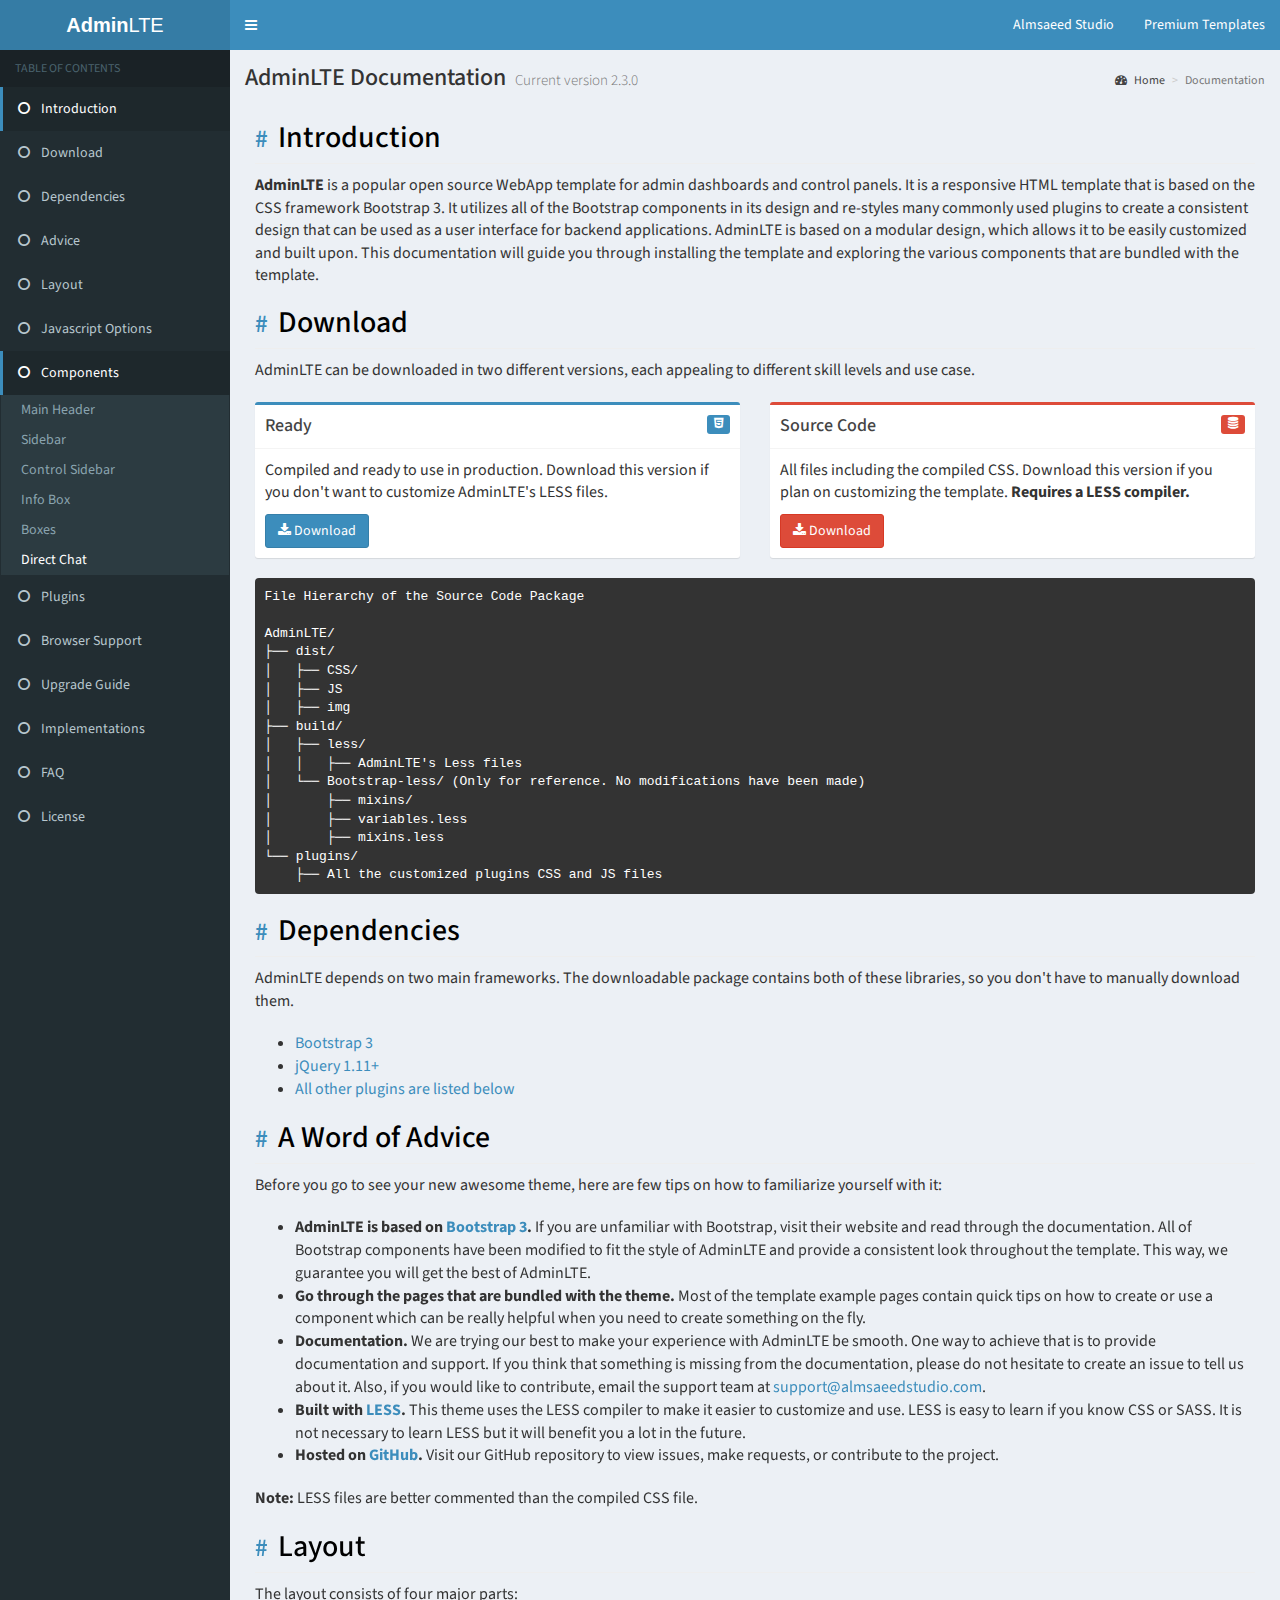
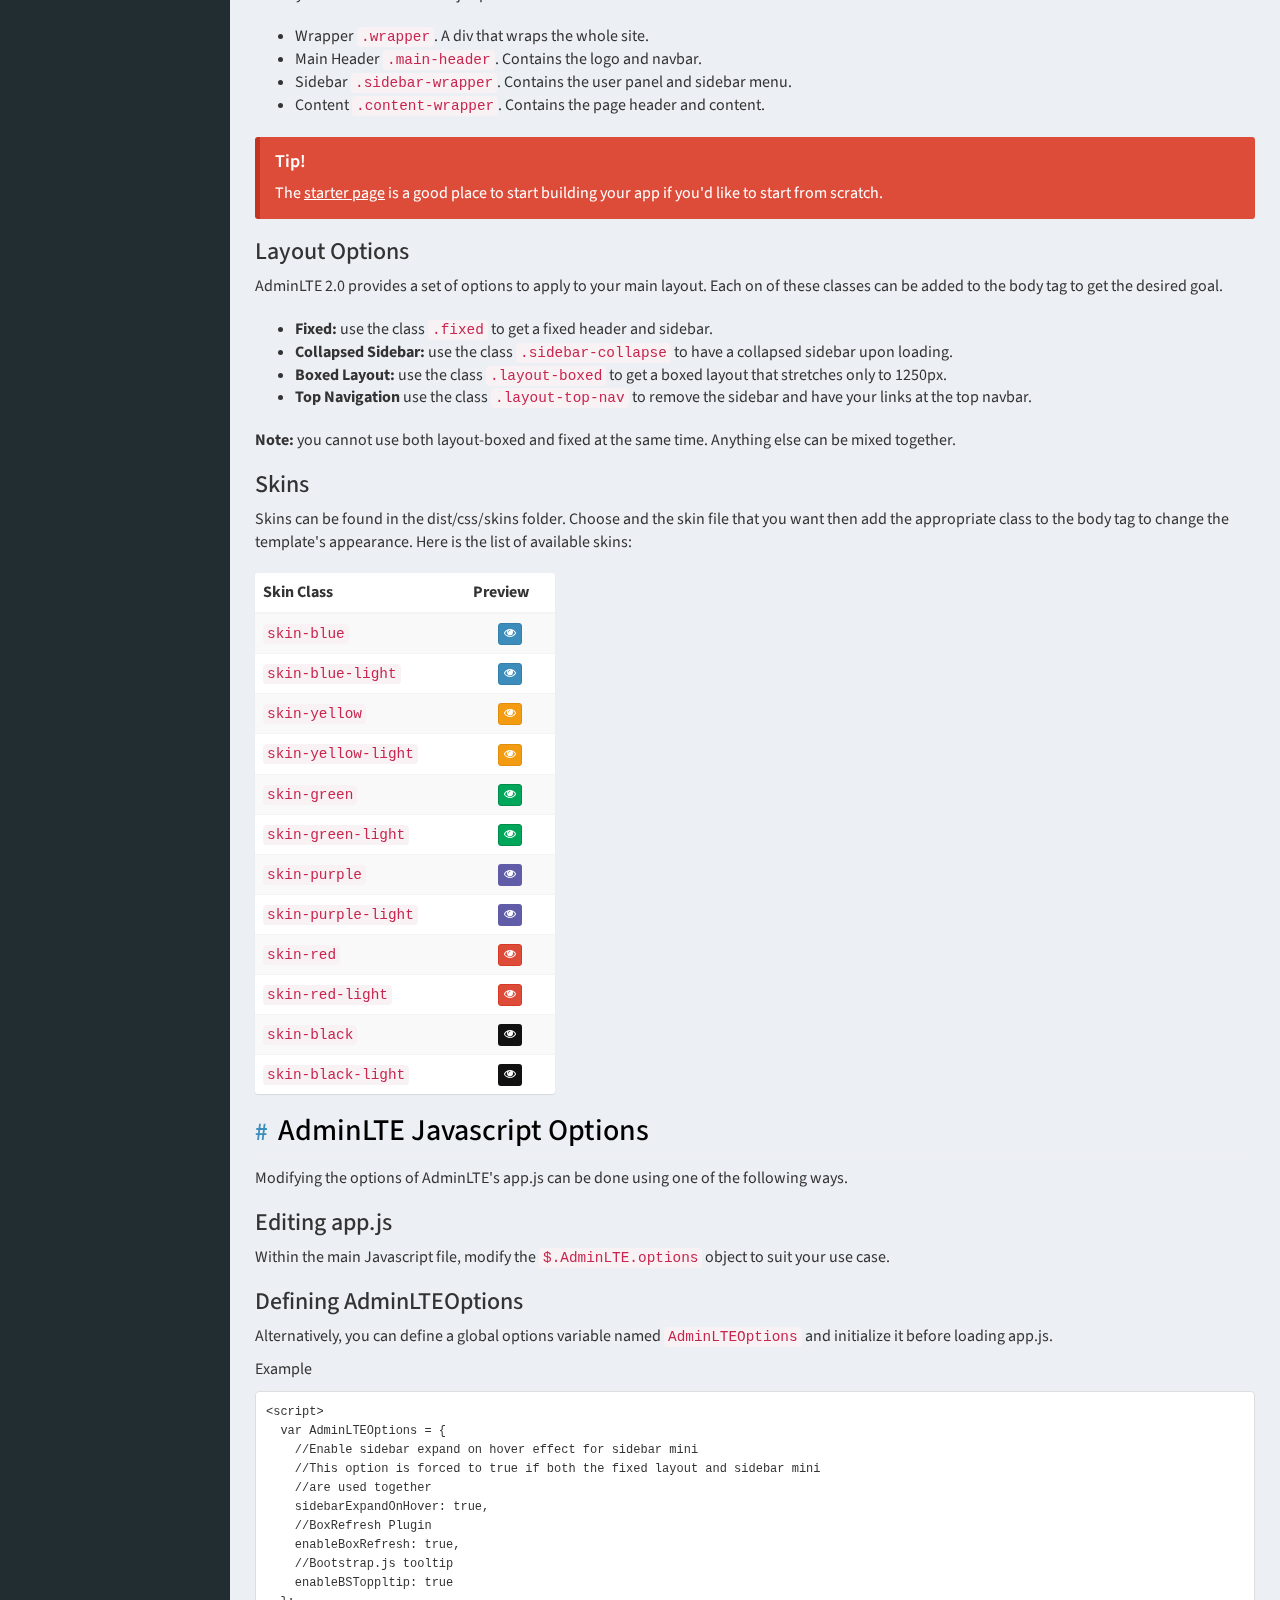
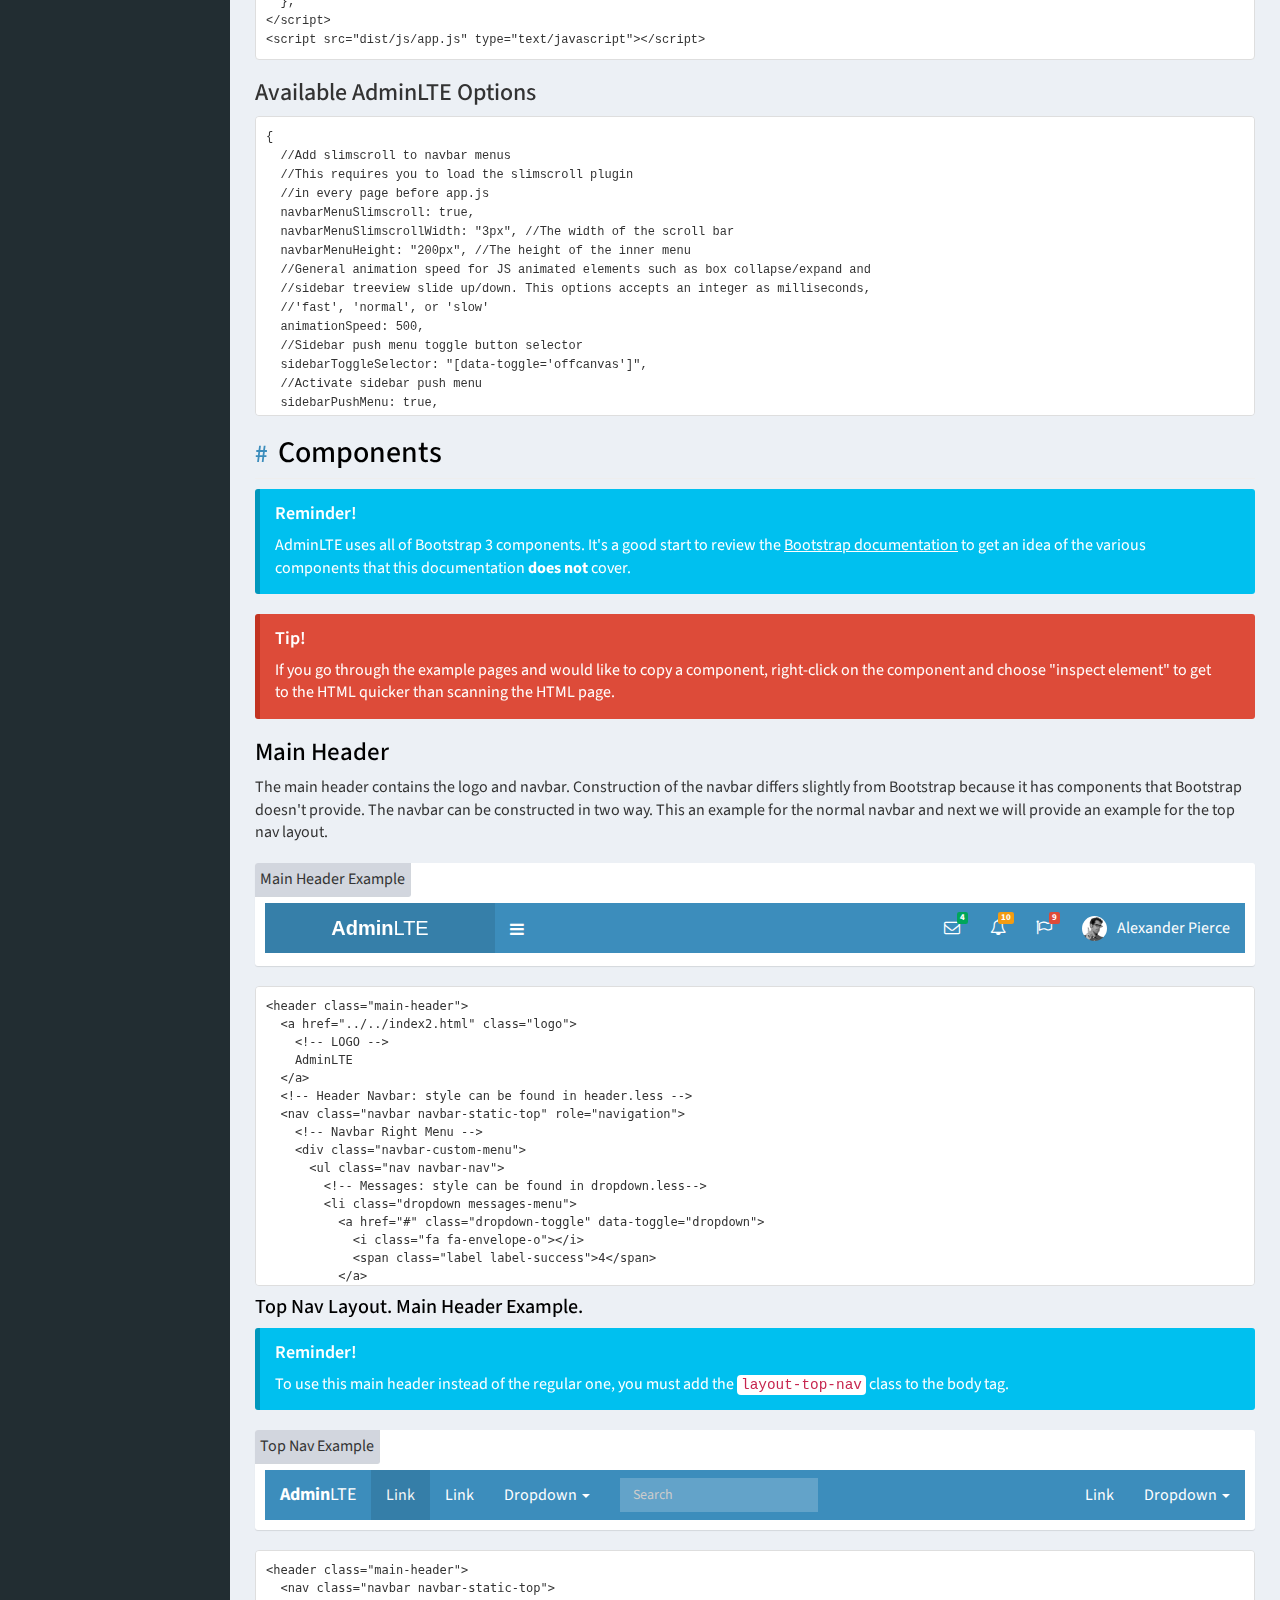
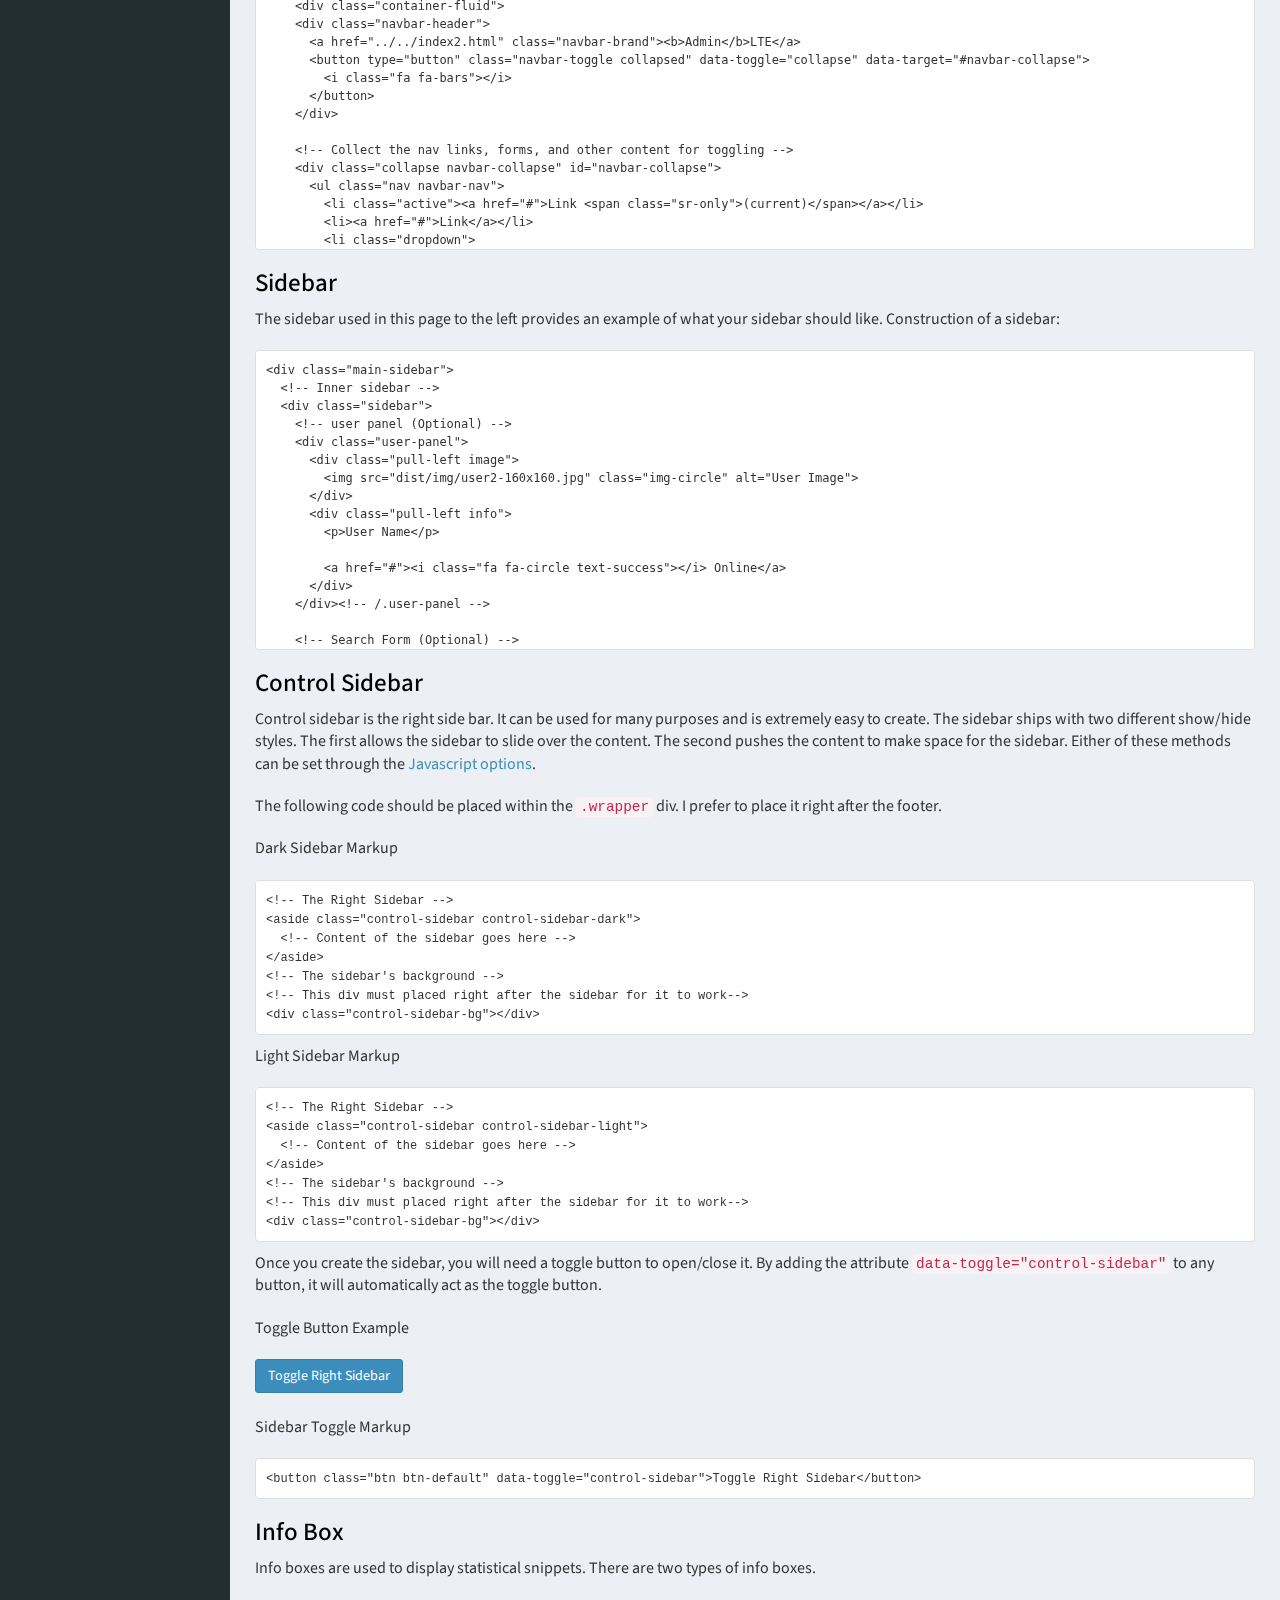
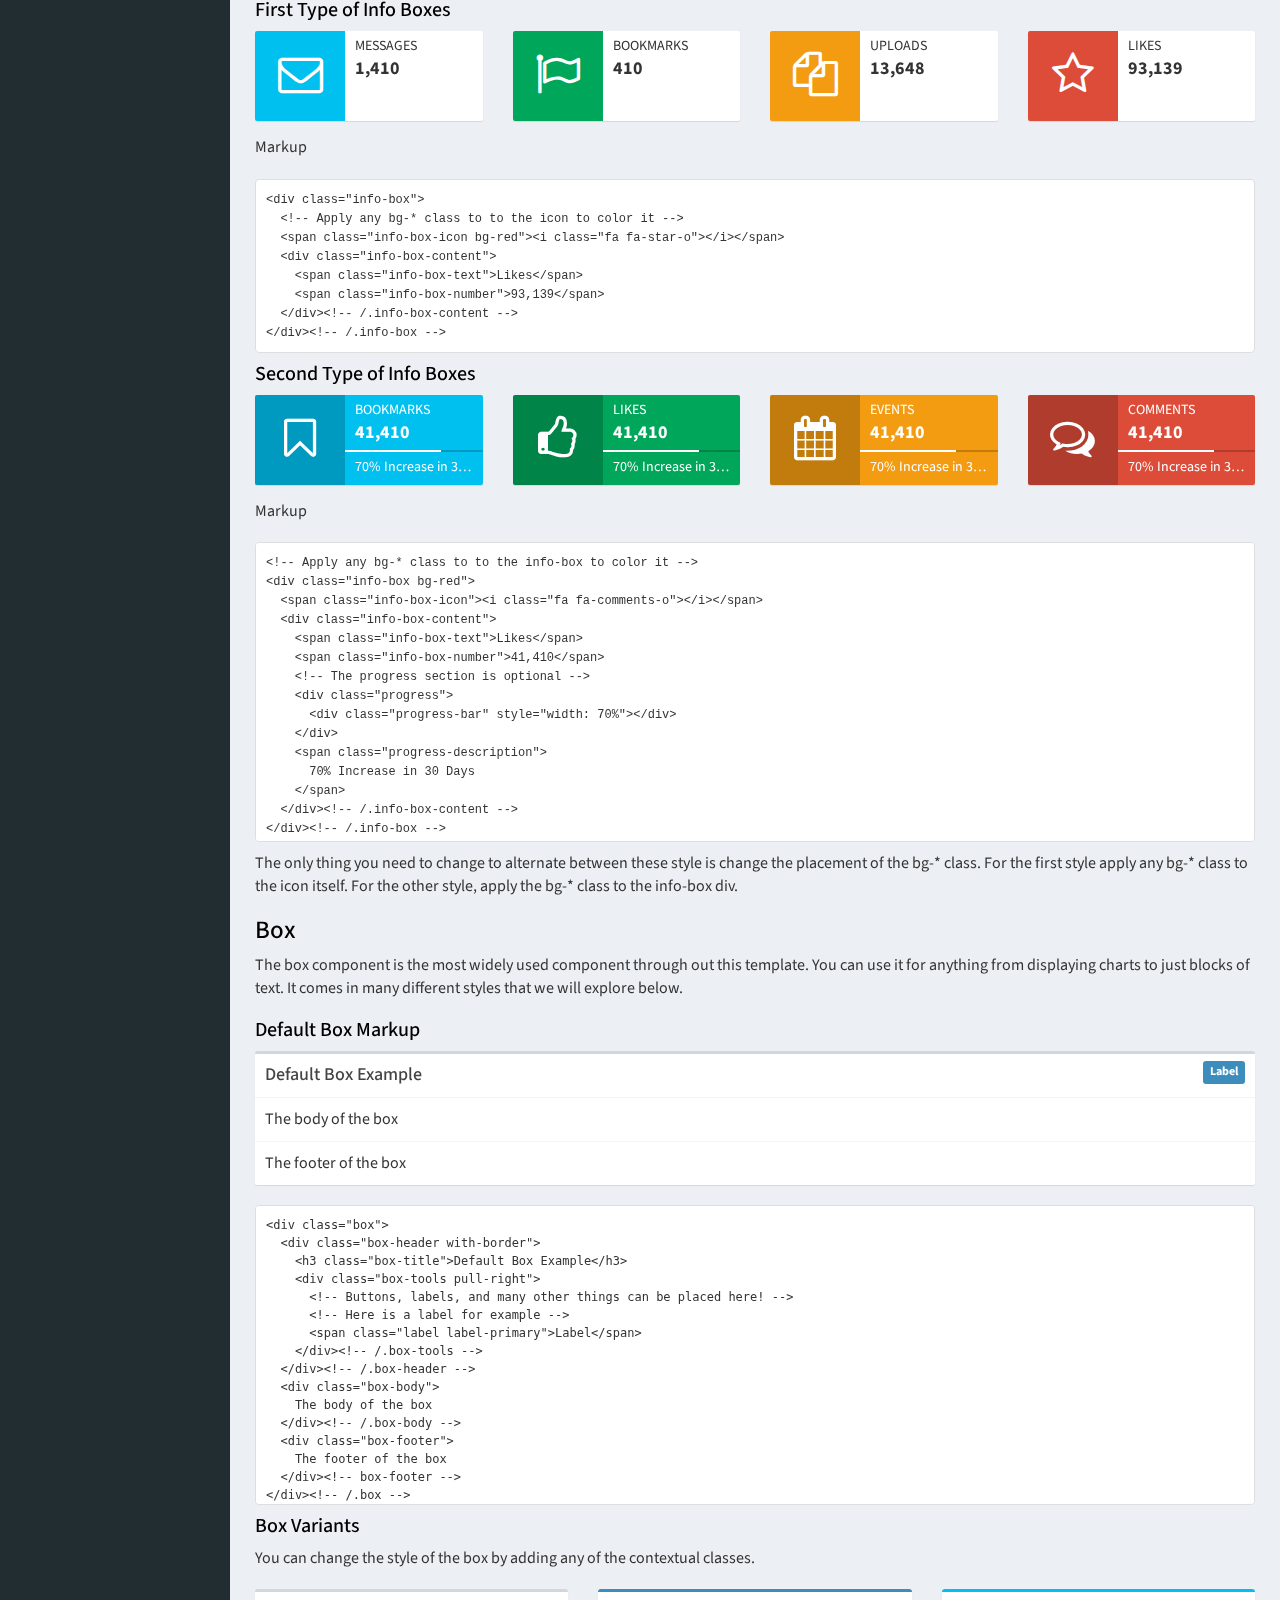
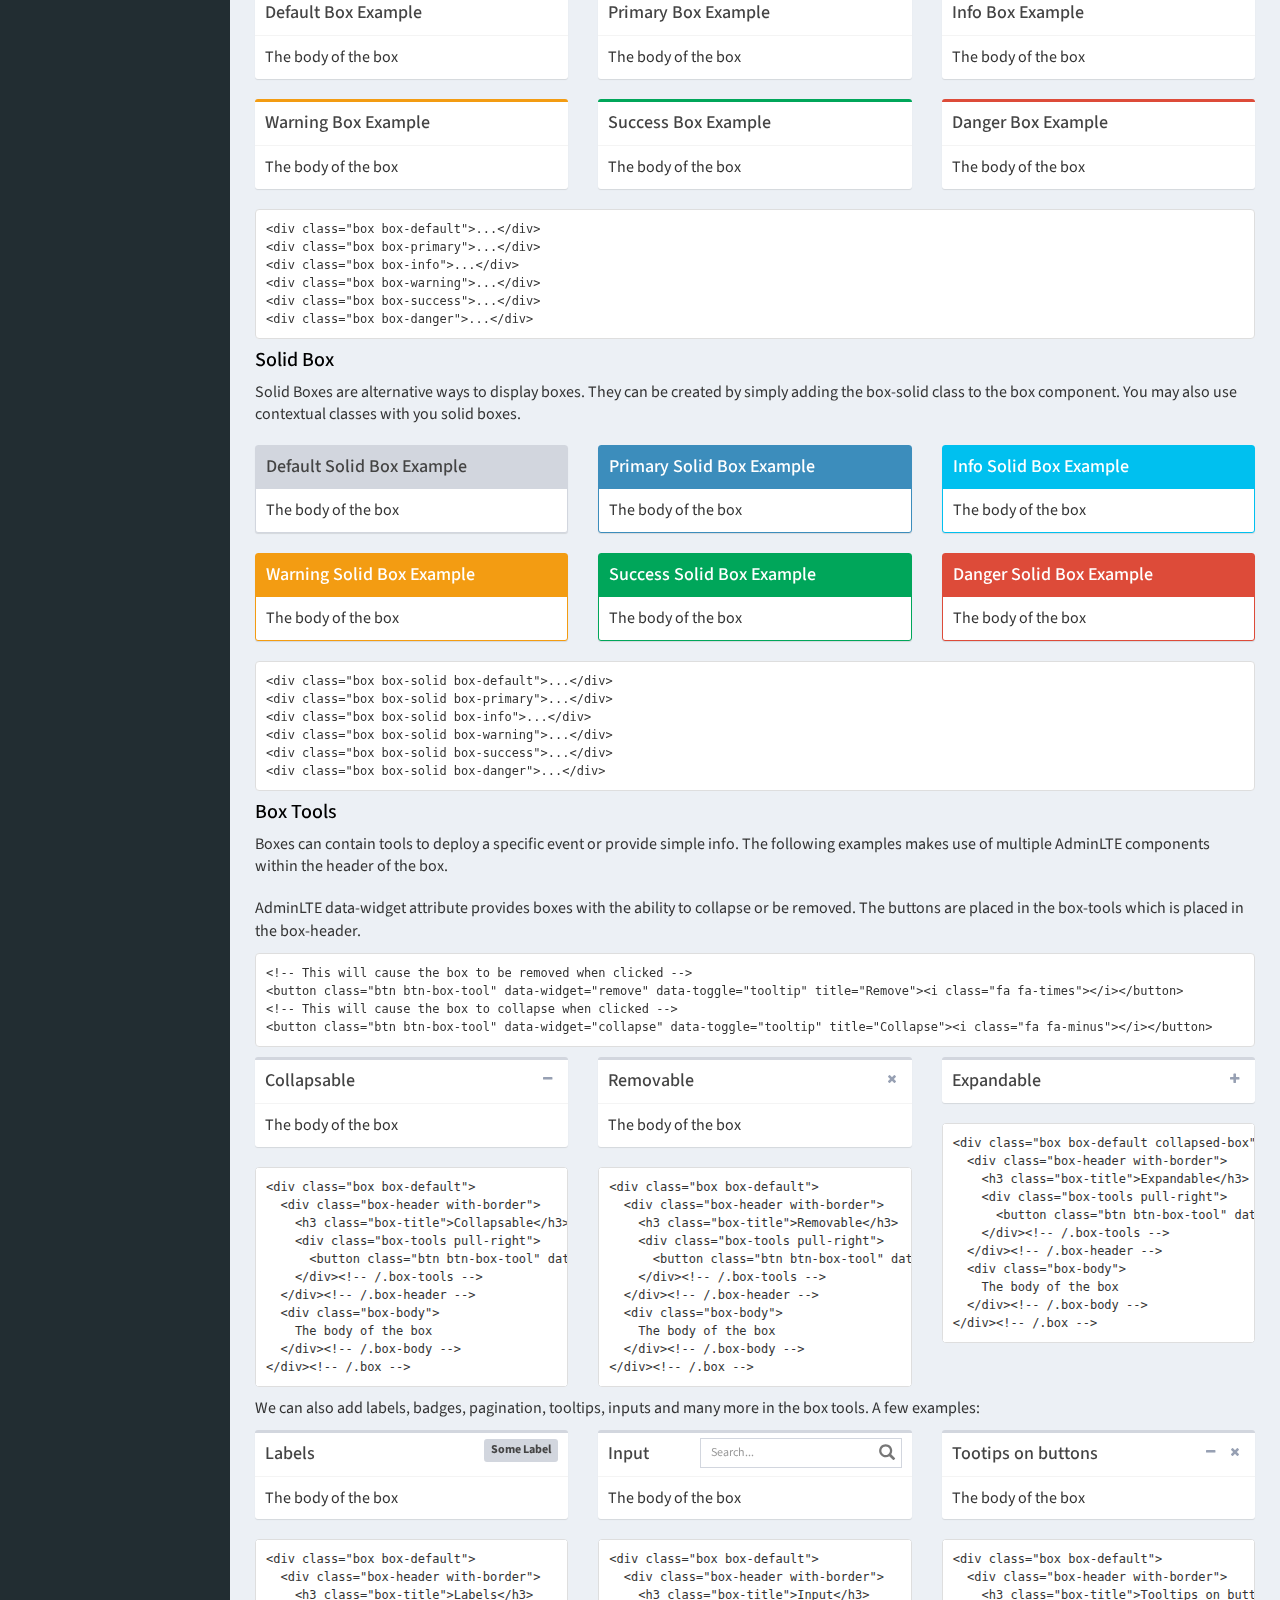
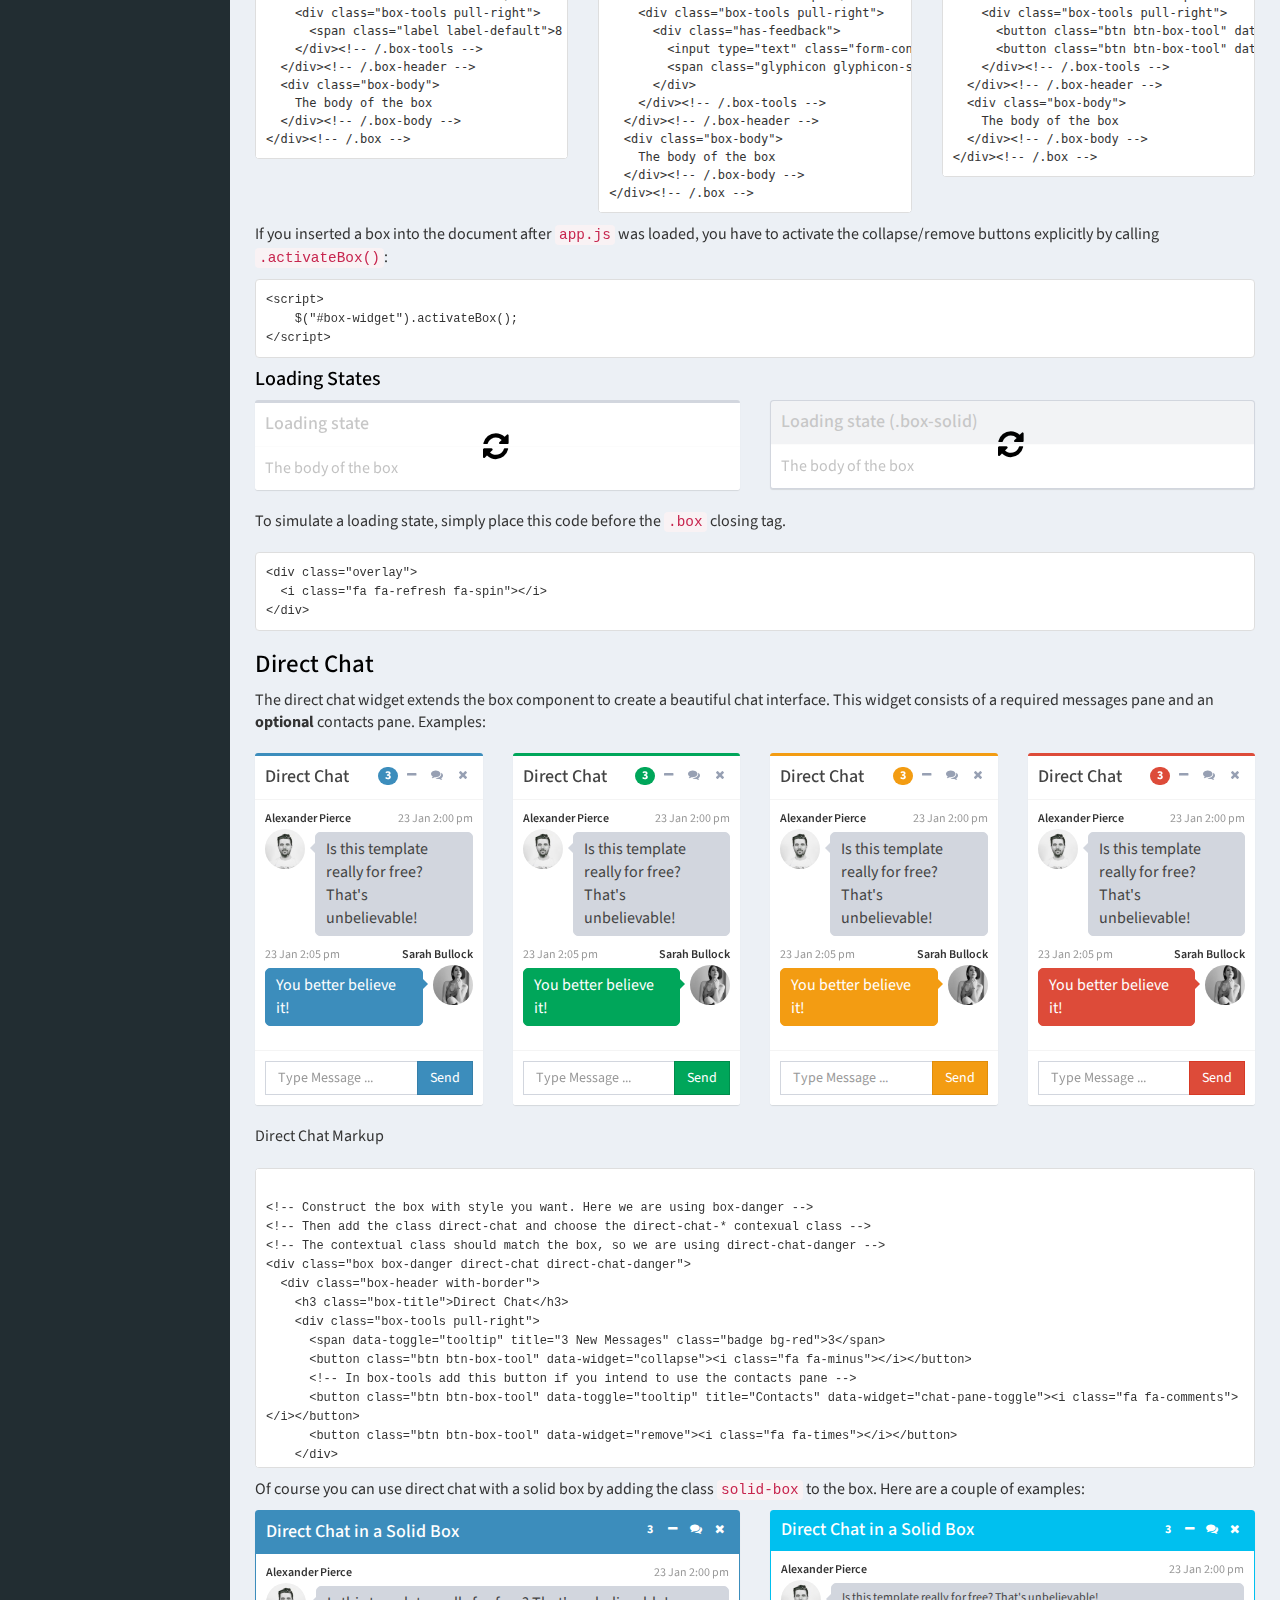
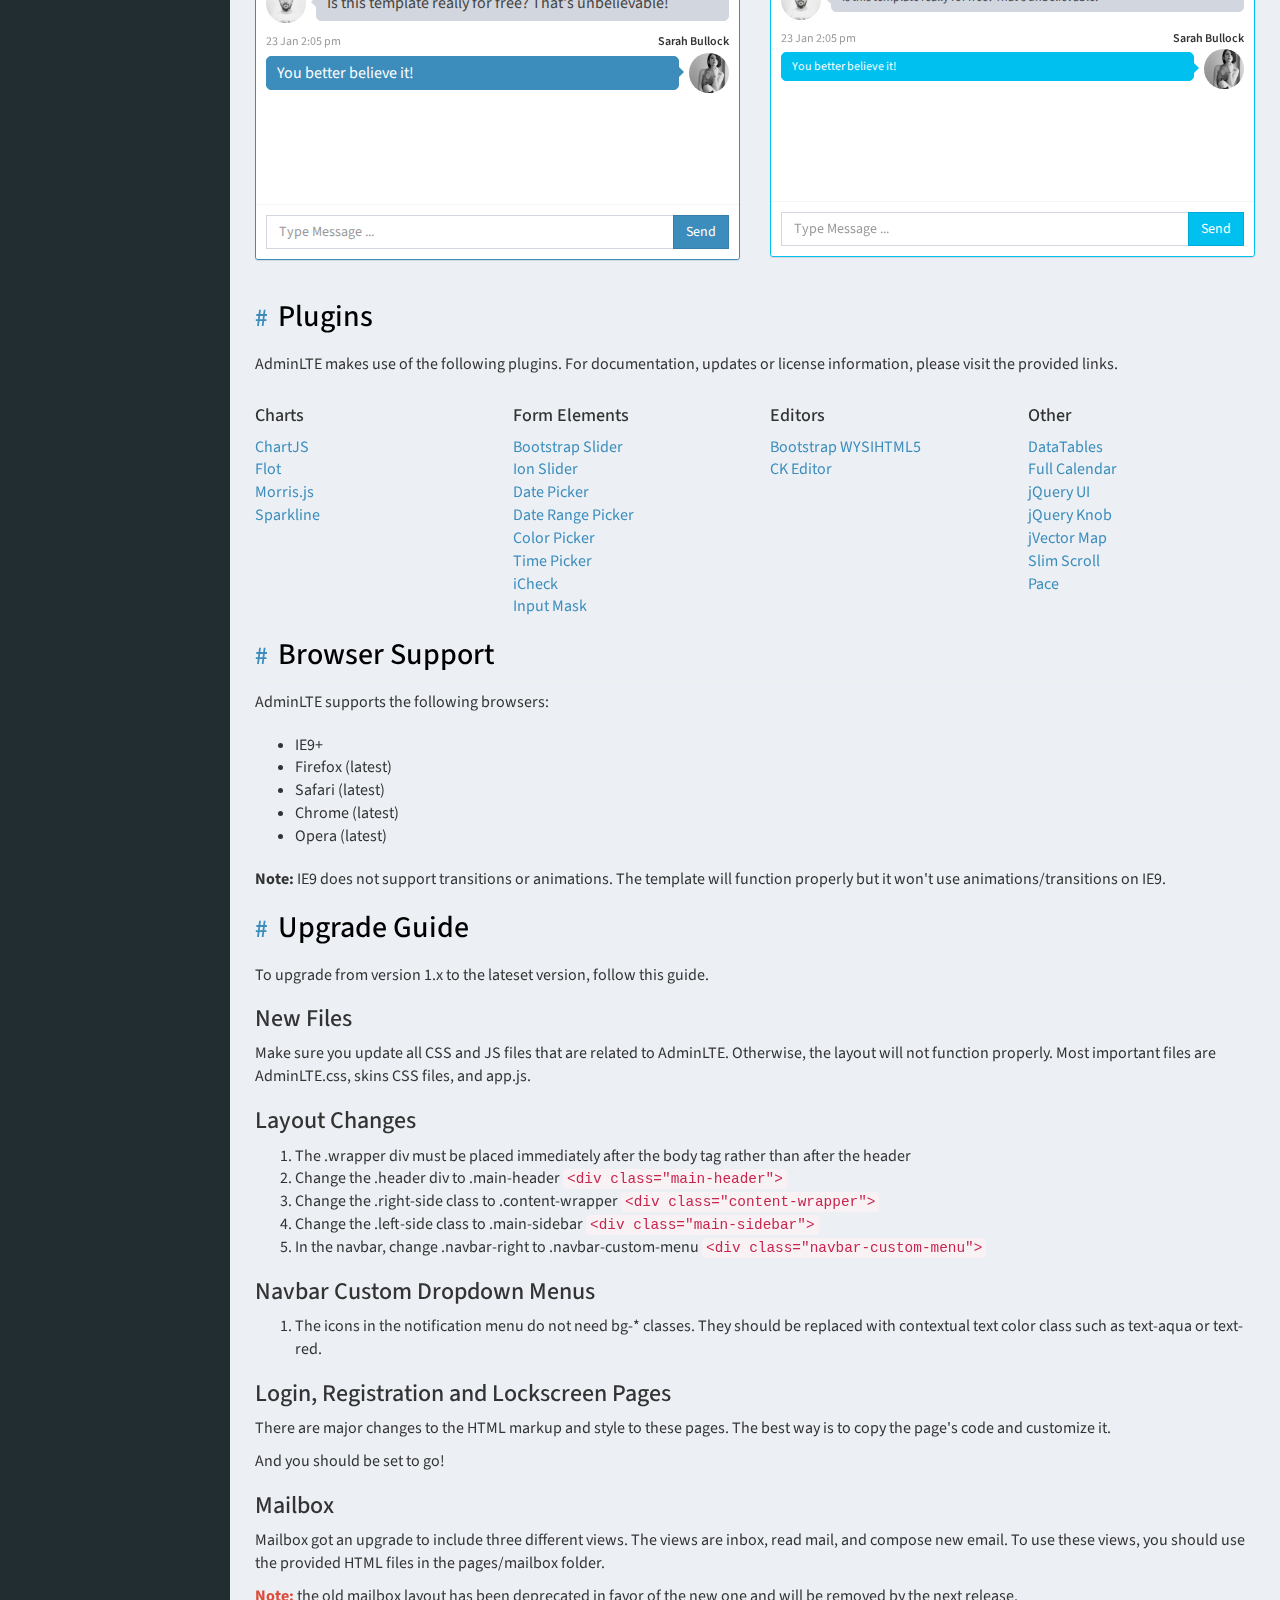
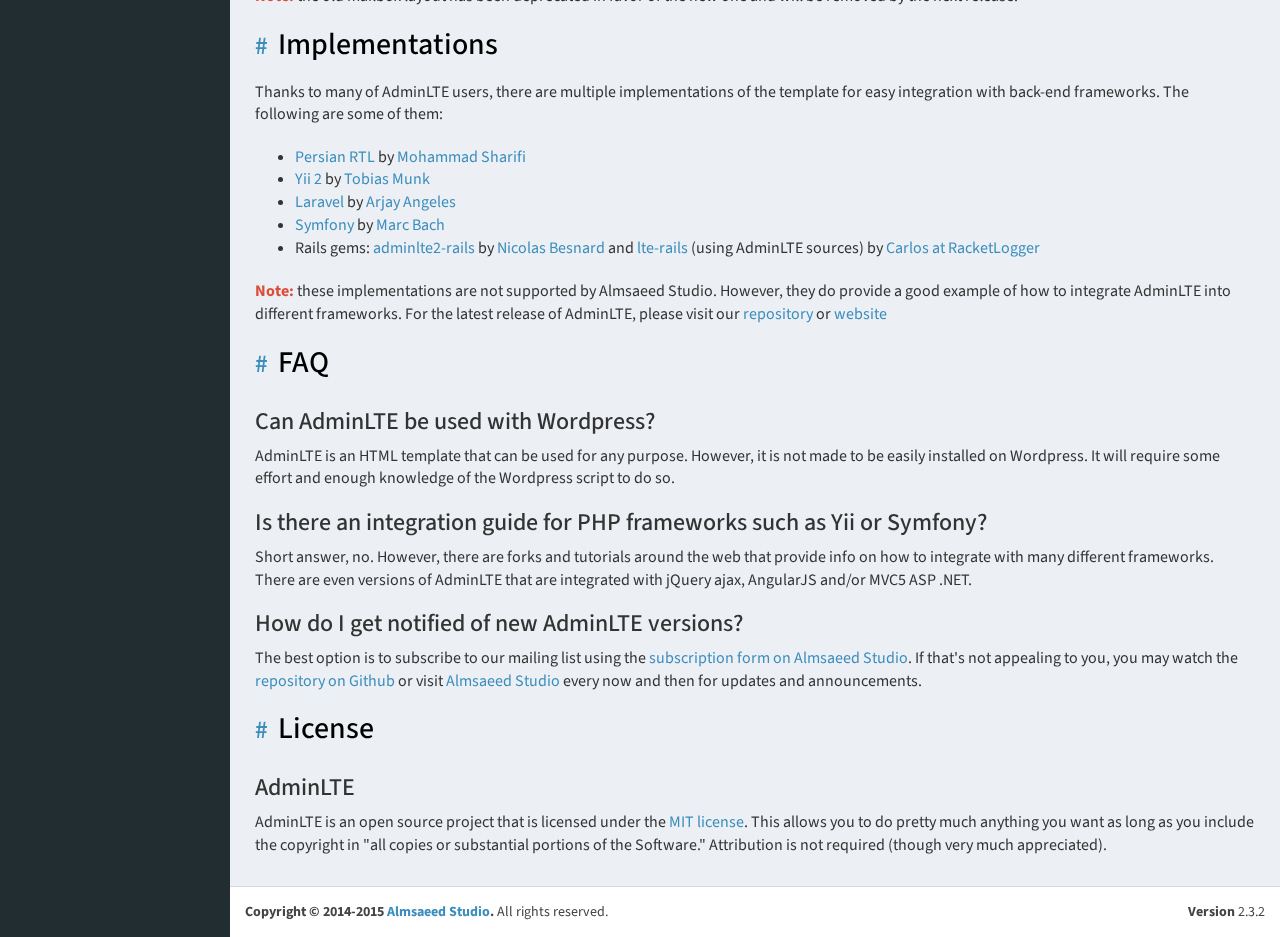
<file: documentation/index.html>
<!DOCTYPE html>
<html>
  <head>
    <meta charset="utf-8">
    <meta http-equiv="X-UA-Compatible" content="IE=edge">
    <title>AdminLTE 2 | Documentation</title>
    <meta content="width=device-width, initial-scale=1, maximum-scale=1, user-scalable=no" name="viewport">
    <!-- Bootstrap 3.3.5 -->
    <link rel="stylesheet" href="../bootstrap/css/bootstrap.min.css">
    <!-- Font Awesome -->
    <link rel="stylesheet" href="https://maxcdn.bootstrapcdn.com/font-awesome/4.4.0/css/font-awesome.min.css">
    <!-- Ionicons -->
    <link rel="stylesheet" href="https://code.ionicframework.com/ionicons/2.0.1/css/ionicons.min.css">
    <!-- Theme style -->
    <link rel="stylesheet" href="../dist/css/AdminLTE.min.css">
    <link rel="stylesheet" href="../dist/css/skins/_all-skins.min.css">
    <link rel="stylesheet" href="style.css">

    <!-- HTML5 Shim and Respond.js IE8 support of HTML5 elements and media queries -->
    <!-- WARNING: Respond.js doesn't work if you view the page via file:// -->
    <!--[if lt IE 9]>
        <script src="https://oss.maxcdn.com/html5shiv/3.7.3/html5shiv.min.js"></script>
        <script src="https://oss.maxcdn.com/respond/1.4.2/respond.min.js"></script>
    <![endif]-->
  </head>
  <body class="skin-blue fixed" data-spy="scroll" data-target="#scrollspy">
    <div class="wrapper">

      <header class="main-header">
        <!-- Logo -->
        <!-- Logo -->
        <a href="../index2.html" class="logo">
          <!-- mini logo for sidebar mini 50x50 pixels -->
          <span class="logo-mini"><b>A</b>LT</span>
          <!-- logo for regular state and mobile devices -->
          <span class="logo-lg"><b>Admin</b>LTE</span>
        </a>
        <!-- Header Navbar: style can be found in header.less -->
        <nav class="navbar navbar-static-top" role="navigation">
          <!-- Sidebar toggle button-->
          <a href="#" class="sidebar-toggle" data-toggle="offcanvas" role="button">
            <span class="sr-only">Toggle navigation</span>
          </a>
          <!-- Navbar Right Menu -->
          <div class="navbar-custom-menu">
            <ul class="nav navbar-nav">
              <li><a href="http://almsaeedstudio.com">Almsaeed Studio</a></li>
              <li><a href="http://almsaeedstudio.com/premium">Premium Templates</a></li>
            </ul>
          </div>
        </nav>
      </header>
      <!-- Left side column. contains the logo and sidebar -->
      <aside class="main-sidebar">
        <!-- sidebar: style can be found in sidebar.less -->
        <div class="sidebar" id="scrollspy">

          <!-- sidebar menu: : style can be found in sidebar.less -->
          <ul class="nav sidebar-menu">
            <li class="header">TABLE OF CONTENTS</li>
            <li class="active"><a href="#introduction"><i class="fa fa-circle-o"></i> Introduction</a></li>
            <li><a href="#download"><i class="fa fa-circle-o"></i> Download</a></li>
            <li><a href="#dependencies"><i class="fa fa-circle-o"></i> Dependencies</a></li>
            <li><a href="#advice"><i class="fa fa-circle-o"></i> Advice</a></li>
            <li><a href="#layout"><i class="fa fa-circle-o"></i> Layout</a></li>
            <li><a href="#adminlte-options"><i class="fa fa-circle-o"></i> Javascript Options</a></li>
            <li class="treeview" id="scrollspy-components">
              <a href="javascript::;"><i class="fa fa-circle-o"></i> Components</a>
              <ul class="nav treeview-menu">
                <li><a href="#component-main-header">Main Header</a></li>
                <li><a href="#component-sidebar">Sidebar</a></li>
                <li><a href="#component-control-sidebar">Control Sidebar</a></li>
                <li><a href="#component-info-box">Info Box</a></li>
                <li><a href="#component-box">Boxes</a></li>
                <li><a href="#component-direct-chat">Direct Chat</a></li>
              </ul>
            </li>
            <li><a href="#plugins"><i class="fa fa-circle-o"></i> Plugins</a></li>
            <li><a href="#browsers"><i class="fa fa-circle-o"></i> Browser Support</a></li>
            <li><a href="#upgrade"><i class="fa fa-circle-o"></i> Upgrade Guide</a></li>
            <li><a href="#implementations"><i class="fa fa-circle-o"></i> Implementations</a></li>
            <li><a href="#faq"><i class="fa fa-circle-o"></i> FAQ</a></li>
            <li><a href="#license"><i class="fa fa-circle-o"></i> License</a></li>
          </ul>
        </div>
        <!-- /.sidebar -->
      </aside>

      <!-- Content Wrapper. Contains page content -->
      <div class="content-wrapper">
        <!-- Content Header (Page header) -->
        <div class="content-header">
          <h1>
            AdminLTE Documentation
            <small>Current version 2.3.0</small>
          </h1>
          <ol class="breadcrumb">
            <li><a href="#"><i class="fa fa-dashboard"></i> Home</a></li>
            <li class="active">Documentation</li>
          </ol>
        </div>

        <!-- Main content -->
        <div class="content body">

<section id="introduction">
  <h2 class="page-header"><a href="#introduction">Introduction</a></h2>
  <p class="lead">
    <b>AdminLTE</b> is a popular open source WebApp template for admin dashboards and control panels.
    It is a responsive HTML template that is based on the CSS framework Bootstrap 3.
    It utilizes all of the Bootstrap components in its design and re-styles many
    commonly used plugins to create a consistent design that can be used as a user
    interface for backend applications. AdminLTE is based on a modular design, which
    allows it to be easily customized and built upon. This documentation will guide you through
    installing the template and exploring the various components that are bundled with the template.
  </p>
</section><!-- /#introduction -->


<!-- ============================================================= -->

<section id="download">
  <h2 class="page-header"><a href="#download">Download</a></h2>
  <p class="lead">
    AdminLTE can be downloaded in two different versions, each appealing to different skill levels and use case.
  </p>
  <div class="row">
    <div class="col-sm-6">
      <div class="box box-primary">
        <div class="box-header with-border">
          <h3 class="box-title">Ready</h3>
          <span class="label label-primary pull-right"><i class="fa fa-html5"></i></span>
        </div><!-- /.box-header -->
        <div class="box-body">
          <p>Compiled and ready to use in production. Download this version if you don't want to customize AdminLTE's LESS files.</p>
          <a href="http://almsaeedstudio.com/download/AdminLTE-dist" class="btn btn-primary"><i class="fa fa-download"></i> Download</a>
        </div><!-- /.box-body -->
      </div><!-- /.box -->
    </div><!-- /.col -->
    <div class="col-sm-6">
      <div class="box box-danger">
        <div class="box-header with-border">
          <h3 class="box-title">Source Code</h3>
          <span class="label label-danger pull-right"><i class="fa fa-database"></i></span>
        </div><!-- /.box-header -->
        <div class="box-body">
          <p>All files including the compiled CSS. Download this version if you plan on customizing the template. <b>Requires a LESS compiler.</b></p>
          <a href="http://almsaeedstudio.com/download/AdminLTE" class="btn btn-danger"><i class="fa fa-download"></i> Download</a>
        </div><!-- /.box-body -->
      </div><!-- /.box -->
    </div><!-- /.col -->
  </div><!-- /.row -->
  <pre class="hierarchy bring-up"><code class="language-bash" data-lang="bash">File Hierarchy of the Source Code Package

AdminLTE/
├── dist/
│   ├── CSS/
│   ├── JS
│   ├── img
├── build/
│   ├── less/
│   │   ├── AdminLTE's Less files
│   └── Bootstrap-less/ (Only for reference. No modifications have been made)
│       ├── mixins/
│       ├── variables.less
│       ├── mixins.less
└── plugins/
    ├── All the customized plugins CSS and JS files</code></pre>
</section>


<!-- ============================================================= -->

<section id="dependencies">
  <h2 class="page-header"><a href="#dependencies">Dependencies</a></h2>
  <p class="lead">AdminLTE depends on two main frameworks.
    The downloadable package contains both of these libraries, so you don't have to manually download them.</p>
  <ul class="bring-up">
    <li><a href="http://getbootstrap.com" target="_blank">Bootstrap 3</a></li>
    <li><a href="http://jquery.com/" target="_blank">jQuery 1.11+</a></li>
    <li><a href="#plugins">All other plugins are listed below</a></li>
  </ul>
</section>


<!-- ============================================================= -->

<section id="advice">
  <h2 class="page-header"><a href="#advice">A Word of Advice</a></h2>
  <p class="lead">
    Before you go to see your new awesome theme, here are few tips on how to familiarize yourself with it:
  </p>

  <ul>
    <li><b>AdminLTE is based on <a href="http://getbootstrap.com/" target="_blank">Bootstrap 3</a>.</b> If you are unfamiliar with Bootstrap, visit their website and read through the documentation. All of Bootstrap components have been modified to fit the style of AdminLTE and provide a consistent look throughout the template. This way, we guarantee you will get the best of AdminLTE.</li>
    <li><b>Go through the pages that are bundled with the theme.</b> Most of the template example pages contain quick tips on how to create or use a component which can be really helpful when you need to create something on the fly.</li>
    <li><b>Documentation.</b> We are trying our best to make your experience with AdminLTE be smooth. One way to achieve that is to provide documentation and support. If you think that something is missing from the documentation, please do not hesitate to create an issue to tell us about it. Also, if you would like to contribute, email the support team at <a href="mailto:support@almsaeedstudio.com">support@almsaeedstudio.com</a>.</li>
    <li><b>Built with <a href="http://lesscss.org/" target="_blank">LESS</a>.</b> This theme uses the LESS compiler to make it easier to customize and use. LESS is easy to learn if you know CSS or SASS. It is not necessary to learn LESS but it will benefit you a lot in the future.</li>
    <li><b>Hosted on <a href="https://github.com/almasaeed2010/AdminLTE/" target="_blank">GitHub</a>.</b> Visit our GitHub repository to view issues, make requests, or contribute to the project.</li>
  </ul>
  <p>
    <b>Note:</b> LESS files are better commented than the compiled CSS file.
  </p>
</section>


<!-- ============================================================= -->

<section id="layout">
  <h2 class="page-header"><a href="#layout">Layout</a></h2>
  <p class="lead">The layout consists of four major parts:</p>
  <ul>
    <li>Wrapper <code>.wrapper</code>. A div that wraps the whole site.</li>
    <li>Main Header <code>.main-header</code>. Contains the logo and navbar.</li>
    <li>Sidebar <code>.sidebar-wrapper</code>. Contains the user panel and sidebar menu.</li>
    <li>Content <code>.content-wrapper</code>. Contains the page header and content.</li>
  </ul>
  <div class="callout callout-danger lead">
    <h4>Tip!</h4>
    <p>The <a href="../starter.html">starter page</a> is a good place to start building your app if you'd like to start from scratch.</p>
  </div>

  <h3>Layout Options</h3>
  <p class="lead">AdminLTE 2.0 provides a set of options to apply to your main layout. Each on of these classes can be added
    to the body tag to get the desired goal.</p>
  <ul>
    <li><b>Fixed:</b> use the class <code>.fixed</code> to get a fixed header and sidebar.</li>
    <li><b>Collapsed Sidebar:</b> use the class <code>.sidebar-collapse</code> to have a collapsed sidebar upon loading.</li>
    <li><b>Boxed Layout:</b> use the class <code>.layout-boxed</code> to get a boxed layout that stretches only to 1250px.</li>
    <li><b>Top Navigation</b> use the class <code>.layout-top-nav</code> to remove the sidebar and have your links at the top navbar.</li>
  </ul>
  <p><b>Note:</b> you cannot use both layout-boxed and fixed at the same time. Anything else can be mixed together.</p>

  <h3>Skins</h3>
  <p class="lead">Skins can be found in the dist/css/skins folder.
    Choose and the skin file that you want then add the appropriate
    class to the body tag to change the template's appearance. Here is the list of available skins:</p>
  <div class="box box-solid" style="max-width: 300px;">
    <div class="box-body no-padding">
      <table id="layout-skins-list" class="table table-striped bring-up nth-2-center">
        <thead>
          <tr>
            <th style="width: 210px;">Skin Class</th>
            <th>Preview</th>
          </tr>
        </thead>
        <tbody>
          <tr>
            <td><code>skin-blue</code></td>
            <td><a href="#" data-skin="skin-blue" class="btn btn-primary btn-xs"><i class="fa fa-eye"></i></a></td>
          </tr>
          <tr>
            <td><code>skin-blue-light</code></td>
            <td><a href="#" data-skin="skin-blue-light" class="btn btn-primary btn-xs"><i class="fa fa-eye"></i></a></td>
          </tr>
          <tr>
            <td><code>skin-yellow</code></td>
            <td><a href="#" data-skin="skin-yellow" class="btn btn-warning btn-xs"><i class="fa fa-eye"></i></a></td>
          </tr>
          <tr>
            <td><code>skin-yellow-light</code></td>
            <td><a href="#" data-skin="skin-yellow-light" class="btn btn-warning btn-xs"><i class="fa fa-eye"></i></a></td>
          </tr>
          <tr>
            <td><code>skin-green</code></td>
            <td><a href="#" data-skin="skin-green" class="btn btn-success btn-xs"><i class="fa fa-eye"></i></a></td>
          </tr>
          <tr>
            <td><code>skin-green-light</code></td>
            <td><a href="#" data-skin="skin-green-light" class="btn btn-success btn-xs"><i class="fa fa-eye"></i></a></td>
          </tr>
          <tr>
            <td><code>skin-purple</code></td>
            <td><a href="#" data-skin="skin-purple" class="btn bg-purple btn-xs"><i class="fa fa-eye"></i></a></td>
          </tr>
          <tr>
            <td><code>skin-purple-light</code></td>
            <td><a href="#" data-skin="skin-purple-light" class="btn bg-purple btn-xs"><i class="fa fa-eye"></i></a></td>
          </tr>
          <tr>
            <td><code>skin-red</code></td>
            <td><a href="#" data-skin="skin-red" class="btn btn-danger btn-xs"><i class="fa fa-eye"></i></a></td>
          </tr>
          <tr>
            <td><code>skin-red-light</code></td>
            <td><a href="#" data-skin="skin-red-light" class="btn btn-danger btn-xs"><i class="fa fa-eye"></i></a></td>
          </tr>
          <tr>
            <td><code>skin-black</code></td>
            <td><a href="#" data-skin="skin-black" class="btn bg-black btn-xs"><i class="fa fa-eye"></i></a></td>
          </tr>
          <tr>
            <td><code>skin-black-light</code></td>
            <td><a href="#" data-skin="skin-black-light" class="btn bg-black btn-xs"><i class="fa fa-eye"></i></a></td>
          </tr>
        </tbody>
      </table>
    </div><!-- /.box-body -->
  </div><!-- /.box -->
</section>


<!-- ============================================================= -->

<section id="adminlte-options">
  <h2 class="page-header"><a href="#adminlte-options">AdminLTE Javascript Options</a></h2>
  <p class="lead">Modifying the options of AdminLTE's app.js can be done using one of the following ways.</p>

  <h3>Editing app.js</h3>
  <p>Within the main Javascript file, modify the <code>$.AdminLTE.options</code> object to suit your use case.</p>

  <h3>Defining AdminLTEOptions</h3>
  <p>Alternatively, you can define a global options variable named <code>AdminLTEOptions</code> and initialize it before loading app.js.</p>
  <p>Example</p>
  <pre class="prettyprint"><code class="html">&LT;script>
  var AdminLTEOptions = {
    //Enable sidebar expand on hover effect for sidebar mini
    //This option is forced to true if both the fixed layout and sidebar mini
    //are used together
    sidebarExpandOnHover: true,
    //BoxRefresh Plugin
    enableBoxRefresh: true,
    //Bootstrap.js tooltip
    enableBSToppltip: true
  };
&LT;/script>
&LT;script src="dist/js/app.js" type="text/javascript">&LT;/script></code></pre>

  <h3>Available AdminLTE Options</h3>
  <pre class="prettyprint"><code class="javascript">{
  //Add slimscroll to navbar menus
  //This requires you to load the slimscroll plugin
  //in every page before app.js
  navbarMenuSlimscroll: true,
  navbarMenuSlimscrollWidth: "3px", //The width of the scroll bar
  navbarMenuHeight: "200px", //The height of the inner menu
  //General animation speed for JS animated elements such as box collapse/expand and
  //sidebar treeview slide up/down. This options accepts an integer as milliseconds,
  //'fast', 'normal', or 'slow'
  animationSpeed: 500,
  //Sidebar push menu toggle button selector
  sidebarToggleSelector: "[data-toggle='offcanvas']",
  //Activate sidebar push menu
  sidebarPushMenu: true,
  //Activate sidebar slimscroll if the fixed layout is set (requires SlimScroll Plugin)
  sidebarSlimScroll: true,
  //Enable sidebar expand on hover effect for sidebar mini
  //This option is forced to true if both the fixed layout and sidebar mini
  //are used together
  sidebarExpandOnHover: false,
  //BoxRefresh Plugin
  enableBoxRefresh: true,
  //Bootstrap.js tooltip
  enableBSToppltip: true,
  BSTooltipSelector: "[data-toggle='tooltip']",
  //Enable Fast Click. Fastclick.js creates a more
  //native touch experience with touch devices. If you
  //choose to enable the plugin, make sure you load the script
  //before AdminLTE's app.js
  enableFastclick: true,
  //Control Sidebar Options
  enableControlSidebar: true,
  controlSidebarOptions: {
    //Which button should trigger the open/close event
    toggleBtnSelector: "[data-toggle='control-sidebar']",
    //The sidebar selector
    selector: ".control-sidebar",
    //Enable slide over content
    slide: true
  },
  //Box Widget Plugin. Enable this plugin
  //to allow boxes to be collapsed and/or removed
  enableBoxWidget: true,
  //Box Widget plugin options
  boxWidgetOptions: {
    boxWidgetIcons: {
      //Collapse icon
      collapse: 'fa-minus',
      //Open icon
      open: 'fa-plus',
      //Remove icon
      remove: 'fa-times'
    },
    boxWidgetSelectors: {
      //Remove button selector
      remove: '[data-widget="remove"]',
      //Collapse button selector
      collapse: '[data-widget="collapse"]'
    }
  },
  //Direct Chat plugin options
  directChat: {
    //Enable direct chat by default
    enable: true,
    //The button to open and close the chat contacts pane
    contactToggleSelector: '[data-widget="chat-pane-toggle"]'
  },
  //Define the set of colors to use globally around the website
  colors: {
    lightBlue: "#3c8dbc",
    red: "#f56954",
    green: "#00a65a",
    aqua: "#00c0ef",
    yellow: "#f39c12",
    blue: "#0073b7",
    navy: "#001F3F",
    teal: "#39CCCC",
    olive: "#3D9970",
    lime: "#01FF70",
    orange: "#FF851B",
    fuchsia: "#F012BE",
    purple: "#8E24AA",
    maroon: "#D81B60",
    black: "#222222",
    gray: "#d2d6de"
  },
  //The standard screen sizes that bootstrap uses.
  //If you change these in the variables.less file, change
  //them here too.
  screenSizes: {
    xs: 480,
    sm: 768,
    md: 992,
    lg: 1200
  }
}</code></pre>
</section>


<!-- ============================================================= -->

<section id="components" data-spy="scroll" data-target="#scrollspy-components">
  <h2 class="page-header"><a href="#components">Components</a></h2>
  <div class="callout callout-info lead">
    <h4>Reminder!</h4>
    <p>
      AdminLTE uses all of Bootstrap 3 components. It's a good start to review
      the <a href="http://getbootstrap.com">Bootstrap documentation</a> to get an idea of the various components
      that this documentation <b>does not</b> cover.
    </p>
  </div>
  <div class="callout callout-danger lead">
    <h4>Tip!</h4>
    <p>
      If you go through the example pages and would like to copy a component, right-click on
      the component and choose "inspect element" to get to the HTML quicker than scanning
      the HTML page.
    </p>
  </div>
  <h3 id="component-main-header">Main Header</h3>
  <p class="lead">The main header contains the logo and navbar. Construction of the
    navbar differs slightly from Bootstrap because it has components that Bootstrap doesn't provide.
    The navbar can be constructed in two way. This an example for the normal navbar and next we will provide an example for
    the top nav layout.</p>
  <div class="box box-solid">
    <div class="box-body" style="position: relative;">
      <span class="eg">Main Header Example</span>
      <header class="main-header" style="position: relative;">
        <!-- Logo -->
        <a href="index2.html" class="logo" style="position: relative;"><b>Admin</b>LTE</a>
        <!-- Header Navbar: style can be found in header.less -->
        <nav class="navbar" role="navigation" style="border: 0;max-height: 50px;">
          <!-- Sidebar toggle button-->
          <a href="#" class="sidebar-toggle" role="button">
            <span class="sr-only">Toggle navigation</span>
          </a>
          <!-- Navbar Right Menu -->
          <div class="navbar-custom-menu">
            <ul class="nav navbar-nav">
              <!-- Messages: style can be found in dropdown.less-->
              <li class="dropdown messages-menu">
                <a href="#" class="dropdown-toggle" data-toggle="dropdown">
                  <i class="fa fa-envelope-o"></i>
                  <span class="label label-success">4</span>
                </a>
                <ul class="dropdown-menu">
                  <li class="header">You have 4 messages</li>
                  <li>
                    <!-- inner menu: contains the actual data -->
                    <ul class="menu">
                      <li><!-- start message -->
                        <a href="#">
                          <div class="pull-left">
                            <img src="../dist/img/user2-160x160.jpg" class="img-circle" alt="User Image">
                          </div>
                          <h4>
                            Support Team
                            <small><i class="fa fa-clock-o"></i> 5 mins</small>
                          </h4>
                          <p>Why not buy a new awesome theme?</p>
                        </a>
                      </li><!-- end message -->
                    </ul>
                  </li>
                  <li class="footer"><a href="#">See All Messages</a></li>
                </ul>
              </li>
              <!-- Notifications: style can be found in dropdown.less -->
              <li class="dropdown notifications-menu">
                <a href="#" class="dropdown-toggle" data-toggle="dropdown">
                  <i class="fa fa-bell-o"></i>
                  <span class="label label-warning">10</span>
                </a>
                <ul class="dropdown-menu">
                  <li class="header">You have 10 notifications</li>
                  <li>
                    <!-- inner menu: contains the actual data -->
                    <ul class="menu">
                      <li>
                        <a href="#">
                          <i class="fa fa-users text-aqua"></i> 5 new members joined today
                        </a>
                      </li>
                    </ul>
                  </li>
                  <li class="footer"><a href="#">View all</a></li>
                </ul>
              </li>
              <!-- Tasks: style can be found in dropdown.less -->
              <li class="dropdown tasks-menu">
                <a href="#" class="dropdown-toggle" data-toggle="dropdown">
                  <i class="fa fa-flag-o"></i>
                  <span class="label label-danger">9</span>
                </a>
                <ul class="dropdown-menu">
                  <li class="header">You have 9 tasks</li>
                  <li>
                    <!-- inner menu: contains the actual data -->
                    <ul class="menu">
                      <li><!-- Task item -->
                        <a href="#">
                          <h3>
                            Design some buttons
                            <small class="pull-right">20%</small>
                          </h3>
                          <div class="progress xs">
                            <div class="progress-bar progress-bar-aqua" style="width: 20%" role="progressbar" aria-valuenow="20" aria-valuemin="0" aria-valuemax="100">
                              <span class="sr-only">20% Complete</span>
                            </div>
                          </div>
                        </a>
                      </li><!-- end task item -->
                    </ul>
                  </li>
                  <li class="footer">
                    <a href="#">View all tasks</a>
                  </li>
                </ul>
              </li>
              <!-- User Account: style can be found in dropdown.less -->
              <li class="dropdown user user-menu">
                <a href="#" class="dropdown-toggle" data-toggle="dropdown">
                  <img src="../dist/img/user2-160x160.jpg" class="user-image" alt="User Image">
                  <span class="hidden-xs">Alexander Pierce</span>
                </a>
                <ul class="dropdown-menu">
                  <!-- User image -->
                  <li class="user-header">
                    <img src="../dist/img/user2-160x160.jpg" class="img-circle" alt="User Image">
                    <p>
                      Alexander Pierce - Web Developer
                      <small>Member since Nov. 2012</small>
                    </p>
                  </li>
                  <!-- Menu Body -->
                  <li class="user-body">
                    <div class="col-xs-4 text-center">
                      <a href="#">Followers</a>
                    </div>
                    <div class="col-xs-4 text-center">
                      <a href="#">Sales</a>
                    </div>
                    <div class="col-xs-4 text-center">
                      <a href="#">Friends</a>
                    </div>
                  </li>
                  <!-- Menu Footer-->
                  <li class="user-footer">
                    <div class="pull-left">
                      <a href="#" class="btn btn-default btn-flat">Profile</a>
                    </div>
                    <div class="pull-right">
                      <a href="#" class="btn btn-default btn-flat">Sign out</a>
                    </div>
                  </li>
                </ul>
              </li>
            </ul>
          </div>
        </nav>
      </header>
    </div>
  </div>
  <pre class="prettyprint">&LT;header class="main-header">
  &LT;a href="../../index2.html" class="logo">
    &LT;!-- LOGO -->
    AdminLTE
  &LT;/a>
  &LT;!-- Header Navbar: style can be found in header.less -->
  &LT;nav class="navbar navbar-static-top" role="navigation">
    &LT;!-- Navbar Right Menu -->
    &LT;div class="navbar-custom-menu">
      &LT;ul class="nav navbar-nav">
        &LT;!-- Messages: style can be found in dropdown.less-->
        &LT;li class="dropdown messages-menu">
          &LT;a href="#" class="dropdown-toggle" data-toggle="dropdown">
            &LT;i class="fa fa-envelope-o">&LT;/i>
            &LT;span class="label label-success">4&LT;/span>
          &LT;/a>
          &LT;ul class="dropdown-menu">
            &LT;li class="header">You have 4 messages&LT;/li>
            &LT;li>
              &LT;!-- inner menu: contains the actual data -->
              &LT;ul class="menu">
                &LT;li>&LT;!-- start message -->
                  &LT;a href="#">
                    &LT;div class="pull-left">
                      &LT;img src="dist/img/user2-160x160.jpg" class="img-circle" alt="User Image">
                    &LT;/div>
                    &LT;h4>
                      Sender Name
                      &LT;small>&LT;i class="fa fa-clock-o">&LT;/i> 5 mins&LT;/small>
                    &LT;/h4>
                    &LT;p>Message Excerpt&LT;/p>
                  &LT;/a>
                &LT;/li>&LT;!-- end message -->
                ...
              &LT;/ul>
            &LT;/li>
            &LT;li class="footer">&LT;a href="#">See All Messages&LT;/a>&LT;/li>
          &LT;/ul>
        &LT;/li>
        &LT;!-- Notifications: style can be found in dropdown.less -->
        &LT;li class="dropdown notifications-menu">
          &LT;a href="#" class="dropdown-toggle" data-toggle="dropdown">
            &LT;i class="fa fa-bell-o">&LT;/i>
            &LT;span class="label label-warning">10&LT;/span>
          &LT;/a>
          &LT;ul class="dropdown-menu">
            &LT;li class="header">You have 10 notifications&LT;/li>
            &LT;li>
              &LT;!-- inner menu: contains the actual data -->
              &LT;ul class="menu">
                &LT;li>
                  &LT;a href="#">
                    &LT;i class="ion ion-ios-people info">&LT;/i> Notification title
                  &LT;/a>
                &LT;/li>
                ...
              &LT;/ul>
            &LT;/li>
            &LT;li class="footer">&LT;a href="#">View all&LT;/a>&LT;/li>
          &LT;/ul>
        &LT;/li>
        &LT;!-- Tasks: style can be found in dropdown.less -->
        &LT;li class="dropdown tasks-menu">
          &LT;a href="#" class="dropdown-toggle" data-toggle="dropdown">
            &LT;i class="fa fa-flag-o">&LT;/i>
            &LT;span class="label label-danger">9&LT;/span>
          &LT;/a>
          &LT;ul class="dropdown-menu">
            &LT;li class="header">You have 9 tasks&LT;/li>
            &LT;li>
              &LT;!-- inner menu: contains the actual data -->
              &LT;ul class="menu">
                &LT;li>&LT;!-- Task item -->
                  &LT;a href="#">
                    &LT;h3>
                      Design some buttons
                      &LT;small class="pull-right">20%&LT;/small>
                    &LT;/h3>
                    &LT;div class="progress xs">
                      &LT;div class="progress-bar progress-bar-aqua" style="width: 20%" role="progressbar" aria-valuenow="20" aria-valuemin="0" aria-valuemax="100">
                        &LT;span class="sr-only">20% Complete&LT;/span>
                      &LT;/div>
                    &LT;/div>
                  &LT;/a>
                &LT;/li>&LT;!-- end task item -->
                ...
              &LT;/ul>
            &LT;/li>
            &LT;li class="footer">
              &LT;a href="#">View all tasks&LT;/a>
            &LT;/li>
          &LT;/ul>
        &LT;/li>
        &LT;!-- User Account: style can be found in dropdown.less -->
        &LT;li class="dropdown user user-menu">
          &LT;a href="#" class="dropdown-toggle" data-toggle="dropdown">
            &LT;img src="dist/img/user2-160x160.jpg" class="user-image" alt="User Image">
            &LT;span class="hidden-xs">Alexander Pierce&LT;/span>
          &LT;/a>
          &LT;ul class="dropdown-menu">
            &LT;!-- User image -->
            &LT;li class="user-header">
              &LT;img src="dist/img/user2-160x160.jpg" class="img-circle" alt="User Image">
              &LT;p>
                Alexander Pierce - Web Developer
                &LT;small>Member since Nov. 2012&LT;/small>
              &LT;/p>
            &LT;/li>
            &LT;!-- Menu Body -->
            &LT;li class="user-body">
              &LT;div class="col-xs-4 text-center">
                &LT;a href="#">Followers&LT;/a>
              &LT;/div>
              &LT;div class="col-xs-4 text-center">
                &LT;a href="#">Sales&LT;/a>
              &LT;/div>
              &LT;div class="col-xs-4 text-center">
                &LT;a href="#">Friends&LT;/a>
              &LT;/div>
            &LT;/li>
            &LT;!-- Menu Footer-->
            &LT;li class="user-footer">
              &LT;div class="pull-left">
                &LT;a href="#" class="btn btn-default btn-flat">Profile&LT;/a>
              &LT;/div>
              &LT;div class="pull-right">
                &LT;a href="#" class="btn btn-default btn-flat">Sign out&LT;/a>
              &LT;/div>
            &LT;/li>
          &LT;/ul>
        &LT;/li>
      &LT;/ul>
    &LT;/div>
  &LT;/nav>
&LT;/header></pre>
  <h4>Top Nav Layout. Main Header Example.</h4>
  <div class="callout callout-info lead">
    <h4>Reminder!</h4>
    <p>To use this main header instead of the regular one, you must add the <code>layout-top-nav</code> class to the body tag.</p>
  </div>
  <div class="box box-solid">
    <div class="box-body layout-top-nav">
      <span class="eg">Top Nav Example</span>
      <header class="main-header">
        <nav class="navbar navbar-static-top">
          <div class="container-fluid">
            <div class="navbar-header">
              <a href="../../index2.html" class="navbar-brand"><b>Admin</b>LTE</a>
              <button type="button" class="navbar-toggle collapsed" data-toggle="collapse" data-target="#navbar-collapse">
                <i class="fa fa-bars"></i>
              </button>
            </div>

            <!-- Collect the nav links, forms, and other content for toggling -->
            <div class="collapse navbar-collapse" id="navbar-collapse">
              <ul class="nav navbar-nav">
                <li class="active"><a href="#">Link <span class="sr-only">(current)</span></a></li>
                <li><a href="#">Link</a></li>
                <li class="dropdown">
                  <a href="#" class="dropdown-toggle" data-toggle="dropdown">Dropdown <span class="caret"></span></a>
                  <ul class="dropdown-menu" role="menu">
                    <li><a href="#">Action</a></li>
                    <li><a href="#">Another action</a></li>
                    <li><a href="#">Something else here</a></li>
                    <li class="divider"></li>
                    <li><a href="#">Separated link</a></li>
                    <li class="divider"></li>
                    <li><a href="#">One more separated link</a></li>
                  </ul>
                </li>
              </ul>
              <form class="navbar-form navbar-left" role="search">
                <div class="form-group">
                  <input type="text" class="form-control" id="navbar-search-input" placeholder="Search">
                </div>
              </form>
              <ul class="nav navbar-nav navbar-right">
                <li><a href="#">Link</a></li>
                <li class="dropdown">
                  <a href="#" class="dropdown-toggle" data-toggle="dropdown">Dropdown <span class="caret"></span></a>
                  <ul class="dropdown-menu" role="menu">
                    <li><a href="#">Action</a></li>
                    <li><a href="#">Another action</a></li>
                    <li><a href="#">Something else here</a></li>
                    <li class="divider"></li>
                    <li><a href="#">Separated link</a></li>
                  </ul>
                </li>
              </ul>
            </div><!-- /.navbar-collapse -->
          </div><!-- /.container-fluid -->
        </nav>
      </header>
    </div>
  </div>
  <pre class="prettyprint">
&LT;header class="main-header">
  &LT;nav class="navbar navbar-static-top">
    &LT;div class="container-fluid">
    &LT;div class="navbar-header">
      &LT;a href="../../index2.html" class="navbar-brand">&LT;b>Admin&LT;/b>LTE&LT;/a>
      &LT;button type="button" class="navbar-toggle collapsed" data-toggle="collapse" data-target="#navbar-collapse">
        &LT;i class="fa fa-bars">&LT;/i>
      &LT;/button>
    &LT;/div>

    &LT;!-- Collect the nav links, forms, and other content for toggling -->
    &LT;div class="collapse navbar-collapse" id="navbar-collapse">
      &LT;ul class="nav navbar-nav">
        &LT;li class="active">&LT;a href="#">Link &LT;span class="sr-only">(current)&LT;/span>&LT;/a>&LT;/li>
        &LT;li>&LT;a href="#">Link&LT;/a>&LT;/li>
        &LT;li class="dropdown">
          &LT;a href="#" class="dropdown-toggle" data-toggle="dropdown">Dropdown &LT;span class="caret">&LT;/span>&LT;/a>
          &LT;ul class="dropdown-menu" role="menu">
            &LT;li>&LT;a href="#">Action&LT;/a>&LT;/li>
            &LT;li>&LT;a href="#">Another action&LT;/a>&LT;/li>
            &LT;li>&LT;a href="#">Something else here&LT;/a>&LT;/li>
            &LT;li class="divider">&LT;/li>
            &LT;li>&LT;a href="#">Separated link&LT;/a>&LT;/li>
            &LT;li class="divider">&LT;/li>
            &LT;li>&LT;a href="#">One more separated link&LT;/a>&LT;/li>
          &LT;/ul>
        &LT;/li>
      &LT;/ul>
      &LT;form class="navbar-form navbar-left" role="search">
        &LT;div class="form-group">
          &LT;input type="text" class="form-control" id="navbar-search-input" placeholder="Search">
        &LT;/div>
      &LT;/form>
      &LT;ul class="nav navbar-nav navbar-right">
        &LT;li>&LT;a href="#">Link&LT;/a>&LT;/li>
        &LT;li class="dropdown">
          &LT;a href="#" class="dropdown-toggle" data-toggle="dropdown">Dropdown &LT;span class="caret">&LT;/span>&LT;/a>
          &LT;ul class="dropdown-menu" role="menu">
            &LT;li>&LT;a href="#">Action&LT;/a>&LT;/li>
            &LT;li>&LT;a href="#">Another action&LT;/a>&LT;/li>
            &LT;li>&LT;a href="#">Something else here&LT;/a>&LT;/li>
            &LT;li class="divider">&LT;/li>
            &LT;li>&LT;a href="#">Separated link&LT;/a>&LT;/li>
          &LT;/ul>
        &LT;/li>
      &LT;/ul>
    &LT;/div>&LT;!-- /.navbar-collapse -->
    &LT;/div>&LT;!-- /.container-fluid -->
  &LT;/nav>
&LT;/header></pre>

  <!-- ===================================================================== -->

  <h3 id="component-sidebar">Sidebar</h3>
  <p class="lead">
    The sidebar used in this page to the left provides an example of what your sidebar should like.
    Construction of a sidebar:
  </p>
  <pre class="prettyprint">
&LT;div class="main-sidebar">
  &LT;!-- Inner sidebar -->
  &LT;div class="sidebar">
    &LT;!-- user panel (Optional) -->
    &LT;div class="user-panel">
      &LT;div class="pull-left image">
        &LT;img src="dist/img/user2-160x160.jpg" class="img-circle" alt="User Image">
      &LT;/div>
      &LT;div class="pull-left info">
        &LT;p>User Name&LT;/p>

        &LT;a href="#">&LT;i class="fa fa-circle text-success">&LT;/i> Online&LT;/a>
      &LT;/div>
    &LT;/div>&LT;!-- /.user-panel -->

    &LT;!-- Search Form (Optional) -->
    &LT;form action="#" method="get" class="sidebar-form">
      &LT;div class="input-group">
        &LT;input type="text" name="q" class="form-control" placeholder="Search...">
        &LT;span class="input-group-btn">
          &LT;button type="submit" name="search" id="search-btn" class="btn btn-flat">&LT;i class="fa fa-search">&LT;/i>&LT;/button>
        &LT;/span>
      &LT;/div>
    &LT;/form>&LT;!-- /.sidebar-form -->

    &LT;!-- Sidebar Menu -->
    &LT;ul class="sidebar-menu">
      &LT;li class="header">HEADER&LT;/li>
      &LT;!-- Optionally, you can add icons to the links -->
      &LT;li class="active">&LT;a href="#">&LT;span>Link&LT;/span>&LT;/a>&LT;&LT;/li>
      &LT;li>&LT;a href="#">&LT;span>Another Link&LT;/span>&LT;/a>&LT;/li>
      &LT;li class="treeview">
        &LT;a href="#">&LT;span>Multilevel&LT;/span> &LT;i class="fa fa-angle-left pull-right">&LT;/i>&LT;/a>
        &LT;ul class="treeview-menu">
          &LT;li>&LT;a href="#">Link in level 2&LT;/a>&LT;/li>
          &LT;li>&LT;a href="#">Link in level 2&LT;/a>&LT;/li>
        &LT;/ul>
      &LT;/li>
    &LT;/ul>&LT;!-- /.sidebar-menu -->

  &LT;/div>&LT;!-- /.sidebar -->
&LT;/div>&LT;!-- /.main-sidebar --></pre>

  <h3 id="component-control-sidebar">Control Sidebar</h3>
  <p class="lead">Control sidebar is the right side bar. It can be used for many purposes and is extremely easy
    to create. The sidebar ships with two different show/hide styles. The first allows the sidebar to
  slide over the content. The second pushes the content to make space for the sidebar. Either of
  these methods can be set through the <a href="#adminlte-options">Javascript options</a>.</p>
  <p class="lead">The following code should be placed within the <code>.wrapper</code> div. I prefer
  to place it right after the footer.</p>
  <p class="lead">Dark Sidebar Markup</p>
<pre class="prettyprint"><code class="lang-html">&LT;!-- The Right Sidebar -->
&LT;aside class="control-sidebar control-sidebar-dark">
  &LT;!-- Content of the sidebar goes here -->
&LT;/aside>
&LT;!-- The sidebar's background -->
&LT;!-- This div must placed right after the sidebar for it to work-->
&LT;div class="control-sidebar-bg">&LT;/div></code></pre>

  <p class="lead">Light Sidebar Markup</p>
<pre class="prettyprint"><code class="lang-html">&LT;!-- The Right Sidebar -->
&LT;aside class="control-sidebar control-sidebar-light">
  &LT;!-- Content of the sidebar goes here -->
&LT;/aside>
&LT;!-- The sidebar's background -->
&LT;!-- This div must placed right after the sidebar for it to work-->
&LT;div class="control-sidebar-bg">&LT;/div></code></pre>

  <p class="lead">Once you create the sidebar, you will need a toggle button to open/close it.
  By adding the attribute <code>data-toggle="control-sidebar"</code> to any button, it will
  automatically act as the toggle button.</p>

  <p class="lead">Toggle Button Example</p>
  <button class="btn btn-primary" data-toggle="control-sidebar">Toggle Right Sidebar</button><br><br>

  <p class="lead">Sidebar Toggle Markup</p>
  <pre class="prettyprint"><code class="lang-html">&LT;button class="btn btn-default" data-toggle="control-sidebar">Toggle Right Sidebar&LT;/button></code></pre>
  <!-- ===================================================================== -->

  <h3 id="component-info-box">Info Box</h3>
  <p class="lead">Info boxes are used to display statistical snippets. There are two types of info boxes.</p>
  <h4>First Type of Info Boxes</h4>
  <!-- Info Boxes -->
  <div class="row">
    <div class="col-md-3 col-sm-6 col-xs-12">
      <div class="info-box">
        <span class="info-box-icon bg-aqua"><i class="fa fa-envelope-o"></i></span>
        <div class="info-box-content">
          <span class="info-box-text">Messages</span>
          <span class="info-box-number">1,410</span>
        </div><!-- /.info-box-content -->
      </div><!-- /.info-box -->
    </div><!-- /.col -->
    <div class="col-md-3 col-sm-6 col-xs-12">
      <div class="info-box">
        <span class="info-box-icon bg-green"><i class="fa fa-flag-o"></i></span>
        <div class="info-box-content">
          <span class="info-box-text">Bookmarks</span>
          <span class="info-box-number">410</span>
        </div><!-- /.info-box-content -->
      </div><!-- /.info-box -->
    </div><!-- /.col -->
    <div class="col-md-3 col-sm-6 col-xs-12">
      <div class="info-box">
        <span class="info-box-icon bg-yellow"><i class="fa fa-files-o"></i></span>
        <div class="info-box-content">
          <span class="info-box-text">Uploads</span>
          <span class="info-box-number">13,648</span>
        </div><!-- /.info-box-content -->
      </div><!-- /.info-box -->
    </div><!-- /.col -->
    <div class="col-md-3 col-sm-6 col-xs-12">
      <div class="info-box">
        <span class="info-box-icon bg-red"><i class="fa fa-star-o"></i></span>
        <div class="info-box-content">
          <span class="info-box-text">Likes</span>
          <span class="info-box-number">93,139</span>
        </div><!-- /.info-box-content -->
      </div><!-- /.info-box -->
    </div><!-- /.col -->
  </div><!-- /.row -->
  <p class="lead">Markup</p>
  <pre class="prettyprint"><code class="lang-html">&LT;div class="info-box">
  &LT;!-- Apply any bg-* class to to the icon to color it -->
  &LT;span class="info-box-icon bg-red">&LT;i class="fa fa-star-o">&LT;/i>&LT;/span>
  &LT;div class="info-box-content">
    &LT;span class="info-box-text">Likes&LT;/span>
    &LT;span class="info-box-number">93,139&LT;/span>
  &LT;/div>&LT;!-- /.info-box-content -->
&LT;/div>&LT;!-- /.info-box --></code></pre>

  <h4>Second Type of Info Boxes</h4>
  <div class="row">
    <div class="col-md-3 col-sm-6 col-xs-12">
      <div class="info-box bg-aqua">
        <span class="info-box-icon"><i class="fa fa-bookmark-o"></i></span>
        <div class="info-box-content">
          <span class="info-box-text">Bookmarks</span>
          <span class="info-box-number">41,410</span>
          <div class="progress">
            <div class="progress-bar" style="width: 70%"></div>
          </div>
          <span class="progress-description">
            70% Increase in 30 Days
          </span>
        </div><!-- /.info-box-content -->
      </div><!-- /.info-box -->
    </div><!-- /.col -->
    <div class="col-md-3 col-sm-6 col-xs-12">
      <div class="info-box bg-green">
        <span class="info-box-icon"><i class="fa fa-thumbs-o-up"></i></span>
        <div class="info-box-content">
          <span class="info-box-text">Likes</span>
          <span class="info-box-number">41,410</span>
          <div class="progress">
            <div class="progress-bar" style="width: 70%"></div>
          </div>
          <span class="progress-description">
            70% Increase in 30 Days
          </span>
        </div><!-- /.info-box-content -->
      </div><!-- /.info-box -->
    </div><!-- /.col -->
    <div class="col-md-3 col-sm-6 col-xs-12">
      <div class="info-box bg-yellow">
        <span class="info-box-icon"><i class="fa fa-calendar"></i></span>
        <div class="info-box-content">
          <span class="info-box-text">Events</span>
          <span class="info-box-number">41,410</span>
          <div class="progress">
            <div class="progress-bar" style="width: 70%"></div>
          </div>
          <span class="progress-description">
            70% Increase in 30 Days
          </span>
        </div><!-- /.info-box-content -->
      </div><!-- /.info-box -->
    </div><!-- /.col -->
    <div class="col-md-3 col-sm-6 col-xs-12">
      <div class="info-box bg-red">
        <span class="info-box-icon"><i class="fa fa-comments-o"></i></span>
        <div class="info-box-content">
          <span class="info-box-text">Comments</span>
          <span class="info-box-number">41,410</span>
          <div class="progress">
            <div class="progress-bar" style="width: 70%"></div>
          </div>
          <span class="progress-description">
            70% Increase in 30 Days
          </span>
        </div><!-- /.info-box-content -->
      </div><!-- /.info-box -->
    </div><!-- /.col -->
  </div><!-- /.row -->
  <p class="lead">Markup</p>
  <pre class="prettyprint"><code class="lang-html">&LT;!-- Apply any bg-* class to to the info-box to color it -->
&LT;div class="info-box bg-red">
  &LT;span class="info-box-icon">&LT;i class="fa fa-comments-o">&LT;/i>&LT;/span>
  &LT;div class="info-box-content">
    &LT;span class="info-box-text">Likes&LT;/span>
    &LT;span class="info-box-number">41,410&LT;/span>
    &LT;!-- The progress section is optional -->
    &LT;div class="progress">
      &LT;div class="progress-bar" style="width: 70%">&LT;/div>
    &LT;/div>
    &LT;span class="progress-description">
      70% Increase in 30 Days
    &LT;/span>
  &LT;/div>&LT;!-- /.info-box-content -->
&LT;/div>&LT;!-- /.info-box --></code></pre>
  <p class="lead">The only thing you need to change to alternate between these style is change the placement of the bg-* class. For the
    first style apply any bg-* class to the icon itself. For the other style, apply the bg-* class to the info-box div.</p>
  <!-- ===================================================================== -->

  <h3 id="component-box">Box</h3>
  <p class="lead">The box component is the most widely used component through out this template. You can
    use it for anything from displaying charts to just blocks of text. It comes in many different
    styles that we will explore below.</p>
  <h4>Default Box Markup</h4>
  <div class="box">
    <div class="box-header with-border">
      <h3 class="box-title">Default Box Example</h3>
      <div class="box-tools pull-right">
        <!-- Buttons, labels, and many other things can be placed here! -->
        <!-- Here is a label for example -->
        <span class="label label-primary">Label</span>
      </div><!-- /.box-tools -->
    </div><!-- /.box-header -->
    <div class="box-body">
      The body of the box
    </div><!-- /.box-body -->
    <div class="box-footer">
      The footer of the box
    </div><!-- box-footer -->
  </div><!-- /.box -->
  <pre class="prettyprint">&LT;div class="box">
  &LT;div class="box-header with-border">
    &LT;h3 class="box-title">Default Box Example&LT;/h3>
    &LT;div class="box-tools pull-right">
      &LT;!-- Buttons, labels, and many other things can be placed here! -->
      &LT;!-- Here is a label for example -->
      &LT;span class="label label-primary">Label&LT;/span>
    &LT;/div>&LT;!-- /.box-tools -->
  &LT;/div>&LT;!-- /.box-header -->
  &LT;div class="box-body">
    The body of the box
  &LT;/div>&LT;!-- /.box-body -->
  &LT;div class="box-footer">
    The footer of the box
  &LT;/div>&LT;!-- box-footer -->
&LT;/div>&LT;!-- /.box --></pre>
  <h4>Box Variants</h4>
  <p class="lead">You can change the style of the box by adding any of the contextual classes.</p>
  <div class="row">
    <div class="col-md-4">
      <div class="box">
        <div class="box-header with-border">
          <h3 class="box-title">Default Box Example</h3>
        </div><!-- /.box-header -->
        <div class="box-body">
          The body of the box
        </div><!-- /.box-body -->
      </div><!-- /.box -->
    </div>
    <div class="col-md-4">
      <div class="box box-primary">
        <div class="box-header with-border">
          <h3 class="box-title">Primary Box Example</h3>
        </div><!-- /.box-header -->
        <div class="box-body">
          The body of the box
        </div><!-- /.box-body -->
      </div><!-- /.box -->
    </div>
    <div class="col-md-4">
      <div class="box box-info">
        <div class="box-header with-border">
          <h3 class="box-title">Info Box Example</h3>
        </div><!-- /.box-header -->
        <div class="box-body">
          The body of the box
        </div><!-- /.box-body -->
      </div><!-- /.box -->
    </div>
    <div class="clearfix"></div>
    <div class="col-md-4">
      <div class="box box-warning">
        <div class="box-header with-border">
          <h3 class="box-title">Warning Box Example</h3>
        </div><!-- /.box-header -->
        <div class="box-body">
          The body of the box
        </div><!-- /.box-body -->
      </div><!-- /.box -->
    </div>
    <div class="col-md-4">
      <div class="box box-success">
        <div class="box-header with-border">
          <h3 class="box-title">Success Box Example</h3>
        </div><!-- /.box-header -->
        <div class="box-body">
          The body of the box
        </div><!-- /.box-body -->
      </div><!-- /.box -->
    </div>
    <div class="col-md-4">
      <div class="box box-danger">
        <div class="box-header with-border">
          <h3 class="box-title">Danger Box Example</h3>
        </div><!-- /.box-header -->
        <div class="box-body">
          The body of the box
        </div><!-- /.box-body -->
      </div><!-- /.box -->
    </div>
  </div><!-- /.row -->
  <pre class="prettyprint">&LT;div class="box box-default">...&LT;/div>
&LT;div class="box box-primary">...&LT;/div>
&LT;div class="box box-info">...&LT;/div>
&LT;div class="box box-warning">...&LT;/div>
&LT;div class="box box-success">...&LT;/div>
&LT;div class="box box-danger">...&LT;/div></pre>

  <h4>Solid Box</h4>
  <p class="lead">Solid Boxes are alternative ways to display boxes.
    They can be created by simply adding the box-solid class to the box component.
    You may also use contextual classes with you solid boxes.</p>
  <div class="row">
    <div class="col-md-4">
      <div class="box box-solid box-default">
        <div class="box-header">
          <h3 class="box-title">Default Solid Box Example</h3>
        </div><!-- /.box-header -->
        <div class="box-body">
          The body of the box
        </div><!-- /.box-body -->
      </div><!-- /.box -->
    </div>
    <div class="col-md-4">
      <div class="box box-solid box-primary">
        <div class="box-header">
          <h3 class="box-title">Primary Solid Box Example</h3>
        </div><!-- /.box-header -->
        <div class="box-body">
          The body of the box
        </div><!-- /.box-body -->
      </div><!-- /.box -->
    </div>
    <div class="col-md-4">
      <div class="box box-solid box-info">
        <div class="box-header">
          <h3 class="box-title">Info Solid Box Example</h3>
        </div><!-- /.box-header -->
        <div class="box-body">
          The body of the box
        </div><!-- /.box-body -->
      </div><!-- /.box -->
    </div>
    <div class="clearfix"></div>
    <div class="col-md-4">
      <div class="box box-solid box-warning">
        <div class="box-header">
          <h3 class="box-title">Warning Solid Box Example</h3>
        </div><!-- /.box-header -->
        <div class="box-body">
          The body of the box
        </div><!-- /.box-body -->
      </div><!-- /.box -->
    </div>
    <div class="col-md-4">
      <div class="box box-solid box-success">
        <div class="box-header">
          <h3 class="box-title">Success Solid Box Example</h3>
        </div><!-- /.box-header -->
        <div class="box-body">
          The body of the box
        </div><!-- /.box-body -->
      </div><!-- /.box -->
    </div>
    <div class="col-md-4">
      <div class="box box-solid box-danger">
        <div class="box-header">
          <h3 class="box-title">Danger Solid Box Example</h3>
        </div><!-- /.box-header -->
        <div class="box-body">
          The body of the box
        </div><!-- /.box-body -->
      </div><!-- /.box -->
    </div>
  </div><!-- /.row -->
  <pre class="prettyprint">
&LT;div class="box box-solid box-default">...&LT;/div>
&LT;div class="box box-solid box-primary">...&LT;/div>
&LT;div class="box box-solid box-info">...&LT;/div>
&LT;div class="box box-solid box-warning">...&LT;/div>
&LT;div class="box box-solid box-success">...&LT;/div>
&LT;div class="box box-solid box-danger">...&LT;/div></pre>
  <h4>Box Tools</h4>
  <p class="lead">Boxes can contain tools to deploy a specific event or provide simple info. The following examples makes use
    of multiple AdminLTE components within the header of the box.</p>
  <p>AdminLTE data-widget attribute provides boxes with the ability to collapse or be removed. The buttons
    are placed in the box-tools which is placed in the box-header.</p>
  <pre class="prettyprint">
&LT;!-- This will cause the box to be removed when clicked -->
&LT;button class="btn btn-box-tool" data-widget="remove" data-toggle="tooltip" title="Remove">&LT;i class="fa fa-times">&LT;/i>&LT;/button>
&LT;!-- This will cause the box to collapse when clicked -->
&LT;button class="btn btn-box-tool" data-widget="collapse" data-toggle="tooltip" title="Collapse">&LT;i class="fa fa-minus">&LT;/i>&LT;/button></pre>
  <div class="row">
    <div class="col-md-4">
      <div class="box box-default">
        <div class="box-header with-border">
          <h3 class="box-title">Collapsable</h3>
          <div class="box-tools pull-right">
            <button class="btn btn-box-tool" data-widget="collapse"><i class="fa fa-minus"></i></button>
          </div><!-- /.box-tools -->
        </div><!-- /.box-header -->
        <div class="box-body">
          The body of the box
        </div><!-- /.box-body -->
      </div><!-- /.box -->
      <pre class="prettyprint">
&LT;div class="box box-default">
  &LT;div class="box-header with-border">
    &LT;h3 class="box-title">Collapsable&LT;/h3>
    &LT;div class="box-tools pull-right">
      &LT;button class="btn btn-box-tool" data-widget="collapse">&LT;i class="fa fa-minus">&LT;/i>&LT;/button>
    &LT;/div>&LT;!-- /.box-tools -->
  &LT;/div>&LT;!-- /.box-header -->
  &LT;div class="box-body">
    The body of the box
  &LT;/div>&LT;!-- /.box-body -->
&LT;/div>&LT;!-- /.box --></pre>
    </div>
    <div class="col-md-4">
      <div class="box box-default">
        <div class="box-header with-border">
          <h3 class="box-title">Removable</h3>
          <div class="box-tools pull-right">
            <button class="btn btn-box-tool" data-widget="remove"><i class="fa fa-times"></i></button>
          </div><!-- /.box-tools -->
        </div><!-- /.box-header -->
        <div class="box-body">
          The body of the box
        </div><!-- /.box-body -->
      </div><!-- /.box -->
      <pre class="prettyprint">
&LT;div class="box box-default">
  &LT;div class="box-header with-border">
    &LT;h3 class="box-title">Removable&LT;/h3>
    &LT;div class="box-tools pull-right">
      &LT;button class="btn btn-box-tool" data-widget="remove">&LT;i class="fa fa-times">&LT;/i>&LT;/button>
    &LT;/div>&LT;!-- /.box-tools -->
  &LT;/div>&LT;!-- /.box-header -->
  &LT;div class="box-body">
    The body of the box
  &LT;/div>&LT;!-- /.box-body -->
&LT;/div>&LT;!-- /.box --></pre>
    </div>
    <div class="col-md-4">
      <div class="box box-default collapsed-box">
        <div class="box-header with-border">
          <h3 class="box-title">Expandable</h3>
          <div class="box-tools pull-right">
            <button class="btn btn-box-tool" data-widget="collapse"><i class="fa fa-plus"></i></button>
          </div><!-- /.box-tools -->
        </div><!-- /.box-header -->
        <div class="box-body">
          The body of the box
        </div><!-- /.box-body -->
      </div><!-- /.box -->
      <pre class="prettyprint">
&LT;div class="box box-default collapsed-box">
  &LT;div class="box-header with-border">
    &LT;h3 class="box-title">Expandable&LT;/h3>
    &LT;div class="box-tools pull-right">
      &LT;button class="btn btn-box-tool" data-widget="collapse">&LT;i class="fa fa-plus">&LT;/i>&LT;/button>
    &LT;/div>&LT;!-- /.box-tools -->
  &LT;/div>&LT;!-- /.box-header -->
  &LT;div class="box-body">
    The body of the box
  &LT;/div>&LT;!-- /.box-body -->
&LT;/div>&LT;!-- /.box --></pre>
    </div>
  </div><!-- /.row -->
  <p>We can also add labels, badges, pagination, tooltips, inputs and many more in the box tools. A few examples:</p>
  <div class="row">
    <div class="col-md-4">
      <div class="box box-default">
        <div class="box-header with-border">
          <h3 class="box-title">Labels</h3>
          <div class="box-tools pull-right">
            <span class="label label-default">Some Label</span>
          </div><!-- /.box-tools -->
        </div><!-- /.box-header -->
        <div class="box-body">
          The body of the box
        </div><!-- /.box-body -->
      </div><!-- /.box -->
      <pre class="prettyprint">
&LT;div class="box box-default">
  &LT;div class="box-header with-border">
    &LT;h3 class="box-title">Labels&LT;/h3>
    &LT;div class="box-tools pull-right">
      &LT;span class="label label-default">8 New Messages&LT;/span>
    &LT;/div>&LT;!-- /.box-tools -->
  &LT;/div>&LT;!-- /.box-header -->
  &LT;div class="box-body">
    The body of the box
  &LT;/div>&LT;!-- /.box-body -->
&LT;/div>&LT;!-- /.box --></pre>
    </div>
    <div class="col-md-4">
      <div class="box box-default">
        <div class="box-header with-border">
          <h3 class="box-title">Input</h3>
          <div class="box-tools pull-right">
            <div class="has-feedback">
              <input type="text" class="form-control input-sm" placeholder="Search...">
              <span class="glyphicon glyphicon-search form-control-feedback text-muted"></span>
            </div>
          </div><!-- /.box-tools -->
        </div><!-- /.box-header -->
        <div class="box-body">
          The body of the box
        </div><!-- /.box-body -->
      </div><!-- /.box -->
      <pre class="prettyprint">
&LT;div class="box box-default">
  &LT;div class="box-header with-border">
    &LT;h3 class="box-title">Input&LT;/h3>
    &LT;div class="box-tools pull-right">
      &LT;div class="has-feedback">
        &LT;input type="text" class="form-control input-sm" placeholder="Search...">
        &LT;span class="glyphicon glyphicon-search form-control-feedback">&LT;/span>
      &LT;/div>
    &LT;/div>&LT;!-- /.box-tools -->
  &LT;/div>&LT;!-- /.box-header -->
  &LT;div class="box-body">
    The body of the box
  &LT;/div>&LT;!-- /.box-body -->
&LT;/div>&LT;!-- /.box --></pre>
    </div>
    <div class="col-md-4">
      <div class="box box-default">
        <div class="box-header with-border">
          <h3 class="box-title">Tootips on buttons</h3>
          <div class="box-tools pull-right">
            <button class="btn btn-box-tool" data-widget="collapse" data-toggle="tooltip" title="Collapse"><i class="fa fa-minus"></i></button>
            <button class="btn btn-box-tool" data-widget="remove" data-toggle="tooltip" title="Remove"><i class="fa fa-times"></i></button>
          </div><!-- /.box-tools -->
        </div><!-- /.box-header -->
        <div class="box-body">
          The body of the box
        </div><!-- /.box-body -->
      </div><!-- /.box -->
      <pre class="prettyprint">
&LT;div class="box box-default">
  &LT;div class="box-header with-border">
    &LT;h3 class="box-title">Tooltips on buttons&LT;/h3>
    &LT;div class="box-tools pull-right">
      &LT;button class="btn btn-box-tool" data-widget="collapse" data-toggle="tooltip" title="Collapse">&LT;i class="fa fa-minus">&LT;/i>&LT;/button>
      &LT;button class="btn btn-box-tool" data-widget="remove" data-toggle="tooltip" title="Remove">&LT;i class="fa fa-times">&LT;/i>&LT;/button>
    &LT;/div>&LT;!-- /.box-tools -->
  &LT;/div>&LT;!-- /.box-header -->
  &LT;div class="box-body">
    The body of the box
  &LT;/div>&LT;!-- /.box-body -->
&LT;/div>&LT;!-- /.box --></pre>
    </div><!-- /.col -->
  </div><!-- /.row -->
  <p>
    If you inserted a box into the document after <code>app.js</code> was loaded, you have to activate
    the collapse/remove buttons explicitly by calling <code>.activateBox()</code>:
  </p>
  <pre class="prettyprint"><code class="html">&LT;script>
    $("#box-widget").activateBox();
&LT;/script></code></pre>

  <h4>Loading States</h4>
  <div class="row">
    <div class="col-md-6">
      <div class="box box-default">
        <div class="box-header with-border">
          <h3 class="box-title">Loading state</h3>
        </div>
        <div class="box-body">
          The body of the box
        </div><!-- /.box-body -->
        <!-- Loading (remove the following to stop the loading)-->
        <div class="overlay">
          <i class="fa fa-refresh fa-spin"></i>
        </div>
        <!-- end loading -->
      </div><!-- /.box -->
    </div><!-- /.col -->

    <div class="col-md-6">
      <div class="box box-default box-solid">
        <div class="box-header with-border">
          <h3 class="box-title">Loading state (.box-solid)</h3>
        </div>
        <div class="box-body">
          The body of the box
        </div><!-- /.box-body -->
        <!-- Loading (remove the following to stop the loading)-->
        <div class="overlay">
          <i class="fa fa-refresh fa-spin"></i>
        </div>
        <!-- end loading -->
      </div><!-- /.box -->
    </div><!-- /.col -->
  </div><!-- /.row -->
  <p class="lead">
    To simulate a loading state, simply place this code before the <code>.box</code> closing tag.
  </p>
  <pre class="prettyprint"><code class="html">&LT;div class="overlay">
  &LT;i class="fa fa-refresh fa-spin">&LT;/i>
&LT;/div>
</code></pre>
  <h3 id="component-direct-chat">Direct Chat</h3>
  <p class="lead">The direct chat widget extends the box component to create a beautiful chat interface. This widget
    consists of a required messages pane and an <b>optional</b> contacts pane. Examples:</p>
  <!-- Direct Chat -->
  <div class="row">
    <div class="col-md-3">
      <!-- DIRECT CHAT PRIMARY -->
      <div class="box box-primary direct-chat direct-chat-primary">
        <div class="box-header with-border">
          <h3 class="box-title">Direct Chat</h3>
          <div class="box-tools pull-right">
            <span data-toggle="tooltip" title="3 New Messages" class="badge bg-light-blue">3</span>
            <button class="btn btn-box-tool" data-widget="collapse"><i class="fa fa-minus"></i></button>
            <button class="btn btn-box-tool" data-toggle="tooltip" title="Contacts" data-widget="chat-pane-toggle"><i class="fa fa-comments"></i></button>
            <button class="btn btn-box-tool" data-widget="remove"><i class="fa fa-times"></i></button>
          </div>
        </div><!-- /.box-header -->
        <div class="box-body">
          <!-- Conversations are loaded here -->
          <div class="direct-chat-messages">
            <!-- Message. Default to the left -->
            <div class="direct-chat-msg">
              <div class="direct-chat-info clearfix">
                <span class="direct-chat-name pull-left">Alexander Pierce</span>
                <span class="direct-chat-timestamp pull-right">23 Jan 2:00 pm</span>
              </div><!-- /.direct-chat-info -->
              <img class="direct-chat-img" src="../dist/img/user1-128x128.jpg" alt="message user image"><!-- /.direct-chat-img -->
              <div class="direct-chat-text">
                Is this template really for free? That's unbelievable!
              </div><!-- /.direct-chat-text -->
            </div><!-- /.direct-chat-msg -->

            <!-- Message to the right -->
            <div class="direct-chat-msg right">
              <div class="direct-chat-info clearfix">
                <span class="direct-chat-name pull-right">Sarah Bullock</span>
                <span class="direct-chat-timestamp pull-left">23 Jan 2:05 pm</span>
              </div><!-- /.direct-chat-info -->
              <img class="direct-chat-img" src="../dist/img/user3-128x128.jpg" alt="message user image"><!-- /.direct-chat-img -->
              <div class="direct-chat-text">
                You better believe it!
              </div><!-- /.direct-chat-text -->
            </div><!-- /.direct-chat-msg -->
          </div><!--/.direct-chat-messages-->

          <!-- Contacts are loaded here -->
          <div class="direct-chat-contacts">
            <ul class="contacts-list">
              <li>
                <a href="#">
                  <img class="contacts-list-img" src="../dist/img/user1-128x128.jpg" alt="Contact Avatar">
                  <div class="contacts-list-info">
                    <span class="contacts-list-name">
                      Count Dracula
                      <small class="contacts-list-date pull-right">2/28/2015</small>
                    </span>
                    <span class="contacts-list-msg">How have you been? I was...</span>
                  </div><!-- /.contacts-list-info -->
                </a>
              </li><!-- End Contact Item -->
            </ul><!-- /.contatcts-list -->
          </div><!-- /.direct-chat-pane -->
        </div><!-- /.box-body -->
        <div class="box-footer">
          <form action="#" method="post">
            <div class="input-group">
              <input type="text" name="message" placeholder="Type Message ..." class="form-control">
              <span class="input-group-btn">
                <button type="button" class="btn btn-primary btn-flat">Send</button>
              </span>
            </div>
          </form>
        </div><!-- /.box-footer-->
      </div><!--/.direct-chat -->
    </div><!-- /.col -->

    <div class="col-md-3">
      <!-- DIRECT CHAT SUCCESS -->
      <div class="box box-success direct-chat direct-chat-success">
        <div class="box-header with-border">
          <h3 class="box-title">Direct Chat</h3>
          <div class="box-tools pull-right">
            <span data-toggle="tooltip" title="3 New Messages" class="badge bg-green">3</span>
            <button class="btn btn-box-tool" data-widget="collapse"><i class="fa fa-minus"></i></button>
            <button class="btn btn-box-tool" data-toggle="tooltip" title="Contacts" data-widget="chat-pane-toggle"><i class="fa fa-comments"></i></button>
            <button class="btn btn-box-tool" data-widget="remove"><i class="fa fa-times"></i></button>
          </div>
        </div><!-- /.box-header -->
        <div class="box-body">
          <!-- Conversations are loaded here -->
          <div class="direct-chat-messages">
            <!-- Message. Default to the left -->
            <div class="direct-chat-msg">
              <div class="direct-chat-info clearfix">
                <span class="direct-chat-name pull-left">Alexander Pierce</span>
                <span class="direct-chat-timestamp pull-right">23 Jan 2:00 pm</span>
              </div><!-- /.direct-chat-info -->
              <img class="direct-chat-img" src="../dist/img/user1-128x128.jpg" alt="message user image"><!-- /.direct-chat-img -->
              <div class="direct-chat-text">
                Is this template really for free? That's unbelievable!
              </div><!-- /.direct-chat-text -->
            </div><!-- /.direct-chat-msg -->

            <!-- Message to the right -->
            <div class="direct-chat-msg right">
              <div class="direct-chat-info clearfix">
                <span class="direct-chat-name pull-right">Sarah Bullock</span>
                <span class="direct-chat-timestamp pull-left">23 Jan 2:05 pm</span>
              </div><!-- /.direct-chat-info -->
              <img class="direct-chat-img" src="../dist/img/user3-128x128.jpg" alt="message user image"><!-- /.direct-chat-img -->
              <div class="direct-chat-text">
                You better believe it!
              </div><!-- /.direct-chat-text -->
            </div><!-- /.direct-chat-msg -->
          </div><!--/.direct-chat-messages-->

          <!-- Contacts are loaded here -->
          <div class="direct-chat-contacts">
            <ul class="contacts-list">
              <li>
                <a href="#">
                  <img class="contacts-list-img" src="../dist/img/user1-128x128.jpg" alt="Contact Avatar">
                  <div class="contacts-list-info">
                    <span class="contacts-list-name">
                      Count Dracula
                      <small class="contacts-list-date pull-right">2/28/2015</small>
                    </span>
                    <span class="contacts-list-msg">How have you been? I was...</span>
                  </div><!-- /.contacts-list-info -->
                </a>
              </li><!-- End Contact Item -->
            </ul><!-- /.contatcts-list -->
          </div><!-- /.direct-chat-pane -->
        </div><!-- /.box-body -->
        <div class="box-footer">
          <form action="#" method="post">
            <div class="input-group">
              <input type="text" name="message" placeholder="Type Message ..." class="form-control">
              <span class="input-group-btn">
                <button type="button" class="btn btn-success btn-flat">Send</button>
              </span>
            </div>
          </form>
        </div><!-- /.box-footer-->
      </div><!--/.direct-chat -->
    </div><!-- /.col -->

    <div class="col-md-3">
      <!-- DIRECT CHAT WARNING -->
      <div class="box box-warning direct-chat direct-chat-warning">
        <div class="box-header with-border">
          <h3 class="box-title">Direct Chat</h3>
          <div class="box-tools pull-right">
            <span data-toggle="tooltip" title="3 New Messages" class="badge bg-yellow">3</span>
            <button class="btn btn-box-tool" data-widget="collapse"><i class="fa fa-minus"></i></button>
            <button class="btn btn-box-tool" data-toggle="tooltip" title="Contacts" data-widget="chat-pane-toggle"><i class="fa fa-comments"></i></button>
            <button class="btn btn-box-tool" data-widget="remove"><i class="fa fa-times"></i></button>
          </div>
        </div><!-- /.box-header -->
        <div class="box-body">
          <!-- Conversations are loaded here -->
          <div class="direct-chat-messages">
            <!-- Message. Default to the left -->
            <div class="direct-chat-msg">
              <div class="direct-chat-info clearfix">
                <span class="direct-chat-name pull-left">Alexander Pierce</span>
                <span class="direct-chat-timestamp pull-right">23 Jan 2:00 pm</span>
              </div><!-- /.direct-chat-info -->
              <img class="direct-chat-img" src="../dist/img/user1-128x128.jpg" alt="message user image"><!-- /.direct-chat-img -->
              <div class="direct-chat-text">
                Is this template really for free? That's unbelievable!
              </div><!-- /.direct-chat-text -->
            </div><!-- /.direct-chat-msg -->

            <!-- Message to the right -->
            <div class="direct-chat-msg right">
              <div class="direct-chat-info clearfix">
                <span class="direct-chat-name pull-right">Sarah Bullock</span>
                <span class="direct-chat-timestamp pull-left">23 Jan 2:05 pm</span>
              </div><!-- /.direct-chat-info -->
              <img class="direct-chat-img" src="../dist/img/user3-128x128.jpg" alt="message user image"><!-- /.direct-chat-img -->
              <div class="direct-chat-text">
                You better believe it!
              </div><!-- /.direct-chat-text -->
            </div><!-- /.direct-chat-msg -->
          </div><!--/.direct-chat-messages-->

          <!-- Contacts are loaded here -->
          <div class="direct-chat-contacts">
            <ul class="contacts-list">
              <li>
                <a href="#">
                  <img class="contacts-list-img" src="../dist/img/user1-128x128.jpg" alt="Contact Avatar">
                  <div class="contacts-list-info">
                    <span class="contacts-list-name">
                      Count Dracula
                      <small class="contacts-list-date pull-right">2/28/2015</small>
                    </span>
                    <span class="contacts-list-msg">How have you been? I was...</span>
                  </div><!-- /.contacts-list-info -->
                </a>
              </li><!-- End Contact Item -->
            </ul><!-- /.contatcts-list -->
          </div><!-- /.direct-chat-pane -->
        </div><!-- /.box-body -->
        <div class="box-footer">
          <form action="#" method="post">
            <div class="input-group">
              <input type="text" name="message" placeholder="Type Message ..." class="form-control">
              <span class="input-group-btn">
                <button type="button" class="btn btn-warning btn-flat">Send</button>
              </span>
            </div>
          </form>
        </div><!-- /.box-footer-->
      </div><!--/.direct-chat -->
    </div><!-- /.col -->

    <div class="col-md-3">
      <!-- DIRECT CHAT DANGER -->
      <div class="box box-danger direct-chat direct-chat-danger">
        <div class="box-header with-border">
          <h3 class="box-title">Direct Chat</h3>
          <div class="box-tools pull-right">
            <span data-toggle="tooltip" title="3 New Messages" class="badge bg-red">3</span>
            <button class="btn btn-box-tool" data-widget="collapse"><i class="fa fa-minus"></i></button>
            <button class="btn btn-box-tool" data-toggle="tooltip" title="Contacts" data-widget="chat-pane-toggle"><i class="fa fa-comments"></i></button>
            <button class="btn btn-box-tool" data-widget="remove"><i class="fa fa-times"></i></button>
          </div>
        </div><!-- /.box-header -->
        <div class="box-body">
          <!-- Conversations are loaded here -->
          <div class="direct-chat-messages">
            <!-- Message. Default to the left -->
            <div class="direct-chat-msg">
              <div class="direct-chat-info clearfix">
                <span class="direct-chat-name pull-left">Alexander Pierce</span>
                <span class="direct-chat-timestamp pull-right">23 Jan 2:00 pm</span>
              </div><!-- /.direct-chat-info -->
              <img class="direct-chat-img" src="../dist/img/user1-128x128.jpg" alt="message user image"><!-- /.direct-chat-img -->
              <div class="direct-chat-text">
                Is this template really for free? That's unbelievable!
              </div><!-- /.direct-chat-text -->
            </div><!-- /.direct-chat-msg -->

            <!-- Message to the right -->
            <div class="direct-chat-msg right">
              <div class="direct-chat-info clearfix">
                <span class="direct-chat-name pull-right">Sarah Bullock</span>
                <span class="direct-chat-timestamp pull-left">23 Jan 2:05 pm</span>
              </div><!-- /.direct-chat-info -->
              <img class="direct-chat-img" src="../dist/img/user3-128x128.jpg" alt="message user image"><!-- /.direct-chat-img -->
              <div class="direct-chat-text">
                You better believe it!
              </div><!-- /.direct-chat-text -->
            </div><!-- /.direct-chat-msg -->
          </div><!--/.direct-chat-messages-->

          <!-- Contacts are loaded here -->
          <div class="direct-chat-contacts">
            <ul class="contacts-list">
              <li>
                <a href="#">
                  <img class="contacts-list-img" src="../dist/img/user1-128x128.jpg" alt="Contact Avatar">
                  <div class="contacts-list-info">
                    <span class="contacts-list-name">
                      Count Dracula
                      <small class="contacts-list-date pull-right">2/28/2015</small>
                    </span>
                    <span class="contacts-list-msg">How have you been? I was...</span>
                  </div><!-- /.contacts-list-info -->
                </a>
              </li><!-- End Contact Item -->
            </ul><!-- /.contatcts-list -->
          </div><!-- /.direct-chat-pane -->
        </div><!-- /.box-body -->
        <div class="box-footer">
          <form action="#" method="post">
            <div class="input-group">
              <input type="text" name="message" placeholder="Type Message ..." class="form-control">
              <span class="input-group-btn">
                <button type="button" class="btn btn-danger btn-flat">Send</button>
              </span>
            </div>
          </form>
        </div><!-- /.box-footer-->
      </div><!--/.direct-chat -->
    </div><!-- /.col -->
  </div><!-- /.row -->
  <p class="lead">Direct Chat Markup</p>
  <pre class="prettyprint"><code class="html">
&LT;!-- Construct the box with style you want. Here we are using box-danger -->
&LT;!-- Then add the class direct-chat and choose the direct-chat-* contexual class -->
&LT;!-- The contextual class should match the box, so we are using direct-chat-danger -->
&LT;div class="box box-danger direct-chat direct-chat-danger">
  &LT;div class="box-header with-border">
    &LT;h3 class="box-title">Direct Chat&LT;/h3>
    &LT;div class="box-tools pull-right">
      &LT;span data-toggle="tooltip" title="3 New Messages" class="badge bg-red">3&LT;/span>
      &LT;button class="btn btn-box-tool" data-widget="collapse">&LT;i class="fa fa-minus">&LT;/i>&LT;/button>
      &LT;!-- In box-tools add this button if you intend to use the contacts pane -->
      &LT;button class="btn btn-box-tool" data-toggle="tooltip" title="Contacts" data-widget="chat-pane-toggle">&LT;i class="fa fa-comments">&LT;/i>&LT;/button>
      &LT;button class="btn btn-box-tool" data-widget="remove">&LT;i class="fa fa-times">&LT;/i>&LT;/button>
    &LT;/div>
  &LT;/div>&LT;!-- /.box-header -->
  &LT;div class="box-body">
    &LT;!-- Conversations are loaded here -->
    &LT;div class="direct-chat-messages">
      &LT;!-- Message. Default to the left -->
      &LT;div class="direct-chat-msg">
        &LT;div class="direct-chat-info clearfix">
          &LT;span class="direct-chat-name pull-left">Alexander Pierce&LT;/span>
          &LT;span class="direct-chat-timestamp pull-right">23 Jan 2:00 pm&LT;/span>
        &LT;/div>&LT;!-- /.direct-chat-info -->
        &LT;img class="direct-chat-img" src="../dist/img/user1-128x128.jpg" alt="message user image">&LT;!-- /.direct-chat-img -->
        &LT;div class="direct-chat-text">
          Is this template really for free? That's unbelievable!
        &LT;/div>&LT;!-- /.direct-chat-text -->
      &LT;/div>&LT;!-- /.direct-chat-msg -->

      &LT;!-- Message to the right -->
      &LT;div class="direct-chat-msg right">
        &LT;div class="direct-chat-info clearfix">
          &LT;span class="direct-chat-name pull-right">Sarah Bullock&LT;/span>
          &LT;span class="direct-chat-timestamp pull-left">23 Jan 2:05 pm&LT;/span>
        &LT;/div>&LT;!-- /.direct-chat-info -->
        &LT;img class="direct-chat-img" src="../dist/img/user3-128x128.jpg" alt="message user image">&LT;!-- /.direct-chat-img -->
        &LT;div class="direct-chat-text">
          You better believe it!
        &LT;/div>&LT;!-- /.direct-chat-text -->
      &LT;/div>&LT;!-- /.direct-chat-msg -->
    &LT;/div>&LT;!--/.direct-chat-messages-->

    &LT;!-- Contacts are loaded here -->
    &LT;div class="direct-chat-contacts">
      &LT;ul class="contacts-list">
        &LT;li>
          &LT;a href="#">
            &LT;img class="contacts-list-img" src="../dist/img/user1-128x128.jpg" alt="Contact Avatar">
            &LT;div class="contacts-list-info">
              &LT;span class="contacts-list-name">
                Count Dracula
                &LT;small class="contacts-list-date pull-right">2/28/2015&LT;/small>
              &LT;/span>
              &LT;span class="contacts-list-msg">How have you been? I was...&LT;/span>
            &LT;/div>&LT;!-- /.contacts-list-info -->
          &LT;/a>
        &LT;/li>&LT;!-- End Contact Item -->
      &LT;/ul>&LT;!-- /.contatcts-list -->
    &LT;/div>&LT;!-- /.direct-chat-pane -->
  &LT;/div>&LT;!-- /.box-body -->
  &LT;div class="box-footer">
    &LT;div class="input-group">
      &LT;input type="text" name="message" placeholder="Type Message ..." class="form-control">
      &LT;span class="input-group-btn">
        &LT;button type="button" class="btn btn-danger btn-flat">Send&LT;/button>
      &LT;/span>
    &LT;/div>
  &LT;/div>&LT;!-- /.box-footer-->
&LT;/div>&LT;!--/.direct-chat -->
</code></pre>

  <p>Of course you can use direct chat with a solid box by adding the class <code>solid-box</code> to the box. Here are a couple of examples:</p>

  <!-- Direct Chat With Solid Boxes -->
  <div class="row">
    <div class="col-md-6">
      <!-- DIRECT CHAT WARNING -->
      <div class="box box-primary box-solid direct-chat direct-chat-primary">
        <div class="box-header">
          <h3 class="box-title">Direct Chat in a Solid Box</h3>
          <div class="box-tools pull-right">
            <span data-toggle="tooltip" title="3 New Messages" class="badge bg-light-blue">3</span>
            <button class="btn btn-box-tool" data-widget="collapse"><i class="fa fa-minus"></i></button>
            <button class="btn btn-box-tool" data-toggle="tooltip" title="Contacts" data-widget="chat-pane-toggle"><i class="fa fa-comments"></i></button>
            <button class="btn btn-box-tool" data-widget="remove"><i class="fa fa-times"></i></button>
          </div>
        </div><!-- /.box-header -->
        <div class="box-body">
          <!-- Conversations are loaded here -->
          <div class="direct-chat-messages">
            <!-- Message. Default to the left -->
            <div class="direct-chat-msg">
              <div class="direct-chat-info clearfix">
                <span class="direct-chat-name pull-left">Alexander Pierce</span>
                <span class="direct-chat-timestamp pull-right">23 Jan 2:00 pm</span>
              </div><!-- /.direct-chat-info -->
              <img class="direct-chat-img" src="../dist/img/user1-128x128.jpg" alt="message user image"><!-- /.direct-chat-img -->
              <div class="direct-chat-text">
                Is this template really for free? That's unbelievable!
              </div><!-- /.direct-chat-text -->
            </div><!-- /.direct-chat-msg -->

            <!-- Message to the right -->
            <div class="direct-chat-msg right">
              <div class="direct-chat-info clearfix">
                <span class="direct-chat-name pull-right">Sarah Bullock</span>
                <span class="direct-chat-timestamp pull-left">23 Jan 2:05 pm</span>
              </div><!-- /.direct-chat-info -->
              <img class="direct-chat-img" src="../dist/img/user3-128x128.jpg" alt="message user image"><!-- /.direct-chat-img -->
              <div class="direct-chat-text">
                You better believe it!
              </div><!-- /.direct-chat-text -->
            </div><!-- /.direct-chat-msg -->
          </div><!--/.direct-chat-messages-->

          <!-- Contacts are loaded here -->
          <div class="direct-chat-contacts">
            <ul class="contacts-list">
              <li>
                <a href="#">
                  <img class="contacts-list-img" src="../dist/img/user1-128x128.jpg" alt="Contact Avatar">
                  <div class="contacts-list-info">
                    <span class="contacts-list-name">
                      Count Dracula
                      <small class="contacts-list-date pull-right">2/28/2015</small>
                    </span>
                    <span class="contacts-list-msg">How have you been? I was...</span>
                  </div><!-- /.contacts-list-info -->
                </a>
              </li><!-- End Contact Item -->
            </ul><!-- /.contatcts-list -->
          </div><!-- /.direct-chat-pane -->
        </div><!-- /.box-body -->
        <div class="box-footer">
          <form action="#" method="post">
            <div class="input-group">
              <input type="text" name="message" placeholder="Type Message ..." class="form-control">
              <span class="input-group-btn">
                <button type="button" class="btn btn-primary btn-flat">Send</button>
              </span>
            </div>
          </form>
        </div><!-- /.box-footer-->
      </div><!--/.direct-chat -->
    </div><!-- /.col -->

    <div class="col-md-6">
      <!-- DIRECT CHAT DANGER -->
      <div class="box box-info box-solid direct-chat direct-chat-info">
        <div class="box-header">
          <h3 class="box-title">Direct Chat in a Solid Box</h3>
          <div class="box-tools pull-right">
            <span data-toggle="tooltip" title="3 New Messages" class="badge bg-aqua">3</span>
            <button class="btn btn-box-tool" data-widget="collapse"><i class="fa fa-minus"></i></button>
            <button class="btn btn-box-tool" data-toggle="tooltip" title="Contacts" data-widget="chat-pane-toggle"><i class="fa fa-comments"></i></button>
            <button class="btn btn-box-tool" data-widget="remove"><i class="fa fa-times"></i></button>
          </div>
        </div><!-- /.box-header -->
        <div class="box-body">
          <!-- Conversations are loaded here -->
          <div class="direct-chat-messages">
            <!-- Message. Default to the left -->
            <div class="direct-chat-msg">
              <div class="direct-chat-info clearfix">
                <span class="direct-chat-name pull-left">Alexander Pierce</span>
                <span class="direct-chat-timestamp pull-right">23 Jan 2:00 pm</span>
              </div><!-- /.direct-chat-info -->
              <img class="direct-chat-img" src="../dist/img/user1-128x128.jpg" alt="message user image"><!-- /.direct-chat-img -->
              <div class="direct-chat-text">
                Is this template really for free? That's unbelievable!
              </div><!-- /.direct-chat-text -->
            </div><!-- /.direct-chat-msg -->

            <!-- Message to the right -->
            <div class="direct-chat-msg right">
              <div class="direct-chat-info clearfix">
                <span class="direct-chat-name pull-right">Sarah Bullock</span>
                <span class="direct-chat-timestamp pull-left">23 Jan 2:05 pm</span>
              </div><!-- /.direct-chat-info -->
              <img class="direct-chat-img" src="../dist/img/user3-128x128.jpg" alt="message user image"><!-- /.direct-chat-img -->
              <div class="direct-chat-text">
                You better believe it!
              </div><!-- /.direct-chat-text -->
            </div><!-- /.direct-chat-msg -->
          </div><!--/.direct-chat-messages-->

          <!-- Contacts are loaded here -->
          <div class="direct-chat-contacts">
            <ul class="contacts-list">
              <li>
                <a href="#">
                  <img class="contacts-list-img" src="../dist/img/user1-128x128.jpg" alt="Contact Avatar">
                  <div class="contacts-list-info">
                    <span class="contacts-list-name">
                      Count Dracula
                      <small class="contacts-list-date pull-right">2/28/2015</small>
                    </span>
                    <span class="contacts-list-msg">How have you been? I was...</span>
                  </div><!-- /.contacts-list-info -->
                </a>
              </li><!-- End Contact Item -->
            </ul><!-- /.contatcts-list -->
          </div><!-- /.direct-chat-pane -->
        </div><!-- /.box-body -->
        <div class="box-footer">
          <form action="#" method="post">
            <div class="input-group">
              <input type="text" name="message" placeholder="Type Message ..." class="form-control">
              <span class="input-group-btn">
                <button type="button" class="btn btn-info btn-flat">Send</button>
              </span>
            </div>
          </form>
        </div><!-- /.box-footer-->
      </div><!--/.direct-chat -->
    </div><!-- /.col -->
  </div><!-- /.row -->
</section>


<!-- ============================================================= -->

<section id="plugins">
  <h2 class="page-header"><a href="#plugins">Plugins</a></h2>
  <p class="lead">AdminLTE makes use of the following plugins. For documentation, updates or license information, please visit the provided links.</p>
  <div class="row bring-up">
    <div class="col-sm-3">
      <ul class="list-unstyled">
        <li><h4>Charts</h4></li>
        <li><a href="http://www.chartjs.org/" target="_blank">ChartJS</a></li>
        <li><a href="http://www.flotcharts.org/" target="_blank">Flot</a></li>
        <li><a href="http://morrisjs.github.io/morris.js/" target="_blank">Morris.js</a></li>
        <li><a href="http://omnipotent.net/jquery.sparkline/" target="_blank">Sparkline</a></li>
      </ul>
    </div><!-- /.col -->
    <div class="col-sm-3">
      <ul class="list-unstyled">
        <li><h4>Form Elements</h4></li>
        <li><a href="https://github.com/seiyria/bootstrap-slider/">Bootstrap Slider</a></li>
        <li><a href="http://ionden.com/a/plugins/ion.rangeSlider/en.html" target="_blank">Ion Slider</a></li>
        <li><a href="http://bootstrap-datepicker.readthedocs.org/" target="_blank">Date Picker</a></li>
        <li><a href="http://www.daterangepicker.com/" target="_blank">Date Range Picker</a></li>
        <li><a href="http://mjolnic.com/bootstrap-colorpicker/" target="_blank">Color Picker</a></li>
        <li><a href="https://github.com/jdewit/bootstrap-timepicker/" target="_blank">Time Picker</a></li>
        <li><a href="http://fronteed.com/iCheck/" target="_blank">iCheck</a></li>
        <li><a href="https://github.com/RobinHerbots/jquery.inputmask/" target="_blank">Input Mask</a></li>
      </ul>
    </div><!-- /.col -->
    <div class="col-sm-3">
      <ul class="list-unstyled">
        <li><h4>Editors</h4></li>
        <li><a href="https://github.com/bootstrap-wysiwyg/bootstrap3-wysiwyg/" target="_blank">Bootstrap WYSIHTML5</a></li>
        <li><a href="http://ckeditor.com/" target="_blank">CK Editor</a></li>
      </ul>
    </div><!-- /. col -->
    <div class="col-sm-3">
      <ul class="list-unstyled">
        <li><h4>Other</h4></li>
        <li><a href="https://datatables.net/examples/styling/bootstrap.html" target="_blank">DataTables</a></li>
        <li><a href="http://fullcalendar.io/" target="_blank">Full Calendar</a></li>
        <li><a href="http://jqueryui.com/" target="_blank">jQuery UI</a></li>
        <li><a href="http://anthonyterrien.com/knob/" target="_blank">jQuery Knob</a></li>
        <li><a href="http://jvectormap.com/" target="_blank">jVector Map</a></li>
        <li><a href="http://rocha.la/jQuery-slimScroll/" target="_blank">Slim Scroll</a></li>
        <li><a href="http://github.hubspot.com/pace/docs/welcome/" target="_blank">Pace</a></li>
      </ul>
    </div><!-- /.col -->
  </div><!-- /.row -->
</section>


<!-- ============================================================= -->

<section id="browsers">
  <h2 class="page-header"><a href="#browsers">Browser Support</a></h2>
  <p class="lead">AdminLTE supports the following browsers:</p>
  <ul>
    <li>IE9+</li>
    <li>Firefox (latest)</li>
    <li>Safari (latest)</li>
    <li>Chrome (latest)</li>
    <li>Opera (latest)</li>
  </ul>
  <p><b>Note:</b> IE9 does not support transitions or animations. The template will function properly but it won't use animations/transitions on IE9.</p>
</section>


<!-- ============================================================= -->

<section id="upgrade">
  <h2 class="page-header"><a href="#upgrade">Upgrade Guide</a></h2>
  <p class="lead">To upgrade from version 1.x to the lateset version, follow this guide.</p>
  <h3>New Files</h3>
  <p>Make sure you update all CSS and JS files that are related to AdminLTE. Otherwise, the layout will not
    function properly. Most important files are AdminLTE.css, skins CSS files, and app.js.</p>
  <h3>Layout Changes</h3>
  <ol>
    <li>The .wrapper div must be placed immediately after the body tag rather than after the header</li>
    <li>Change the .header div to .main-header <code>&LT;div class="main-header"></code></li>
    <li>Change the .right-side class to .content-wrapper <code>&LT;div class="content-wrapper"></code></li>
    <li>Change the .left-side class to .main-sidebar <code>&LT;div class="main-sidebar"></code></li>
    <li>In the navbar, change .navbar-right to .navbar-custom-menu <code>&LT;div class="navbar-custom-menu"></code></li>
  </ol>
  <h3>Navbar Custom Dropdown Menus</h3>
  <ol>
    <li>The icons in the notification menu do not need bg-* classes. They should be replaced with contextual text color class such as text-aqua or text-red.</li>
  </ol>
  <h3>Login, Registration and Lockscreen Pages</h3>
  <p>There are major changes to the HTML markup and style to these pages. The best way is to copy the page's code and customize it.</p>
  <p>And you should be set to go!</p>
  <h3>Mailbox</h3>
  <p>Mailbox got an upgrade to include three different views. The views are inbox, read mail, and compose new email. To use these views,
    you should use the provided HTML files in the pages/mailbox folder.</p>
  <p><b class="text-red">Note:</b> the old mailbox layout has been deprecated in favor of the new one and will be removed by the next release.</p>
</section>


<!-- ============================================================= -->

<section id="implementations">
  <h2 class="page-header"><a href="#implementations">Implementations</a></h2>
  <p class="lead">Thanks to many of AdminLTE users, there are multiple implementations of the template
  for easy integration with back-end frameworks. The following are some of them:</p>

  <ul>
    <li><a href="https://github.com/mmdsharifi/AdminLTE-RTL">Persian RTL</a> by <a href="https://github.com/mmdsharifi">Mohammad Sharifi</a></li>
    <li><a href="https://github.com/dmstr/yii2-adminlte-asset" target="_blank">Yii 2</a> by <a href="https://github.com/schmunk42" target="_blank">Tobias Munk</a></li>
    <li><a href="https://github.com/yajra/laravel-admin-template" target="_blank">Laravel</a> by <a href="https://github.com/yajra" target="_blank">Arjay Angeles</a></li>
    <li><a href="https://github.com/avanzu/AdminThemeBundle" target="_blank">Symfony</a> by <a href="https://github.com/avanzu" target="_blank">Marc Bach</a></li>
    <li>Rails gems: <a href="https://github.com/nicolas-besnard/adminlte2-rails" target="_blank">adminlte2-rails</a> by <a href="https://github.com/nicolas-besnard" target="_blank">Nicolas Besnard</a> and <a href="https://github.com/racketlogger/lte-rails" target="_blank">lte-rails</a> (using AdminLTE sources) by <a href="https://github.com/racketlogger" target="_blank">Carlos at RacketLogger</a></li>
  </ul>

  <p><b class="text-red">Note:</b> these implementations are not supported by Almsaeed Studio. However,
    they do provide a good example of how to integrate AdminLTE into different frameworks. For the latest release
    of AdminLTE, please visit our <a href="https://github.com/almasaeed2010/AdminLTE">repository</a> or <a href="https://almsaeedstudio.com">website</a></p>
</section>


<!-- ============================================================= -->

<section id="faq">
  <h2 class="page-header"><a href="#faq">FAQ</a></h2>
  <h3>Can AdminLTE be used with Wordpress?</h3>
  <p class="lead">AdminLTE is an HTML template that can be used for any purpose. However, it is not made to be easily installed on Wordpress. It will require some effort and enough knowledge of the Wordpress script to do so.</p>

  <h3>Is there an integration guide for PHP frameworks such as Yii or Symfony?</h3>
  <p class="lead">Short answer, no. However, there are forks and tutorials around the web that provide info on how to integrate with many different frameworks. There are even versions of AdminLTE that are integrated with jQuery ajax, AngularJS and/or MVC5 ASP .NET.</p>

  <h3>How do I get notified of new AdminLTE versions?</h3>
  <p class="lead">The best option is to subscribe to our mailing list using the <a href="http://almsaeedstudio.com/#subscribe">subscription form on Almsaeed Studio</a>.
    If that's not appealing to you, you may watch the <a href="https://github.com/almasaeed2010/AdminLTE">repository on Github</a> or visit <a href="http://almsaeedstudio.com">Almsaeed Studio</a> every now and then for updates and announcements.</p>
</section>


<!-- ============================================================= -->

<section id="license">
  <h2 class="page-header"><a href="#license">License</a></h2>
  <h3>AdminLTE</h3>
  <p class="lead">
    AdminLTE is an open source project that is licensed under the <a href="http://opensource.org/licenses/MIT">MIT license</a>.
    This allows you to do pretty much anything you want as long as you include
    the copyright in "all copies or substantial portions of the Software."
    Attribution is not required (though very much appreciated).
  </p>
</section>


        </div><!-- /.content -->
      </div><!-- /.content-wrapper -->

      <footer class="main-footer">
        <div class="pull-right hidden-xs">
          <b>Version</b> 2.3.2
        </div>
        <strong>Copyright &copy; 2014-2015 <a href="http://almsaeedstudio.com">Almsaeed Studio</a>.</strong> All rights reserved.
      </footer>

      <!-- Control Sidebar -->
      <aside class="control-sidebar control-sidebar-dark">
        <!-- Create the tabs -->
        <div class="pad">
          This is an example of the control sidebar.
        </div>
      </aside><!-- /.control-sidebar -->
      <!-- Add the sidebar's background. This div must be placed
           immediately after the control sidebar -->
      <div class="control-sidebar-bg"></div>

    </div><!-- ./wrapper -->

    <!-- jQuery 2.1.4 -->
    <script src="../plugins/jQuery/jQuery-2.1.4.min.js"></script>
    <!-- Bootstrap 3.3.5 -->
    <script src="../bootstrap/js/bootstrap.min.js"></script>
    <!-- FastClick -->
    <script src="../plugins/fastclick/fastclick.min.js"></script>
    <!-- AdminLTE App -->
    <script src="../dist/js/app.min.js"></script>
    <!-- SlimScroll 1.3.0 -->
    <script src="../plugins/slimScroll/jquery.slimscroll.min.js"></script>
    <script src="https://google-code-prettify.googlecode.com/svn/loader/run_prettify.js"></script>
    <script src="docs.js"></script>
  </body>
</html>
</file>
<file: documentation/style.css>
/*
 * Documentation specific stylesheet
 */
.content-wrapper p {
  padding: 0 10px;
  font-size: 16px;
  position: relative;
  z-index: 30;
}
.bring-up {
  position: relative;
  z-index: 30;
}
.nth-2-center > tbody > tr > td:last-of-type {
  text-align: center!important;
}
.content {
  font-size: 16px;
  z-index: 500;
}

#components > h3 {
  font-size: 25px;
  color: #000;
}

#components > h4 {
  font-size: 20px;
  color: #000;
}
ul {
  margin-bottom: 20px;
}
.page-header {
  /*border-bottom: 1px solid #ddd;        */
  margin: 20px 0 10px 0!important;
  position: relative;
  z-index: 1;
  font-size: 30px;
}
.page-header span,
.page-header a {
  z-index: 5;
  display: block;
  background-color: #ecf0f5;
  color: #000;
}
.page-header span::before,
.page-header a::before {
  content: '#';
  font-size: 25px;
  margin-right: 10px;
  color: #3c8dbc;
}
.page-header:before,
#components > h3:before {
  display: block;
  content: " ";
  margin-top: -60px;
  height: 60px;
  visibility: hidden;
  z-index: -10;
}

.lead {
  font-size: 18px;
  font-weight: 400;
}
.eg{
  position: absolute;
  top: 0;
  left: 0;
  display: inline-block;
  background: #d2d6de;
  padding: 5px;
  border-bottom-right-radius: 3px;
  border-top-left-radius: 3px;
  border-bottom: 1px solid #d2d6dc;
  border-right: 1px solid #d2d6dc;
}
.eg + * {
  margin-top: 30px;
}
.content {
  padding: 10px 25px;
}
.hierarchy {
  background: #333;
  color: #fff;
}
.plugins-list li {
  width: 50%;
  float: left;
}
pre {
  border: none;
}

.sidebar {
  margin-top: 0;
  padding-top: 0!important;
}
.box .main-header {
  z-index: 1000;
  position: relative;
}
.treeview .nav li a:hover,
.treeview .nav li a:active {
  background: transparent;
}
p {
  padding: 0!important;
}
/* Hemisu Light */
/* Original theme - http://noahfrederick.com/vim-color-scheme-hemisu/ */
pre.prettyprint {
  background: white;
  font-family: Menlo, 'Bitstream Vera Sans Mono', 'DejaVu Sans Mono', Monaco, Consolas, monospace;
  font-size: 12px;
  line-height: 1.5;
  border: 1px solid #dedede!important;
  padding: 10px;
  max-height: 300px;
  width: auto;
  overflow: auto!important;
}
pre.prettyprint > code {
  width: auto;
  overflow: auto!important;
}

.pln {
  color: #111111;
}

@media screen {
  .str {
    color: #739200;
  }

  .kwd {
    color: #739200;
  }

  .com {
    color: #999999;
  }

  .typ {
    color: #ff0055;
  }

  .lit {
    color: #538192;
  }

  .pun {
    color: #111111;
  }

  .opn {
    color: #111111;
  }

  .clo {
    color: #111111;
  }

  .tag {
    color: #111111;
  }

  .atn {
    color: #739200;
  }

  .atv {
    color: #ff0055;
  }

  .dec {
    color: #111111;
  }

  .var {
    color: #111111;
  }

  .fun {
    color: #538192;
  }
}
@media print, projection {
  .str {
    color: #006600;
  }

  .kwd {
    color: #006;
    font-weight: bold;
  }

  .com {
    color: #600;
    font-style: italic;
  }

  .typ {
    color: #404;
    font-weight: bold;
  }

  .lit {
    color: #004444;
  }

  .pun, .opn, .clo {
    color: #444400;
  }

  .tag {
    color: #006;
    font-weight: bold;
  }

  .atn {
    color: #440044;
  }

  .atv {
    color: #006600;
  }
}
/* Specify class=linenums on a pre to get line numbering */
ol.linenums {
  margin-top: 0;
  margin-bottom: 0;
}

/* IE indents via margin-left */
li.L0,
li.L1,
li.L2,
li.L3,
li.L4,
li.L5,
li.L6,
li.L7,
li.L8,
li.L9 {
  /* */
}

/* Alternate shading for lines */
li.L1,
li.L3,
li.L5,
li.L7,
li.L9 {
  /* */
}
</file>
<file: dist/css/AdminLTE.min.css>
@import url(https://fonts.googleapis.com/css?family=Source+Sans+Pro:300,400,600,700,300italic,400italic,600italic);/*!
 *   AdminLTE v2.3.2
 *   Author: Almsaeed Studio
 *	 Website: Almsaeed Studio <http://almsaeedstudio.com>
 *   License: Open source - MIT
 *           Please visit http://opensource.org/licenses/MIT for more information
!*/html,body{min-height:100%}.layout-boxed html,.layout-boxed body{height:100%}body{-webkit-font-smoothing:antialiased;-moz-osx-font-smoothing:grayscale;font-family:'Source Sans Pro','Helvetica Neue',Helvetica,Arial,sans-serif;font-weight:400;overflow-x:hidden;overflow-y:auto}.wrapper{min-height:100%;position:relative;overflow:hidden}.wrapper:before,.wrapper:after{content:" ";display:table}.wrapper:after{clear:both}.layout-boxed .wrapper{max-width:1250px;margin:0 auto;min-height:100%;box-shadow:0 0 8px rgba(0,0,0,0.5);position:relative}.layout-boxed{background:url('../img/boxed-bg.jpg') repeat fixed}.content-wrapper,.right-side,.main-footer{-webkit-transition:-webkit-transform .3s ease-in-out,margin .3s ease-in-out;-moz-transition:-moz-transform .3s ease-in-out,margin .3s ease-in-out;-o-transition:-o-transform .3s ease-in-out,margin .3s ease-in-out;transition:transform .3s ease-in-out,margin .3s ease-in-out;margin-left:230px;z-index:820}.layout-top-nav .content-wrapper,.layout-top-nav .right-side,.layout-top-nav .main-footer{margin-left:0}@media (max-width:767px){.content-wrapper,.right-side,.main-footer{margin-left:0}}@media (min-width:768px){.sidebar-collapse .content-wrapper,.sidebar-collapse .right-side,.sidebar-collapse .main-footer{margin-left:0}}@media (max-width:767px){.sidebar-open .content-wrapper,.sidebar-open .right-side,.sidebar-open .main-footer{-webkit-transform:translate(230px, 0);-ms-transform:translate(230px, 0);-o-transform:translate(230px, 0);transform:translate(230px, 0)}}.content-wrapper,.right-side{min-height:100%;background-color:#ecf0f5;z-index:800}.main-footer{background:#fff;padding:15px;color:#444;border-top:1px solid #d2d6de}.fixed .main-header,.fixed .main-sidebar,.fixed .left-side{position:fixed}.fixed .main-header{top:0;right:0;left:0}.fixed .content-wrapper,.fixed .right-side{padding-top:50px}@media (max-width:767px){.fixed .content-wrapper,.fixed .right-side{padding-top:100px}}.fixed.layout-boxed .wrapper{max-width:100%}body.hold-transition .content-wrapper,body.hold-transition .right-side,body.hold-transition .main-footer,body.hold-transition .main-sidebar,body.hold-transition .left-side,body.hold-transition .main-header>.navbar,body.hold-transition .main-header .logo{-webkit-transition:none;-o-transition:none;transition:none}.content{min-height:250px;padding:15px;margin-right:auto;margin-left:auto;padding-left:15px;padding-right:15px}h1,h2,h3,h4,h5,h6,.h1,.h2,.h3,.h4,.h5,.h6{font-family:'Source Sans Pro',sans-serif}a{color:#3c8dbc}a:hover,a:active,a:focus{outline:none;text-decoration:none;color:#72afd2}.page-header{margin:10px 0 20px 0;font-size:22px}.page-header>small{color:#666;display:block;margin-top:5px}.main-header{position:relative;max-height:100px;z-index:1030}.main-header>.navbar{-webkit-transition:margin-left .3s ease-in-out;-o-transition:margin-left .3s ease-in-out;transition:margin-left .3s ease-in-out;margin-bottom:0;margin-left:230px;border:none;min-height:50px;border-radius:0}.layout-top-nav .main-header>.navbar{margin-left:0}.main-header #navbar-search-input.form-control{background:rgba(255,255,255,0.2);border-color:transparent}.main-header #navbar-search-input.form-control:focus,.main-header #navbar-search-input.form-control:active{border-color:rgba(0,0,0,0.1);background:rgba(255,255,255,0.9)}.main-header #navbar-search-input.form-control::-moz-placeholder{color:#ccc;opacity:1}.main-header #navbar-search-input.form-control:-ms-input-placeholder{color:#ccc}.main-header #navbar-search-input.form-control::-webkit-input-placeholder{color:#ccc}.main-header .navbar-custom-menu,.main-header .navbar-right{float:right}@media (max-width:991px){.main-header .navbar-custom-menu a,.main-header .navbar-right a{color:inherit;background:transparent}}@media (max-width:767px){.main-header .navbar-right{float:none}.navbar-collapse .main-header .navbar-right{margin:7.5px -15px}.main-header .navbar-right>li{color:inherit;border:0}}.main-header .sidebar-toggle{float:left;background-color:transparent;background-image:none;padding:15px 15px;font-family:fontAwesome}.main-header .sidebar-toggle:before{content:"\f0c9"}.main-header .sidebar-toggle:hover{color:#fff}.main-header .sidebar-toggle:focus,.main-header .sidebar-toggle:active{background:transparent}.main-header .sidebar-toggle .icon-bar{display:none}.main-header .navbar .nav>li.user>a>.fa,.main-header .navbar .nav>li.user>a>.glyphicon,.main-header .navbar .nav>li.user>a>.ion{margin-right:5px}.main-header .navbar .nav>li>a>.label{position:absolute;top:9px;right:7px;text-align:center;font-size:9px;padding:2px 3px;line-height:.9}.main-header .logo{-webkit-transition:width .3s ease-in-out;-o-transition:width .3s ease-in-out;transition:width .3s ease-in-out;display:block;float:left;height:50px;font-size:20px;line-height:50px;text-align:center;width:230px;font-family:"Helvetica Neue",Helvetica,Arial,sans-serif;padding:0 15px;font-weight:300;overflow:hidden}.main-header .logo .logo-lg{display:block}.main-header .logo .logo-mini{display:none}.main-header .navbar-brand{color:#fff}.content-header{position:relative;padding:15px 15px 0 15px}.content-header>h1{margin:0;font-size:24px}.content-header>h1>small{font-size:15px;display:inline-block;padding-left:4px;font-weight:300}.content-header>.breadcrumb{float:right;background:transparent;margin-top:0;margin-bottom:0;font-size:12px;padding:7px 5px;position:absolute;top:15px;right:10px;border-radius:2px}.content-header>.breadcrumb>li>a{color:#444;text-decoration:none;display:inline-block}.content-header>.breadcrumb>li>a>.fa,.content-header>.breadcrumb>li>a>.glyphicon,.content-header>.breadcrumb>li>a>.ion{margin-right:5px}.content-header>.breadcrumb>li+li:before{content:'>\00a0'}@media (max-width:991px){.content-header>.breadcrumb{position:relative;margin-top:5px;top:0;right:0;float:none;background:#d2d6de;padding-left:10px}.content-header>.breadcrumb li:before{color:#97a0b3}}.navbar-toggle{color:#fff;border:0;margin:0;padding:15px 15px}@media (max-width:991px){.navbar-custom-menu .navbar-nav>li{float:left}.navbar-custom-menu .navbar-nav{margin:0;float:left}.navbar-custom-menu .navbar-nav>li>a{padding-top:15px;padding-bottom:15px;line-height:20px}}@media (max-width:767px){.main-header{position:relative}.main-header .logo,.main-header .navbar{width:100%;float:none}.main-header .navbar{margin:0}.main-header .navbar-custom-menu{float:right}}@media (max-width:991px){.navbar-collapse.pull-left{float:none !important}.navbar-collapse.pull-left+.navbar-custom-menu{display:block;position:absolute;top:0;right:40px}}.main-sidebar,.left-side{position:absolute;top:0;left:0;padding-top:50px;min-height:100%;width:230px;z-index:810;-webkit-transition:-webkit-transform .3s ease-in-out,width .3s ease-in-out;-moz-transition:-moz-transform .3s ease-in-out,width .3s ease-in-out;-o-transition:-o-transform .3s ease-in-out,width .3s ease-in-out;transition:transform .3s ease-in-out,width .3s ease-in-out}@media (max-width:767px){.main-sidebar,.left-side{padding-top:100px}}@media (max-width:767px){.main-sidebar,.left-side{-webkit-transform:translate(-230px, 0);-ms-transform:translate(-230px, 0);-o-transform:translate(-230px, 0);transform:translate(-230px, 0)}}@media (min-width:768px){.sidebar-collapse .main-sidebar,.sidebar-collapse .left-side{-webkit-transform:translate(-230px, 0);-ms-transform:translate(-230px, 0);-o-transform:translate(-230px, 0);transform:translate(-230px, 0)}}@media (max-width:767px){.sidebar-open .main-sidebar,.sidebar-open .left-side{-webkit-transform:translate(0, 0);-ms-transform:translate(0, 0);-o-transform:translate(0, 0);transform:translate(0, 0)}}.sidebar{padding-bottom:10px}.sidebar-form input:focus{border-color:transparent}.user-panel{position:relative;width:100%;padding:10px;overflow:hidden}.user-panel:before,.user-panel:after{content:" ";display:table}.user-panel:after{clear:both}.user-panel>.image>img{width:100%;max-width:45px;height:auto}.user-panel>.info{padding:5px 5px 5px 15px;line-height:1;position:absolute;left:55px}.user-panel>.info>p{font-weight:600;margin-bottom:9px}.user-panel>.info>a{text-decoration:none;padding-right:5px;margin-top:3px;font-size:11px}.user-panel>.info>a>.fa,.user-panel>.info>a>.ion,.user-panel>.info>a>.glyphicon{margin-right:3px}.sidebar-menu{list-style:none;margin:0;padding:0}.sidebar-menu>li{position:relative;margin:0;padding:0}.sidebar-menu>li>a{padding:12px 5px 12px 15px;display:block}.sidebar-menu>li>a>.fa,.sidebar-menu>li>a>.glyphicon,.sidebar-menu>li>a>.ion{width:20px}.sidebar-menu>li .label,.sidebar-menu>li .badge{margin-top:3px;margin-right:5px}.sidebar-menu li.header{padding:10px 25px 10px 15px;font-size:12px}.sidebar-menu li>a>.fa-angle-left{width:auto;height:auto;padding:0;margin-right:10px;margin-top:3px}.sidebar-menu li.active>a>.fa-angle-left{-webkit-transform:rotate(-90deg);-ms-transform:rotate(-90deg);-o-transform:rotate(-90deg);transform:rotate(-90deg)}.sidebar-menu li.active>.treeview-menu{display:block}.sidebar-menu .treeview-menu{display:none;list-style:none;padding:0;margin:0;padding-left:5px}.sidebar-menu .treeview-menu .treeview-menu{padding-left:20px}.sidebar-menu .treeview-menu>li{margin:0}.sidebar-menu .treeview-menu>li>a{padding:5px 5px 5px 15px;display:block;font-size:14px}.sidebar-menu .treeview-menu>li>a>.fa,.sidebar-menu .treeview-menu>li>a>.glyphicon,.sidebar-menu .treeview-menu>li>a>.ion{width:20px}.sidebar-menu .treeview-menu>li>a>.fa-angle-left,.sidebar-menu .treeview-menu>li>a>.fa-angle-down{width:auto}@media (min-width:768px){.sidebar-mini.sidebar-collapse .content-wrapper,.sidebar-mini.sidebar-collapse .right-side,.sidebar-mini.sidebar-collapse .main-footer{margin-left:50px !important;z-index:840}.sidebar-mini.sidebar-collapse .main-sidebar{-webkit-transform:translate(0, 0);-ms-transform:translate(0, 0);-o-transform:translate(0, 0);transform:translate(0, 0);width:50px !important;z-index:850}.sidebar-mini.sidebar-collapse .sidebar-menu>li{position:relative}.sidebar-mini.sidebar-collapse .sidebar-menu>li>a{margin-right:0}.sidebar-mini.sidebar-collapse .sidebar-menu>li>a>span{border-top-right-radius:4px}.sidebar-mini.sidebar-collapse .sidebar-menu>li:not(.treeview)>a>span{border-bottom-right-radius:4px}.sidebar-mini.sidebar-collapse .sidebar-menu>li>.treeview-menu{padding-top:5px;padding-bottom:5px;border-bottom-right-radius:4px}.sidebar-mini.sidebar-collapse .sidebar-menu>li:hover>a>span:not(.pull-right),.sidebar-mini.sidebar-collapse .sidebar-menu>li:hover>.treeview-menu{display:block !important;position:absolute;width:180px;left:50px}.sidebar-mini.sidebar-collapse .sidebar-menu>li:hover>a>span{top:0;margin-left:-3px;padding:12px 5px 12px 20px;background-color:inherit}.sidebar-mini.sidebar-collapse .sidebar-menu>li:hover>.treeview-menu{top:44px;margin-left:0}.sidebar-mini.sidebar-collapse .main-sidebar .user-panel>.info,.sidebar-mini.sidebar-collapse .sidebar-form,.sidebar-mini.sidebar-collapse .sidebar-menu>li>a>span,.sidebar-mini.sidebar-collapse .sidebar-menu>li>.treeview-menu,.sidebar-mini.sidebar-collapse .sidebar-menu>li>a>.pull-right,.sidebar-mini.sidebar-collapse .sidebar-menu li.header{display:none !important;-webkit-transform:translateZ(0)}.sidebar-mini.sidebar-collapse .main-header .logo{width:50px}.sidebar-mini.sidebar-collapse .main-header .logo>.logo-mini{display:block;margin-left:-15px;margin-right:-15px;font-size:18px}.sidebar-mini.sidebar-collapse .main-header .logo>.logo-lg{display:none}.sidebar-mini.sidebar-collapse .main-header .navbar{margin-left:50px}}.sidebar-menu,.main-sidebar .user-panel,.sidebar-menu>li.header{white-space:nowrap;overflow:hidden}.sidebar-menu:hover{overflow:visible}.sidebar-form,.sidebar-menu>li.header{overflow:hidden;text-overflow:clip}.sidebar-menu li>a{position:relative}.sidebar-menu li>a>.pull-right{position:absolute;right:10px;top:50%;margin-top:-7px}.control-sidebar-bg{position:fixed;z-index:1000;bottom:0}.control-sidebar-bg,.control-sidebar{top:0;right:-230px;width:230px;-webkit-transition:right .3s ease-in-out;-o-transition:right .3s ease-in-out;transition:right .3s ease-in-out}.control-sidebar{position:absolute;padding-top:50px;z-index:1010}@media (max-width:768px){.control-sidebar{padding-top:100px}}.control-sidebar>.tab-content{padding:10px 15px}.control-sidebar.control-sidebar-open,.control-sidebar.control-sidebar-open+.control-sidebar-bg{right:0}.control-sidebar-open .control-sidebar-bg,.control-sidebar-open .control-sidebar{right:0}@media (min-width:768px){.control-sidebar-open .content-wrapper,.control-sidebar-open .right-side,.control-sidebar-open .main-footer{margin-right:230px}}.nav-tabs.control-sidebar-tabs>li:first-of-type>a,.nav-tabs.control-sidebar-tabs>li:first-of-type>a:hover,.nav-tabs.control-sidebar-tabs>li:first-of-type>a:focus{border-left-width:0}.nav-tabs.control-sidebar-tabs>li>a{border-radius:0}.nav-tabs.control-sidebar-tabs>li>a,.nav-tabs.control-sidebar-tabs>li>a:hover{border-top:none;border-right:none;border-left:1px solid transparent;border-bottom:1px solid transparent}.nav-tabs.control-sidebar-tabs>li>a .icon{font-size:16px}.nav-tabs.control-sidebar-tabs>li.active>a,.nav-tabs.control-sidebar-tabs>li.active>a:hover,.nav-tabs.control-sidebar-tabs>li.active>a:focus,.nav-tabs.control-sidebar-tabs>li.active>a:active{border-top:none;border-right:none;border-bottom:none}@media (max-width:768px){.nav-tabs.control-sidebar-tabs{display:table}.nav-tabs.control-sidebar-tabs>li{display:table-cell}}.control-sidebar-heading{font-weight:400;font-size:16px;padding:10px 0;margin-bottom:10px}.control-sidebar-subheading{display:block;font-weight:400;font-size:14px}.control-sidebar-menu{list-style:none;padding:0;margin:0 -15px}.control-sidebar-menu>li>a{display:block;padding:10px 15px}.control-sidebar-menu>li>a:before,.control-sidebar-menu>li>a:after{content:" ";display:table}.control-sidebar-menu>li>a:after{clear:both}.control-sidebar-menu>li>a>.control-sidebar-subheading{margin-top:0}.control-sidebar-menu .menu-icon{float:left;width:35px;height:35px;border-radius:50%;text-align:center;line-height:35px}.control-sidebar-menu .menu-info{margin-left:45px;margin-top:3px}.control-sidebar-menu .menu-info>.control-sidebar-subheading{margin:0}.control-sidebar-menu .menu-info>p{margin:0;font-size:11px}.control-sidebar-menu .progress{margin:0}.control-sidebar-dark{color:#b8c7ce}.control-sidebar-dark,.control-sidebar-dark+.control-sidebar-bg{background:#222d32}.control-sidebar-dark .nav-tabs.control-sidebar-tabs{border-bottom:#1c2529}.control-sidebar-dark .nav-tabs.control-sidebar-tabs>li>a{background:#181f23;color:#b8c7ce}.control-sidebar-dark .nav-tabs.control-sidebar-tabs>li>a,.control-sidebar-dark .nav-tabs.control-sidebar-tabs>li>a:hover,.control-sidebar-dark .nav-tabs.control-sidebar-tabs>li>a:focus{border-left-color:#141a1d;border-bottom-color:#141a1d}.control-sidebar-dark .nav-tabs.control-sidebar-tabs>li>a:hover,.control-sidebar-dark .nav-tabs.control-sidebar-tabs>li>a:focus,.control-sidebar-dark .nav-tabs.control-sidebar-tabs>li>a:active{background:#1c2529}.control-sidebar-dark .nav-tabs.control-sidebar-tabs>li>a:hover{color:#fff}.control-sidebar-dark .nav-tabs.control-sidebar-tabs>li.active>a,.control-sidebar-dark .nav-tabs.control-sidebar-tabs>li.active>a:hover,.control-sidebar-dark .nav-tabs.control-sidebar-tabs>li.active>a:focus,.control-sidebar-dark .nav-tabs.control-sidebar-tabs>li.active>a:active{background:#222d32;color:#fff}.control-sidebar-dark .control-sidebar-heading,.control-sidebar-dark .control-sidebar-subheading{color:#fff}.control-sidebar-dark .control-sidebar-menu>li>a:hover{background:#1e282c}.control-sidebar-dark .control-sidebar-menu>li>a .menu-info>p{color:#b8c7ce}.control-sidebar-light{color:#5e5e5e}.control-sidebar-light,.control-sidebar-light+.control-sidebar-bg{background:#f9fafc;border-left:1px solid #d2d6de}.control-sidebar-light .nav-tabs.control-sidebar-tabs{border-bottom:#d2d6de}.control-sidebar-light .nav-tabs.control-sidebar-tabs>li>a{background:#e8ecf4;color:#444}.control-sidebar-light .nav-tabs.control-sidebar-tabs>li>a,.control-sidebar-light .nav-tabs.control-sidebar-tabs>li>a:hover,.control-sidebar-light .nav-tabs.control-sidebar-tabs>li>a:focus{border-left-color:#d2d6de;border-bottom-color:#d2d6de}.control-sidebar-light .nav-tabs.control-sidebar-tabs>li>a:hover,.control-sidebar-light .nav-tabs.control-sidebar-tabs>li>a:focus,.control-sidebar-light .nav-tabs.control-sidebar-tabs>li>a:active{background:#eff1f7}.control-sidebar-light .nav-tabs.control-sidebar-tabs>li.active>a,.control-sidebar-light .nav-tabs.control-sidebar-tabs>li.active>a:hover,.control-sidebar-light .nav-tabs.control-sidebar-tabs>li.active>a:focus,.control-sidebar-light .nav-tabs.control-sidebar-tabs>li.active>a:active{background:#f9fafc;color:#111}.control-sidebar-light .control-sidebar-heading,.control-sidebar-light .control-sidebar-subheading{color:#111}.control-sidebar-light .control-sidebar-menu{margin-left:-14px}.control-sidebar-light .control-sidebar-menu>li>a:hover{background:#f4f4f5}.control-sidebar-light .control-sidebar-menu>li>a .menu-info>p{color:#5e5e5e}.dropdown-menu{box-shadow:none;border-color:#eee}.dropdown-menu>li>a{color:#777}.dropdown-menu>li>a>.glyphicon,.dropdown-menu>li>a>.fa,.dropdown-menu>li>a>.ion{margin-right:10px}.dropdown-menu>li>a:hover{background-color:#e1e3e9;color:#333}.dropdown-menu>.divider{background-color:#eee}.navbar-nav>.notifications-menu>.dropdown-menu,.navbar-nav>.messages-menu>.dropdown-menu,.navbar-nav>.tasks-menu>.dropdown-menu{width:280px;padding:0 0 0 0;margin:0;top:100%}.navbar-nav>.notifications-menu>.dropdown-menu>li,.navbar-nav>.messages-menu>.dropdown-menu>li,.navbar-nav>.tasks-menu>.dropdown-menu>li{position:relative}.navbar-nav>.notifications-menu>.dropdown-menu>li.header,.navbar-nav>.messages-menu>.dropdown-menu>li.header,.navbar-nav>.tasks-menu>.dropdown-menu>li.header{border-top-left-radius:4px;border-top-right-radius:4px;border-bottom-right-radius:0;border-bottom-left-radius:0;background-color:#ffffff;padding:7px 10px;border-bottom:1px solid #f4f4f4;color:#444444;font-size:14px}.navbar-nav>.notifications-menu>.dropdown-menu>li.footer>a,.navbar-nav>.messages-menu>.dropdown-menu>li.footer>a,.navbar-nav>.tasks-menu>.dropdown-menu>li.footer>a{border-top-left-radius:0;border-top-right-radius:0;border-bottom-right-radius:4px;border-bottom-left-radius:4px;font-size:12px;background-color:#fff;padding:7px 10px;border-bottom:1px solid #eeeeee;color:#444 !important;text-align:center}@media (max-width:991px){.navbar-nav>.notifications-menu>.dropdown-menu>li.footer>a,.navbar-nav>.messages-menu>.dropdown-menu>li.footer>a,.navbar-nav>.tasks-menu>.dropdown-menu>li.footer>a{background:#fff !important;color:#444 !important}}.navbar-nav>.notifications-menu>.dropdown-menu>li.footer>a:hover,.navbar-nav>.messages-menu>.dropdown-menu>li.footer>a:hover,.navbar-nav>.tasks-menu>.dropdown-menu>li.footer>a:hover{text-decoration:none;font-weight:normal}.navbar-nav>.notifications-menu>.dropdown-menu>li .menu,.navbar-nav>.messages-menu>.dropdown-menu>li .menu,.navbar-nav>.tasks-menu>.dropdown-menu>li .menu{max-height:200px;margin:0;padding:0;list-style:none;overflow-x:hidden}.navbar-nav>.notifications-menu>.dropdown-menu>li .menu>li>a,.navbar-nav>.messages-menu>.dropdown-menu>li .menu>li>a,.navbar-nav>.tasks-menu>.dropdown-menu>li .menu>li>a{display:block;white-space:nowrap;border-bottom:1px solid #f4f4f4}.navbar-nav>.notifications-menu>.dropdown-menu>li .menu>li>a:hover,.navbar-nav>.messages-menu>.dropdown-menu>li .menu>li>a:hover,.navbar-nav>.tasks-menu>.dropdown-menu>li .menu>li>a:hover{background:#f4f4f4;text-decoration:none}.navbar-nav>.notifications-menu>.dropdown-menu>li .menu>li>a{color:#444444;overflow:hidden;text-overflow:ellipsis;padding:10px}.navbar-nav>.notifications-menu>.dropdown-menu>li .menu>li>a>.glyphicon,.navbar-nav>.notifications-menu>.dropdown-menu>li .menu>li>a>.fa,.navbar-nav>.notifications-menu>.dropdown-menu>li .menu>li>a>.ion{width:20px}.navbar-nav>.messages-menu>.dropdown-menu>li .menu>li>a{margin:0;padding:10px 10px}.navbar-nav>.messages-menu>.dropdown-menu>li .menu>li>a>div>img{margin:auto 10px auto auto;width:40px;height:40px}.navbar-nav>.messages-menu>.dropdown-menu>li .menu>li>a>h4{padding:0;margin:0 0 0 45px;color:#444444;font-size:15px;position:relative}.navbar-nav>.messages-menu>.dropdown-menu>li .menu>li>a>h4>small{color:#999999;font-size:10px;position:absolute;top:0;right:0}.navbar-nav>.messages-menu>.dropdown-menu>li .menu>li>a>p{margin:0 0 0 45px;font-size:12px;color:#888888}.navbar-nav>.messages-menu>.dropdown-menu>li .menu>li>a:before,.navbar-nav>.messages-menu>.dropdown-menu>li .menu>li>a:after{content:" ";display:table}.navbar-nav>.messages-menu>.dropdown-menu>li .menu>li>a:after{clear:both}.navbar-nav>.tasks-menu>.dropdown-menu>li .menu>li>a{padding:10px}.navbar-nav>.tasks-menu>.dropdown-menu>li .menu>li>a>h3{font-size:14px;padding:0;margin:0 0 10px 0;color:#666666}.navbar-nav>.tasks-menu>.dropdown-menu>li .menu>li>a>.progress{padding:0;margin:0}.navbar-nav>.user-menu>.dropdown-menu{border-top-right-radius:0;border-top-left-radius:0;padding:1px 0 0 0;border-top-width:0;width:280px}.navbar-nav>.user-menu>.dropdown-menu,.navbar-nav>.user-menu>.dropdown-menu>.user-body{border-bottom-right-radius:4px;border-bottom-left-radius:4px}.navbar-nav>.user-menu>.dropdown-menu>li.user-header{height:175px;padding:10px;text-align:center}.navbar-nav>.user-menu>.dropdown-menu>li.user-header>img{z-index:5;height:90px;width:90px;border:3px solid;border-color:transparent;border-color:rgba(255,255,255,0.2)}.navbar-nav>.user-menu>.dropdown-menu>li.user-header>p{z-index:5;color:#fff;color:rgba(255,255,255,0.8);font-size:17px;margin-top:10px}.navbar-nav>.user-menu>.dropdown-menu>li.user-header>p>small{display:block;font-size:12px}.navbar-nav>.user-menu>.dropdown-menu>.user-body{padding:15px;border-bottom:1px solid #f4f4f4;border-top:1px solid #dddddd}.navbar-nav>.user-menu>.dropdown-menu>.user-body:before,.navbar-nav>.user-menu>.dropdown-menu>.user-body:after{content:" ";display:table}.navbar-nav>.user-menu>.dropdown-menu>.user-body:after{clear:both}.navbar-nav>.user-menu>.dropdown-menu>.user-body a{color:#444 !important}@media (max-width:991px){.navbar-nav>.user-menu>.dropdown-menu>.user-body a{background:#fff !important;color:#444 !important}}.navbar-nav>.user-menu>.dropdown-menu>.user-footer{background-color:#f9f9f9;padding:10px}.navbar-nav>.user-menu>.dropdown-menu>.user-footer:before,.navbar-nav>.user-menu>.dropdown-menu>.user-footer:after{content:" ";display:table}.navbar-nav>.user-menu>.dropdown-menu>.user-footer:after{clear:both}.navbar-nav>.user-menu>.dropdown-menu>.user-footer .btn-default{color:#666666}@media (max-width:991px){.navbar-nav>.user-menu>.dropdown-menu>.user-footer .btn-default:hover{background-color:#f9f9f9}}.navbar-nav>.user-menu .user-image{float:left;width:25px;height:25px;border-radius:50%;margin-right:10px;margin-top:-2px}@media (max-width:767px){.navbar-nav>.user-menu .user-image{float:none;margin-right:0;margin-top:-8px;line-height:10px}}.open:not(.dropup)>.animated-dropdown-menu{backface-visibility:visible !important;-webkit-animation:flipInX .7s both;-o-animation:flipInX .7s both;animation:flipInX .7s both}@keyframes flipInX{0%{transform:perspective(400px) rotate3d(1, 0, 0, 90deg);transition-timing-function:ease-in;opacity:0}40%{transform:perspective(400px) rotate3d(1, 0, 0, -20deg);transition-timing-function:ease-in}60%{transform:perspective(400px) rotate3d(1, 0, 0, 10deg);opacity:1}80%{transform:perspective(400px) rotate3d(1, 0, 0, -5deg)}100%{transform:perspective(400px)}}@-webkit-keyframes flipInX{0%{-webkit-transform:perspective(400px) rotate3d(1, 0, 0, 90deg);-webkit-transition-timing-function:ease-in;opacity:0}40%{-webkit-transform:perspective(400px) rotate3d(1, 0, 0, -20deg);-webkit-transition-timing-function:ease-in}60%{-webkit-transform:perspective(400px) rotate3d(1, 0, 0, 10deg);opacity:1}80%{-webkit-transform:perspective(400px) rotate3d(1, 0, 0, -5deg)}100%{-webkit-transform:perspective(400px)}}.navbar-custom-menu>.navbar-nav>li{position:relative}.navbar-custom-menu>.navbar-nav>li>.dropdown-menu{position:absolute;right:0;left:auto}@media (max-width:991px){.navbar-custom-menu>.navbar-nav{float:right}.navbar-custom-menu>.navbar-nav>li{position:static}.navbar-custom-menu>.navbar-nav>li>.dropdown-menu{position:absolute;right:5%;left:auto;border:1px solid #ddd;background:#fff}}.form-control{border-radius:0;box-shadow:none;border-color:#d2d6de}.form-control:focus{border-color:#3c8dbc;box-shadow:none}.form-control::-moz-placeholder,.form-control:-ms-input-placeholder,.form-control::-webkit-input-placeholder{color:#bbb;opacity:1}.form-control:not(select){-webkit-appearance:none;-moz-appearance:none;appearance:none}.form-group.has-success label{color:#00a65a}.form-group.has-success .form-control{border-color:#00a65a;box-shadow:none}.form-group.has-warning label{color:#f39c12}.form-group.has-warning .form-control{border-color:#f39c12;box-shadow:none}.form-group.has-error label{color:#dd4b39}.form-group.has-error .form-control{border-color:#dd4b39;box-shadow:none}.input-group .input-group-addon{border-radius:0;border-color:#d2d6de;background-color:#fff}.btn-group-vertical .btn.btn-flat:first-of-type,.btn-group-vertical .btn.btn-flat:last-of-type{border-radius:0}.icheck>label{padding-left:0}.form-control-feedback.fa{line-height:34px}.input-lg+.form-control-feedback.fa,.input-group-lg+.form-control-feedback.fa,.form-group-lg .form-control+.form-control-feedback.fa{line-height:46px}.input-sm+.form-control-feedback.fa,.input-group-sm+.form-control-feedback.fa,.form-group-sm .form-control+.form-control-feedback.fa{line-height:30px}.progress,.progress>.progress-bar{-webkit-box-shadow:none;box-shadow:none}.progress,.progress>.progress-bar,.progress .progress-bar,.progress>.progress-bar .progress-bar{border-radius:1px}.progress.sm,.progress-sm{height:10px}.progress.sm,.progress-sm,.progress.sm .progress-bar,.progress-sm .progress-bar{border-radius:1px}.progress.xs,.progress-xs{height:7px}.progress.xs,.progress-xs,.progress.xs .progress-bar,.progress-xs .progress-bar{border-radius:1px}.progress.xxs,.progress-xxs{height:3px}.progress.xxs,.progress-xxs,.progress.xxs .progress-bar,.progress-xxs .progress-bar{border-radius:1px}.progress.vertical{position:relative;width:30px;height:200px;display:inline-block;margin-right:10px}.progress.vertical>.progress-bar{width:100%;position:absolute;bottom:0}.progress.vertical.sm,.progress.vertical.progress-sm{width:20px}.progress.vertical.xs,.progress.vertical.progress-xs{width:10px}.progress.vertical.xxs,.progress.vertical.progress-xxs{width:3px}.progress-group .progress-text{font-weight:600}.progress-group .progress-number{float:right}.table tr>td .progress{margin:0}.progress-bar-light-blue,.progress-bar-primary{background-color:#3c8dbc}.progress-striped .progress-bar-light-blue,.progress-striped .progress-bar-primary{background-image:-webkit-linear-gradient(45deg, rgba(255,255,255,0.15) 25%, transparent 25%, transparent 50%, rgba(255,255,255,0.15) 50%, rgba(255,255,255,0.15) 75%, transparent 75%, transparent);background-image:-o-linear-gradient(45deg, rgba(255,255,255,0.15) 25%, transparent 25%, transparent 50%, rgba(255,255,255,0.15) 50%, rgba(255,255,255,0.15) 75%, transparent 75%, transparent);background-image:linear-gradient(45deg, rgba(255,255,255,0.15) 25%, transparent 25%, transparent 50%, rgba(255,255,255,0.15) 50%, rgba(255,255,255,0.15) 75%, transparent 75%, transparent)}.progress-bar-green,.progress-bar-success{background-color:#00a65a}.progress-striped .progress-bar-green,.progress-striped .progress-bar-success{background-image:-webkit-linear-gradient(45deg, rgba(255,255,255,0.15) 25%, transparent 25%, transparent 50%, rgba(255,255,255,0.15) 50%, rgba(255,255,255,0.15) 75%, transparent 75%, transparent);background-image:-o-linear-gradient(45deg, rgba(255,255,255,0.15) 25%, transparent 25%, transparent 50%, rgba(255,255,255,0.15) 50%, rgba(255,255,255,0.15) 75%, transparent 75%, transparent);background-image:linear-gradient(45deg, rgba(255,255,255,0.15) 25%, transparent 25%, transparent 50%, rgba(255,255,255,0.15) 50%, rgba(255,255,255,0.15) 75%, transparent 75%, transparent)}.progress-bar-aqua,.progress-bar-info{background-color:#00c0ef}.progress-striped .progress-bar-aqua,.progress-striped .progress-bar-info{background-image:-webkit-linear-gradient(45deg, rgba(255,255,255,0.15) 25%, transparent 25%, transparent 50%, rgba(255,255,255,0.15) 50%, rgba(255,255,255,0.15) 75%, transparent 75%, transparent);background-image:-o-linear-gradient(45deg, rgba(255,255,255,0.15) 25%, transparent 25%, transparent 50%, rgba(255,255,255,0.15) 50%, rgba(255,255,255,0.15) 75%, transparent 75%, transparent);background-image:linear-gradient(45deg, rgba(255,255,255,0.15) 25%, transparent 25%, transparent 50%, rgba(255,255,255,0.15) 50%, rgba(255,255,255,0.15) 75%, transparent 75%, transparent)}.progress-bar-yellow,.progress-bar-warning{background-color:#f39c12}.progress-striped .progress-bar-yellow,.progress-striped .progress-bar-warning{background-image:-webkit-linear-gradient(45deg, rgba(255,255,255,0.15) 25%, transparent 25%, transparent 50%, rgba(255,255,255,0.15) 50%, rgba(255,255,255,0.15) 75%, transparent 75%, transparent);background-image:-o-linear-gradient(45deg, rgba(255,255,255,0.15) 25%, transparent 25%, transparent 50%, rgba(255,255,255,0.15) 50%, rgba(255,255,255,0.15) 75%, transparent 75%, transparent);background-image:linear-gradient(45deg, rgba(255,255,255,0.15) 25%, transparent 25%, transparent 50%, rgba(255,255,255,0.15) 50%, rgba(255,255,255,0.15) 75%, transparent 75%, transparent)}.progress-bar-red,.progress-bar-danger{background-color:#dd4b39}.progress-striped .progress-bar-red,.progress-striped .progress-bar-danger{background-image:-webkit-linear-gradient(45deg, rgba(255,255,255,0.15) 25%, transparent 25%, transparent 50%, rgba(255,255,255,0.15) 50%, rgba(255,255,255,0.15) 75%, transparent 75%, transparent);background-image:-o-linear-gradient(45deg, rgba(255,255,255,0.15) 25%, transparent 25%, transparent 50%, rgba(255,255,255,0.15) 50%, rgba(255,255,255,0.15) 75%, transparent 75%, transparent);background-image:linear-gradient(45deg, rgba(255,255,255,0.15) 25%, transparent 25%, transparent 50%, rgba(255,255,255,0.15) 50%, rgba(255,255,255,0.15) 75%, transparent 75%, transparent)}.small-box{border-radius:2px;position:relative;display:block;margin-bottom:20px;box-shadow:0 1px 1px rgba(0,0,0,0.1)}.small-box>.inner{padding:10px}.small-box>.small-box-footer{position:relative;text-align:center;padding:3px 0;color:#fff;color:rgba(255,255,255,0.8);display:block;z-index:10;background:rgba(0,0,0,0.1);text-decoration:none}.small-box>.small-box-footer:hover{color:#fff;background:rgba(0,0,0,0.15)}.small-box h3{font-size:38px;font-weight:bold;margin:0 0 10px 0;white-space:nowrap;padding:0}.small-box p{font-size:15px}.small-box p>small{display:block;color:#f9f9f9;font-size:13px;margin-top:5px}.small-box h3,.small-box p{z-index:5px}.small-box .icon{-webkit-transition:all .3s linear;-o-transition:all .3s linear;transition:all .3s linear;position:absolute;top:-10px;right:10px;z-index:0;font-size:90px;color:rgba(0,0,0,0.15)}.small-box:hover{text-decoration:none;color:#f9f9f9}.small-box:hover .icon{font-size:95px}@media (max-width:767px){.small-box{text-align:center}.small-box .icon{display:none}.small-box p{font-size:12px}}.box{position:relative;border-radius:3px;background:#ffffff;border-top:3px solid #d2d6de;margin-bottom:20px;width:100%;box-shadow:0 1px 1px rgba(0,0,0,0.1)}.box.box-primary{border-top-color:#3c8dbc}.box.box-info{border-top-color:#00c0ef}.box.box-danger{border-top-color:#dd4b39}.box.box-warning{border-top-color:#f39c12}.box.box-success{border-top-color:#00a65a}.box.box-default{border-top-color:#d2d6de}.box.collapsed-box .box-body,.box.collapsed-box .box-footer{display:none}.box .nav-stacked>li{border-bottom:1px solid #f4f4f4;margin:0}.box .nav-stacked>li:last-of-type{border-bottom:none}.box.height-control .box-body{max-height:300px;overflow:auto}.box .border-right{border-right:1px solid #f4f4f4}.box .border-left{border-left:1px solid #f4f4f4}.box.box-solid{border-top:0}.box.box-solid>.box-header .btn.btn-default{background:transparent}.box.box-solid>.box-header .btn:hover,.box.box-solid>.box-header a:hover{background:rgba(0,0,0,0.1)}.box.box-solid.box-default{border:1px solid #d2d6de}.box.box-solid.box-default>.box-header{color:#444;background:#d2d6de;background-color:#d2d6de}.box.box-solid.box-default>.box-header a,.box.box-solid.box-default>.box-header .btn{color:#444}.box.box-solid.box-primary{border:1px solid #3c8dbc}.box.box-solid.box-primary>.box-header{color:#fff;background:#3c8dbc;background-color:#3c8dbc}.box.box-solid.box-primary>.box-header a,.box.box-solid.box-primary>.box-header .btn{color:#fff}.box.box-solid.box-info{border:1px solid #00c0ef}.box.box-solid.box-info>.box-header{color:#fff;background:#00c0ef;background-color:#00c0ef}.box.box-solid.box-info>.box-header a,.box.box-solid.box-info>.box-header .btn{color:#fff}.box.box-solid.box-danger{border:1px solid #dd4b39}.box.box-solid.box-danger>.box-header{color:#fff;background:#dd4b39;background-color:#dd4b39}.box.box-solid.box-danger>.box-header a,.box.box-solid.box-danger>.box-header .btn{color:#fff}.box.box-solid.box-warning{border:1px solid #f39c12}.box.box-solid.box-warning>.box-header{color:#fff;background:#f39c12;background-color:#f39c12}.box.box-solid.box-warning>.box-header a,.box.box-solid.box-warning>.box-header .btn{color:#fff}.box.box-solid.box-success{border:1px solid #00a65a}.box.box-solid.box-success>.box-header{color:#fff;background:#00a65a;background-color:#00a65a}.box.box-solid.box-success>.box-header a,.box.box-solid.box-success>.box-header .btn{color:#fff}.box.box-solid>.box-header>.box-tools .btn{border:0;box-shadow:none}.box.box-solid[class*='bg']>.box-header{color:#fff}.box .box-group>.box{margin-bottom:5px}.box .knob-label{text-align:center;color:#333;font-weight:100;font-size:12px;margin-bottom:0.3em}.box>.overlay,.overlay-wrapper>.overlay,.box>.loading-img,.overlay-wrapper>.loading-img{position:absolute;top:0;left:0;width:100%;height:100%}.box .overlay,.overlay-wrapper .overlay{z-index:50;background:rgba(255,255,255,0.7);border-radius:3px}.box .overlay>.fa,.overlay-wrapper .overlay>.fa{position:absolute;top:50%;left:50%;margin-left:-15px;margin-top:-15px;color:#000;font-size:30px}.box .overlay.dark,.overlay-wrapper .overlay.dark{background:rgba(0,0,0,0.5)}.box-header:before,.box-body:before,.box-footer:before,.box-header:after,.box-body:after,.box-footer:after{content:" ";display:table}.box-header:after,.box-body:after,.box-footer:after{clear:both}.box-header{color:#444;display:block;padding:10px;position:relative}.box-header.with-border{border-bottom:1px solid #f4f4f4}.collapsed-box .box-header.with-border{border-bottom:none}.box-header>.fa,.box-header>.glyphicon,.box-header>.ion,.box-header .box-title{display:inline-block;font-size:18px;margin:0;line-height:1}.box-header>.fa,.box-header>.glyphicon,.box-header>.ion{margin-right:5px}.box-header>.box-tools{position:absolute;right:10px;top:5px}.box-header>.box-tools [data-toggle="tooltip"]{position:relative}.box-header>.box-tools.pull-right .dropdown-menu{right:0;left:auto}.btn-box-tool{padding:5px;font-size:12px;background:transparent;color:#97a0b3}.open .btn-box-tool,.btn-box-tool:hover{color:#606c84}.btn-box-tool.btn:active{box-shadow:none}.box-body{border-top-left-radius:0;border-top-right-radius:0;border-bottom-right-radius:3px;border-bottom-left-radius:3px;padding:10px}.no-header .box-body{border-top-right-radius:3px;border-top-left-radius:3px}.box-body>.table{margin-bottom:0}.box-body .fc{margin-top:5px}.box-body .full-width-chart{margin:-19px}.box-body.no-padding .full-width-chart{margin:-9px}.box-body .box-pane{border-top-left-radius:0;border-top-right-radius:0;border-bottom-right-radius:0;border-bottom-left-radius:3px}.box-body .box-pane-right{border-top-left-radius:0;border-top-right-radius:0;border-bottom-right-radius:3px;border-bottom-left-radius:0}.box-footer{border-top-left-radius:0;border-top-right-radius:0;border-bottom-right-radius:3px;border-bottom-left-radius:3px;border-top:1px solid #f4f4f4;padding:10px;background-color:#fff}.chart-legend{margin:10px 0}@media (max-width:991px){.chart-legend>li{float:left;margin-right:10px}}.box-comments{background:#f7f7f7}.box-comments .box-comment{padding:8px 0;border-bottom:1px solid #eee}.box-comments .box-comment:before,.box-comments .box-comment:after{content:" ";display:table}.box-comments .box-comment:after{clear:both}.box-comments .box-comment:last-of-type{border-bottom:0}.box-comments .box-comment:first-of-type{padding-top:0}.box-comments .box-comment img{float:left}.box-comments .comment-text{margin-left:40px;color:#555}.box-comments .username{color:#444;display:block;font-weight:600}.box-comments .text-muted{font-weight:400;font-size:12px}.todo-list{margin:0;padding:0;list-style:none;overflow:auto}.todo-list>li{border-radius:2px;padding:10px;background:#f4f4f4;margin-bottom:2px;border-left:2px solid #e6e7e8;color:#444}.todo-list>li:last-of-type{margin-bottom:0}.todo-list>li>input[type='checkbox']{margin:0 10px 0 5px}.todo-list>li .text{display:inline-block;margin-left:5px;font-weight:600}.todo-list>li .label{margin-left:10px;font-size:9px}.todo-list>li .tools{display:none;float:right;color:#dd4b39}.todo-list>li .tools>.fa,.todo-list>li .tools>.glyphicon,.todo-list>li .tools>.ion{margin-right:5px;cursor:pointer}.todo-list>li:hover .tools{display:inline-block}.todo-list>li.done{color:#999}.todo-list>li.done .text{text-decoration:line-through;font-weight:500}.todo-list>li.done .label{background:#d2d6de !important}.todo-list .danger{border-left-color:#dd4b39}.todo-list .warning{border-left-color:#f39c12}.todo-list .info{border-left-color:#00c0ef}.todo-list .success{border-left-color:#00a65a}.todo-list .primary{border-left-color:#3c8dbc}.todo-list .handle{display:inline-block;cursor:move;margin:0 5px}.chat{padding:5px 20px 5px 10px}.chat .item{margin-bottom:10px}.chat .item:before,.chat .item:after{content:" ";display:table}.chat .item:after{clear:both}.chat .item>img{width:40px;height:40px;border:2px solid transparent;border-radius:50%}.chat .item>.online{border:2px solid #00a65a}.chat .item>.offline{border:2px solid #dd4b39}.chat .item>.message{margin-left:55px;margin-top:-40px}.chat .item>.message>.name{display:block;font-weight:600}.chat .item>.attachment{border-radius:3px;background:#f4f4f4;margin-left:65px;margin-right:15px;padding:10px}.chat .item>.attachment>h4{margin:0 0 5px 0;font-weight:600;font-size:14px}.chat .item>.attachment>p,.chat .item>.attachment>.filename{font-weight:600;font-size:13px;font-style:italic;margin:0}.chat .item>.attachment:before,.chat .item>.attachment:after{content:" ";display:table}.chat .item>.attachment:after{clear:both}.box-input{max-width:200px}.modal .panel-body{color:#444}.info-box{display:block;min-height:90px;background:#fff;width:100%;box-shadow:0 1px 1px rgba(0,0,0,0.1);border-radius:2px;margin-bottom:15px}.info-box small{font-size:14px}.info-box .progress{background:rgba(0,0,0,0.2);margin:5px -10px 5px -10px;height:2px}.info-box .progress,.info-box .progress .progress-bar{border-radius:0}.info-box .progress .progress-bar{background:#fff}.info-box-icon{border-top-left-radius:2px;border-top-right-radius:0;border-bottom-right-radius:0;border-bottom-left-radius:2px;display:block;float:left;height:90px;width:90px;text-align:center;font-size:45px;line-height:90px;background:rgba(0,0,0,0.2)}.info-box-icon>img{max-width:100%}.info-box-content{padding:5px 10px;margin-left:90px}.info-box-number{display:block;font-weight:bold;font-size:18px}.progress-description,.info-box-text{display:block;font-size:14px;white-space:nowrap;overflow:hidden;text-overflow:ellipsis}.info-box-text{text-transform:uppercase}.info-box-more{display:block}.progress-description{margin:0}.timeline{position:relative;margin:0 0 30px 0;padding:0;list-style:none}.timeline:before{content:'';position:absolute;top:0;bottom:0;width:4px;background:#ddd;left:31px;margin:0;border-radius:2px}.timeline>li{position:relative;margin-right:10px;margin-bottom:15px}.timeline>li:before,.timeline>li:after{content:" ";display:table}.timeline>li:after{clear:both}.timeline>li>.timeline-item{-webkit-box-shadow:0 1px 1px rgba(0,0,0,0.1);box-shadow:0 1px 1px rgba(0,0,0,0.1);border-radius:3px;margin-top:0;background:#fff;color:#444;margin-left:60px;margin-right:15px;padding:0;position:relative}.timeline>li>.timeline-item>.time{color:#999;float:right;padding:10px;font-size:12px}.timeline>li>.timeline-item>.timeline-header{margin:0;color:#555;border-bottom:1px solid #f4f4f4;padding:10px;font-size:16px;line-height:1.1}.timeline>li>.timeline-item>.timeline-header>a{font-weight:600}.timeline>li>.timeline-item>.timeline-body,.timeline>li>.timeline-item>.timeline-footer{padding:10px}.timeline>li>.fa,.timeline>li>.glyphicon,.timeline>li>.ion{width:30px;height:30px;font-size:15px;line-height:30px;position:absolute;color:#666;background:#d2d6de;border-radius:50%;text-align:center;left:18px;top:0}.timeline>.time-label>span{font-weight:600;padding:5px;display:inline-block;background-color:#fff;border-radius:4px}.timeline-inverse>li>.timeline-item{background:#f0f0f0;border:1px solid #ddd;-webkit-box-shadow:none;box-shadow:none}.timeline-inverse>li>.timeline-item>.timeline-header{border-bottom-color:#ddd}.btn{border-radius:3px;-webkit-box-shadow:none;box-shadow:none;border:1px solid transparent}.btn.uppercase{text-transform:uppercase}.btn.btn-flat{border-radius:0;-webkit-box-shadow:none;-moz-box-shadow:none;box-shadow:none;border-width:1px}.btn:active{-webkit-box-shadow:inset 0 3px 5px rgba(0,0,0,0.125);-moz-box-shadow:inset 0 3px 5px rgba(0,0,0,0.125);box-shadow:inset 0 3px 5px rgba(0,0,0,0.125)}.btn:focus{outline:none}.btn.btn-file{position:relative;overflow:hidden}.btn.btn-file>input[type='file']{position:absolute;top:0;right:0;min-width:100%;min-height:100%;font-size:100px;text-align:right;opacity:0;filter:alpha(opacity=0);outline:none;background:white;cursor:inherit;display:block}.btn-default{background-color:#f4f4f4;color:#444;border-color:#ddd}.btn-default:hover,.btn-default:active,.btn-default.hover{background-color:#e7e7e7}.btn-primary{background-color:#3c8dbc;border-color:#367fa9}.btn-primary:hover,.btn-primary:active,.btn-primary.hover{background-color:#367fa9}.btn-success{background-color:#00a65a;border-color:#008d4c}.btn-success:hover,.btn-success:active,.btn-success.hover{background-color:#008d4c}.btn-info{background-color:#00c0ef;border-color:#00acd6}.btn-info:hover,.btn-info:active,.btn-info.hover{background-color:#00acd6}.btn-danger{background-color:#dd4b39;border-color:#d73925}.btn-danger:hover,.btn-danger:active,.btn-danger.hover{background-color:#d73925}.btn-warning{background-color:#f39c12;border-color:#e08e0b}.btn-warning:hover,.btn-warning:active,.btn-warning.hover{background-color:#e08e0b}.btn-outline{border:1px solid #fff;background:transparent;color:#fff}.btn-outline:hover,.btn-outline:focus,.btn-outline:active{color:rgba(255,255,255,0.7);border-color:rgba(255,255,255,0.7)}.btn-link{-webkit-box-shadow:none;box-shadow:none}.btn[class*='bg-']:hover{-webkit-box-shadow:inset 0 0 100px rgba(0,0,0,0.2);box-shadow:inset 0 0 100px rgba(0,0,0,0.2)}.btn-app{border-radius:3px;position:relative;padding:15px 5px;margin:0 0 10px 10px;min-width:80px;height:60px;text-align:center;color:#666;border:1px solid #ddd;background-color:#f4f4f4;font-size:12px}.btn-app>.fa,.btn-app>.glyphicon,.btn-app>.ion{font-size:20px;display:block}.btn-app:hover{background:#f4f4f4;color:#444;border-color:#aaa}.btn-app:active,.btn-app:focus{-webkit-box-shadow:inset 0 3px 5px rgba(0,0,0,0.125);-moz-box-shadow:inset 0 3px 5px rgba(0,0,0,0.125);box-shadow:inset 0 3px 5px rgba(0,0,0,0.125)}.btn-app>.badge{position:absolute;top:-3px;right:-10px;font-size:10px;font-weight:400}.callout{border-radius:3px;margin:0 0 20px 0;padding:15px 30px 15px 15px;border-left:5px solid #eee}.callout a{color:#fff;text-decoration:underline}.callout a:hover{color:#eee}.callout h4{margin-top:0;font-weight:600}.callout p:last-child{margin-bottom:0}.callout code,.callout .highlight{background-color:#fff}.callout.callout-danger{border-color:#c23321}.callout.callout-warning{border-color:#c87f0a}.callout.callout-info{border-color:#0097bc}.callout.callout-success{border-color:#00733e}.alert{border-radius:3px}.alert h4{font-weight:600}.alert .icon{margin-right:10px}.alert .close{color:#000;opacity:.2;filter:alpha(opacity=20)}.alert .close:hover{opacity:.5;filter:alpha(opacity=50)}.alert a{color:#fff;text-decoration:underline}.alert-success{border-color:#008d4c}.alert-danger,.alert-error{border-color:#d73925}.alert-warning{border-color:#e08e0b}.alert-info{border-color:#00acd6}.nav>li>a:hover,.nav>li>a:active,.nav>li>a:focus{color:#444;background:#f7f7f7}.nav-pills>li>a{border-radius:0;border-top:3px solid transparent;color:#444}.nav-pills>li>a>.fa,.nav-pills>li>a>.glyphicon,.nav-pills>li>a>.ion{margin-right:5px}.nav-pills>li.active>a,.nav-pills>li.active>a:hover,.nav-pills>li.active>a:focus{border-top-color:#3c8dbc}.nav-pills>li.active>a{font-weight:600}.nav-stacked>li>a{border-radius:0;border-top:0;border-left:3px solid transparent;color:#444}.nav-stacked>li.active>a,.nav-stacked>li.active>a:hover{background:transparent;color:#444;border-top:0;border-left-color:#3c8dbc}.nav-stacked>li.header{border-bottom:1px solid #ddd;color:#777;margin-bottom:10px;padding:5px 10px;text-transform:uppercase}.nav-tabs-custom{margin-bottom:20px;background:#fff;box-shadow:0 1px 1px rgba(0,0,0,0.1);border-radius:3px}.nav-tabs-custom>.nav-tabs{margin:0;border-bottom-color:#f4f4f4;border-top-right-radius:3px;border-top-left-radius:3px}.nav-tabs-custom>.nav-tabs>li{border-top:3px solid transparent;margin-bottom:-2px;margin-right:5px}.nav-tabs-custom>.nav-tabs>li>a{color:#444;border-radius:0}.nav-tabs-custom>.nav-tabs>li>a.text-muted{color:#999}.nav-tabs-custom>.nav-tabs>li>a,.nav-tabs-custom>.nav-tabs>li>a:hover{background:transparent;margin:0}.nav-tabs-custom>.nav-tabs>li>a:hover{color:#999}.nav-tabs-custom>.nav-tabs>li:not(.active)>a:hover,.nav-tabs-custom>.nav-tabs>li:not(.active)>a:focus,.nav-tabs-custom>.nav-tabs>li:not(.active)>a:active{border-color:transparent}.nav-tabs-custom>.nav-tabs>li.active{border-top-color:#3c8dbc}.nav-tabs-custom>.nav-tabs>li.active>a,.nav-tabs-custom>.nav-tabs>li.active:hover>a{background-color:#fff;color:#444}.nav-tabs-custom>.nav-tabs>li.active>a{border-top-color:transparent;border-left-color:#f4f4f4;border-right-color:#f4f4f4}.nav-tabs-custom>.nav-tabs>li:first-of-type{margin-left:0}.nav-tabs-custom>.nav-tabs>li:first-of-type.active>a{border-left-color:transparent}.nav-tabs-custom>.nav-tabs.pull-right{float:none !important}.nav-tabs-custom>.nav-tabs.pull-right>li{float:right}.nav-tabs-custom>.nav-tabs.pull-right>li:first-of-type{margin-right:0}.nav-tabs-custom>.nav-tabs.pull-right>li:first-of-type>a{border-left-width:1px}.nav-tabs-custom>.nav-tabs.pull-right>li:first-of-type.active>a{border-left-color:#f4f4f4;border-right-color:transparent}.nav-tabs-custom>.nav-tabs>li.header{line-height:35px;padding:0 10px;font-size:20px;color:#444}.nav-tabs-custom>.nav-tabs>li.header>.fa,.nav-tabs-custom>.nav-tabs>li.header>.glyphicon,.nav-tabs-custom>.nav-tabs>li.header>.ion{margin-right:5px}.nav-tabs-custom>.tab-content{background:#fff;padding:10px;border-bottom-right-radius:3px;border-bottom-left-radius:3px}.nav-tabs-custom .dropdown.open>a:active,.nav-tabs-custom .dropdown.open>a:focus{background:transparent;color:#999}.nav-tabs-custom.tab-primary>.nav-tabs>li.active{border-top-color:#3c8dbc}.nav-tabs-custom.tab-info>.nav-tabs>li.active{border-top-color:#00c0ef}.nav-tabs-custom.tab-danger>.nav-tabs>li.active{border-top-color:#dd4b39}.nav-tabs-custom.tab-warning>.nav-tabs>li.active{border-top-color:#f39c12}.nav-tabs-custom.tab-success>.nav-tabs>li.active{border-top-color:#00a65a}.nav-tabs-custom.tab-default>.nav-tabs>li.active{border-top-color:#d2d6de}.pagination>li>a{background:#fafafa;color:#666}.pagination.pagination-flat>li>a{border-radius:0 !important}.products-list{list-style:none;margin:0;padding:0}.products-list>.item{border-radius:3px;-webkit-box-shadow:0 1px 1px rgba(0,0,0,0.1);box-shadow:0 1px 1px rgba(0,0,0,0.1);padding:10px 0;background:#fff}.products-list>.item:before,.products-list>.item:after{content:" ";display:table}.products-list>.item:after{clear:both}.products-list .product-img{float:left}.products-list .product-img img{width:50px;height:50px}.products-list .product-info{margin-left:60px}.products-list .product-title{font-weight:600}.products-list .product-description{display:block;color:#999;overflow:hidden;white-space:nowrap;text-overflow:ellipsis}.product-list-in-box>.item{-webkit-box-shadow:none;box-shadow:none;border-radius:0;border-bottom:1px solid #f4f4f4}.product-list-in-box>.item:last-of-type{border-bottom-width:0}.table>thead>tr>th,.table>tbody>tr>th,.table>tfoot>tr>th,.table>thead>tr>td,.table>tbody>tr>td,.table>tfoot>tr>td{border-top:1px solid #f4f4f4}.table>thead>tr>th{border-bottom:2px solid #f4f4f4}.table tr td .progress{margin-top:5px}.table-bordered{border:1px solid #f4f4f4}.table-bordered>thead>tr>th,.table-bordered>tbody>tr>th,.table-bordered>tfoot>tr>th,.table-bordered>thead>tr>td,.table-bordered>tbody>tr>td,.table-bordered>tfoot>tr>td{border:1px solid #f4f4f4}.table-bordered>thead>tr>th,.table-bordered>thead>tr>td{border-bottom-width:2px}.table.no-border,.table.no-border td,.table.no-border th{border:0}table.text-center,table.text-center td,table.text-center th{text-align:center}.table.align th{text-align:left}.table.align td{text-align:right}.label-default{background-color:#d2d6de;color:#444}.direct-chat .box-body{border-bottom-right-radius:0;border-bottom-left-radius:0;position:relative;overflow-x:hidden;padding:0}.direct-chat.chat-pane-open .direct-chat-contacts{-webkit-transform:translate(0, 0);-ms-transform:translate(0, 0);-o-transform:translate(0, 0);transform:translate(0, 0)}.direct-chat-messages{-webkit-transform:translate(0, 0);-ms-transform:translate(0, 0);-o-transform:translate(0, 0);transform:translate(0, 0);padding:10px;height:250px;overflow:auto}.direct-chat-msg,.direct-chat-text{display:block}.direct-chat-msg{margin-bottom:10px}.direct-chat-msg:before,.direct-chat-msg:after{content:" ";display:table}.direct-chat-msg:after{clear:both}.direct-chat-messages,.direct-chat-contacts{-webkit-transition:-webkit-transform .5s ease-in-out;-moz-transition:-moz-transform .5s ease-in-out;-o-transition:-o-transform .5s ease-in-out;transition:transform .5s ease-in-out}.direct-chat-text{border-radius:5px;position:relative;padding:5px 10px;background:#d2d6de;border:1px solid #d2d6de;margin:5px 0 0 50px;color:#444}.direct-chat-text:after,.direct-chat-text:before{position:absolute;right:100%;top:15px;border:solid transparent;border-right-color:#d2d6de;content:' ';height:0;width:0;pointer-events:none}.direct-chat-text:after{border-width:5px;margin-top:-5px}.direct-chat-text:before{border-width:6px;margin-top:-6px}.right .direct-chat-text{margin-right:50px;margin-left:0}.right .direct-chat-text:after,.right .direct-chat-text:before{right:auto;left:100%;border-right-color:transparent;border-left-color:#d2d6de}.direct-chat-img{border-radius:50%;float:left;width:40px;height:40px}.right .direct-chat-img{float:right}.direct-chat-info{display:block;margin-bottom:2px;font-size:12px}.direct-chat-name{font-weight:600}.direct-chat-timestamp{color:#999}.direct-chat-contacts-open .direct-chat-contacts{-webkit-transform:translate(0, 0);-ms-transform:translate(0, 0);-o-transform:translate(0, 0);transform:translate(0, 0)}.direct-chat-contacts{-webkit-transform:translate(101%, 0);-ms-transform:translate(101%, 0);-o-transform:translate(101%, 0);transform:translate(101%, 0);position:absolute;top:0;bottom:0;height:250px;width:100%;background:#222d32;color:#fff;overflow:auto}.contacts-list>li{border-bottom:1px solid rgba(0,0,0,0.2);padding:10px;margin:0}.contacts-list>li:before,.contacts-list>li:after{content:" ";display:table}.contacts-list>li:after{clear:both}.contacts-list>li:last-of-type{border-bottom:none}.contacts-list-img{border-radius:50%;width:40px;float:left}.contacts-list-info{margin-left:45px;color:#fff}.contacts-list-name,.contacts-list-status{display:block}.contacts-list-name{font-weight:600}.contacts-list-status{font-size:12px}.contacts-list-date{color:#aaa;font-weight:normal}.contacts-list-msg{color:#999}.direct-chat-danger .right>.direct-chat-text{background:#dd4b39;border-color:#dd4b39;color:#fff}.direct-chat-danger .right>.direct-chat-text:after,.direct-chat-danger .right>.direct-chat-text:before{border-left-color:#dd4b39}.direct-chat-primary .right>.direct-chat-text{background:#3c8dbc;border-color:#3c8dbc;color:#fff}.direct-chat-primary .right>.direct-chat-text:after,.direct-chat-primary .right>.direct-chat-text:before{border-left-color:#3c8dbc}.direct-chat-warning .right>.direct-chat-text{background:#f39c12;border-color:#f39c12;color:#fff}.direct-chat-warning .right>.direct-chat-text:after,.direct-chat-warning .right>.direct-chat-text:before{border-left-color:#f39c12}.direct-chat-info .right>.direct-chat-text{background:#00c0ef;border-color:#00c0ef;color:#fff}.direct-chat-info .right>.direct-chat-text:after,.direct-chat-info .right>.direct-chat-text:before{border-left-color:#00c0ef}.direct-chat-success .right>.direct-chat-text{background:#00a65a;border-color:#00a65a;color:#fff}.direct-chat-success .right>.direct-chat-text:after,.direct-chat-success .right>.direct-chat-text:before{border-left-color:#00a65a}.users-list>li{width:25%;float:left;padding:10px;text-align:center}.users-list>li img{border-radius:50%;max-width:100%;height:auto}.users-list>li>a:hover,.users-list>li>a:hover .users-list-name{color:#999}.users-list-name,.users-list-date{display:block}.users-list-name{font-weight:600;color:#444;overflow:hidden;white-space:nowrap;text-overflow:ellipsis}.users-list-date{color:#999;font-size:12px}.carousel-control.left,.carousel-control.right{background-image:none}.carousel-control>.fa{font-size:40px;position:absolute;top:50%;z-index:5;display:inline-block;margin-top:-20px}.modal{background:rgba(0,0,0,0.3)}.modal-content{border-radius:0;-webkit-box-shadow:0 2px 3px rgba(0,0,0,0.125);box-shadow:0 2px 3px rgba(0,0,0,0.125);border:0}@media (min-width:768px){.modal-content{-webkit-box-shadow:0 2px 3px rgba(0,0,0,0.125);box-shadow:0 2px 3px rgba(0,0,0,0.125)}}.modal-header{border-bottom-color:#f4f4f4}.modal-footer{border-top-color:#f4f4f4}.modal-primary .modal-header,.modal-primary .modal-footer{border-color:#307095}.modal-warning .modal-header,.modal-warning .modal-footer{border-color:#c87f0a}.modal-info .modal-header,.modal-info .modal-footer{border-color:#0097bc}.modal-success .modal-header,.modal-success .modal-footer{border-color:#00733e}.modal-danger .modal-header,.modal-danger .modal-footer{border-color:#c23321}.box-widget{border:none;position:relative}.widget-user .widget-user-header{padding:20px;height:120px;border-top-right-radius:3px;border-top-left-radius:3px}.widget-user .widget-user-username{margin-top:0;margin-bottom:5px;font-size:25px;font-weight:300;text-shadow:0 1px 1px rgba(0,0,0,0.2)}.widget-user .widget-user-desc{margin-top:0}.widget-user .widget-user-image{position:absolute;top:65px;left:50%;margin-left:-45px}.widget-user .widget-user-image>img{width:90px;height:auto;border:3px solid #fff}.widget-user .box-footer{padding-top:30px}.widget-user-2 .widget-user-header{padding:20px;border-top-right-radius:3px;border-top-left-radius:3px}.widget-user-2 .widget-user-username{margin-top:5px;margin-bottom:5px;font-size:25px;font-weight:300}.widget-user-2 .widget-user-desc{margin-top:0}.widget-user-2 .widget-user-username,.widget-user-2 .widget-user-desc{margin-left:75px}.widget-user-2 .widget-user-image>img{width:65px;height:auto;float:left}.mailbox-messages>.table{margin:0}.mailbox-controls{padding:5px}.mailbox-controls.with-border{border-bottom:1px solid #f4f4f4}.mailbox-read-info{border-bottom:1px solid #f4f4f4;padding:10px}.mailbox-read-info h3{font-size:20px;margin:0}.mailbox-read-info h5{margin:0;padding:5px 0 0 0}.mailbox-read-time{color:#999;font-size:13px}.mailbox-read-message{padding:10px}.mailbox-attachments li{float:left;width:200px;border:1px solid #eee;margin-bottom:10px;margin-right:10px}.mailbox-attachment-name{font-weight:bold;color:#666}.mailbox-attachment-icon,.mailbox-attachment-info,.mailbox-attachment-size{display:block}.mailbox-attachment-info{padding:10px;background:#f4f4f4}.mailbox-attachment-size{color:#999;font-size:12px}.mailbox-attachment-icon{text-align:center;font-size:65px;color:#666;padding:20px 10px}.mailbox-attachment-icon.has-img{padding:0}.mailbox-attachment-icon.has-img>img{max-width:100%;height:auto}.lockscreen{background:#d2d6de}.lockscreen-logo{font-size:35px;text-align:center;margin-bottom:25px;font-weight:300}.lockscreen-logo a{color:#444}.lockscreen-wrapper{max-width:400px;margin:0 auto;margin-top:10%}.lockscreen .lockscreen-name{text-align:center;font-weight:600}.lockscreen-item{border-radius:4px;padding:0;background:#fff;position:relative;margin:10px auto 30px auto;width:290px}.lockscreen-image{border-radius:50%;position:absolute;left:-10px;top:-25px;background:#fff;padding:5px;z-index:10}.lockscreen-image>img{border-radius:50%;width:70px;height:70px}.lockscreen-credentials{margin-left:70px}.lockscreen-credentials .form-control{border:0}.lockscreen-credentials .btn{background-color:#fff;border:0;padding:0 10px}.lockscreen-footer{margin-top:10px}.login-logo,.register-logo{font-size:35px;text-align:center;margin-bottom:25px;font-weight:300}.login-logo a,.register-logo a{color:#444}.login-page,.register-page{background:#d2d6de}.login-box,.register-box{width:360px;margin:7% auto}@media (max-width:768px){.login-box,.register-box{width:90%;margin-top:20px}}.login-box-body,.register-box-body{background:#fff;padding:20px;border-top:0;color:#666}.login-box-body .form-control-feedback,.register-box-body .form-control-feedback{color:#777}.login-box-msg,.register-box-msg{margin:0;text-align:center;padding:0 20px 20px 20px}.social-auth-links{margin:10px 0}.error-page{width:600px;margin:20px auto 0 auto}@media (max-width:991px){.error-page{width:100%}}.error-page>.headline{float:left;font-size:100px;font-weight:300}@media (max-width:991px){.error-page>.headline{float:none;text-align:center}}.error-page>.error-content{margin-left:190px;display:block}@media (max-width:991px){.error-page>.error-content{margin-left:0}}.error-page>.error-content>h3{font-weight:300;font-size:25px}@media (max-width:991px){.error-page>.error-content>h3{text-align:center}}.invoice{position:relative;background:#fff;border:1px solid #f4f4f4;padding:20px;margin:10px 25px}.invoice-title{margin-top:0}.profile-user-img{margin:0 auto;width:100px;padding:3px;border:3px solid #d2d6de}.profile-username{font-size:21px;margin-top:5px}.post{border-bottom:1px solid #d2d6de;margin-bottom:15px;padding-bottom:15px;color:#666}.post:last-of-type{border-bottom:0;margin-bottom:0;padding-bottom:0}.post .user-block{margin-bottom:15px}.btn-social{position:relative;padding-left:44px;text-align:left;white-space:nowrap;overflow:hidden;text-overflow:ellipsis}.btn-social>:first-child{position:absolute;left:0;top:0;bottom:0;width:32px;line-height:34px;font-size:1.6em;text-align:center;border-right:1px solid rgba(0,0,0,0.2)}.btn-social.btn-lg{padding-left:61px}.btn-social.btn-lg>:first-child{line-height:45px;width:45px;font-size:1.8em}.btn-social.btn-sm{padding-left:38px}.btn-social.btn-sm>:first-child{line-height:28px;width:28px;font-size:1.4em}.btn-social.btn-xs{padding-left:30px}.btn-social.btn-xs>:first-child{line-height:20px;width:20px;font-size:1.2em}.btn-social-icon{position:relative;padding-left:44px;text-align:left;white-space:nowrap;overflow:hidden;text-overflow:ellipsis;height:34px;width:34px;padding:0}.btn-social-icon>:first-child{position:absolute;left:0;top:0;bottom:0;width:32px;line-height:34px;font-size:1.6em;text-align:center;border-right:1px solid rgba(0,0,0,0.2)}.btn-social-icon.btn-lg{padding-left:61px}.btn-social-icon.btn-lg>:first-child{line-height:45px;width:45px;font-size:1.8em}.btn-social-icon.btn-sm{padding-left:38px}.btn-social-icon.btn-sm>:first-child{line-height:28px;width:28px;font-size:1.4em}.btn-social-icon.btn-xs{padding-left:30px}.btn-social-icon.btn-xs>:first-child{line-height:20px;width:20px;font-size:1.2em}.btn-social-icon>:first-child{border:none;text-align:center;width:100%}.btn-social-icon.btn-lg{height:45px;width:45px;padding-left:0;padding-right:0}.btn-social-icon.btn-sm{height:30px;width:30px;padding-left:0;padding-right:0}.btn-social-icon.btn-xs{height:22px;width:22px;padding-left:0;padding-right:0}.btn-adn{color:#fff;background-color:#d87a68;border-color:rgba(0,0,0,0.2)}.btn-adn:focus,.btn-adn.focus{color:#fff;background-color:#ce563f;border-color:rgba(0,0,0,0.2)}.btn-adn:hover{color:#fff;background-color:#ce563f;border-color:rgba(0,0,0,0.2)}.btn-adn:active,.btn-adn.active,.open>.dropdown-toggle.btn-adn{color:#fff;background-color:#ce563f;border-color:rgba(0,0,0,0.2)}.btn-adn:active,.btn-adn.active,.open>.dropdown-toggle.btn-adn{background-image:none}.btn-adn .badge{color:#d87a68;background-color:#fff}.btn-bitbucket{color:#fff;background-color:#205081;border-color:rgba(0,0,0,0.2)}.btn-bitbucket:focus,.btn-bitbucket.focus{color:#fff;background-color:#163758;border-color:rgba(0,0,0,0.2)}.btn-bitbucket:hover{color:#fff;background-color:#163758;border-color:rgba(0,0,0,0.2)}.btn-bitbucket:active,.btn-bitbucket.active,.open>.dropdown-toggle.btn-bitbucket{color:#fff;background-color:#163758;border-color:rgba(0,0,0,0.2)}.btn-bitbucket:active,.btn-bitbucket.active,.open>.dropdown-toggle.btn-bitbucket{background-image:none}.btn-bitbucket .badge{color:#205081;background-color:#fff}.btn-dropbox{color:#fff;background-color:#1087dd;border-color:rgba(0,0,0,0.2)}.btn-dropbox:focus,.btn-dropbox.focus{color:#fff;background-color:#0d6aad;border-color:rgba(0,0,0,0.2)}.btn-dropbox:hover{color:#fff;background-color:#0d6aad;border-color:rgba(0,0,0,0.2)}.btn-dropbox:active,.btn-dropbox.active,.open>.dropdown-toggle.btn-dropbox{color:#fff;background-color:#0d6aad;border-color:rgba(0,0,0,0.2)}.btn-dropbox:active,.btn-dropbox.active,.open>.dropdown-toggle.btn-dropbox{background-image:none}.btn-dropbox .badge{color:#1087dd;background-color:#fff}.btn-facebook{color:#fff;background-color:#3b5998;border-color:rgba(0,0,0,0.2)}.btn-facebook:focus,.btn-facebook.focus{color:#fff;background-color:#2d4373;border-color:rgba(0,0,0,0.2)}.btn-facebook:hover{color:#fff;background-color:#2d4373;border-color:rgba(0,0,0,0.2)}.btn-facebook:active,.btn-facebook.active,.open>.dropdown-toggle.btn-facebook{color:#fff;background-color:#2d4373;border-color:rgba(0,0,0,0.2)}.btn-facebook:active,.btn-facebook.active,.open>.dropdown-toggle.btn-facebook{background-image:none}.btn-facebook .badge{color:#3b5998;background-color:#fff}.btn-flickr{color:#fff;background-color:#ff0084;border-color:rgba(0,0,0,0.2)}.btn-flickr:focus,.btn-flickr.focus{color:#fff;background-color:#cc006a;border-color:rgba(0,0,0,0.2)}.btn-flickr:hover{color:#fff;background-color:#cc006a;border-color:rgba(0,0,0,0.2)}.btn-flickr:active,.btn-flickr.active,.open>.dropdown-toggle.btn-flickr{color:#fff;background-color:#cc006a;border-color:rgba(0,0,0,0.2)}.btn-flickr:active,.btn-flickr.active,.open>.dropdown-toggle.btn-flickr{background-image:none}.btn-flickr .badge{color:#ff0084;background-color:#fff}.btn-foursquare{color:#fff;background-color:#f94877;border-color:rgba(0,0,0,0.2)}.btn-foursquare:focus,.btn-foursquare.focus{color:#fff;background-color:#f71752;border-color:rgba(0,0,0,0.2)}.btn-foursquare:hover{color:#fff;background-color:#f71752;border-color:rgba(0,0,0,0.2)}.btn-foursquare:active,.btn-foursquare.active,.open>.dropdown-toggle.btn-foursquare{color:#fff;background-color:#f71752;border-color:rgba(0,0,0,0.2)}.btn-foursquare:active,.btn-foursquare.active,.open>.dropdown-toggle.btn-foursquare{background-image:none}.btn-foursquare .badge{color:#f94877;background-color:#fff}.btn-github{color:#fff;background-color:#444;border-color:rgba(0,0,0,0.2)}.btn-github:focus,.btn-github.focus{color:#fff;background-color:#2b2b2b;border-color:rgba(0,0,0,0.2)}.btn-github:hover{color:#fff;background-color:#2b2b2b;border-color:rgba(0,0,0,0.2)}.btn-github:active,.btn-github.active,.open>.dropdown-toggle.btn-github{color:#fff;background-color:#2b2b2b;border-color:rgba(0,0,0,0.2)}.btn-github:active,.btn-github.active,.open>.dropdown-toggle.btn-github{background-image:none}.btn-github .badge{color:#444;background-color:#fff}.btn-google{color:#fff;background-color:#dd4b39;border-color:rgba(0,0,0,0.2)}.btn-google:focus,.btn-google.focus{color:#fff;background-color:#c23321;border-color:rgba(0,0,0,0.2)}.btn-google:hover{color:#fff;background-color:#c23321;border-color:rgba(0,0,0,0.2)}.btn-google:active,.btn-google.active,.open>.dropdown-toggle.btn-google{color:#fff;background-color:#c23321;border-color:rgba(0,0,0,0.2)}.btn-google:active,.btn-google.active,.open>.dropdown-toggle.btn-google{background-image:none}.btn-google .badge{color:#dd4b39;background-color:#fff}.btn-instagram{color:#fff;background-color:#3f729b;border-color:rgba(0,0,0,0.2)}.btn-instagram:focus,.btn-instagram.focus{color:#fff;background-color:#305777;border-color:rgba(0,0,0,0.2)}.btn-instagram:hover{color:#fff;background-color:#305777;border-color:rgba(0,0,0,0.2)}.btn-instagram:active,.btn-instagram.active,.open>.dropdown-toggle.btn-instagram{color:#fff;background-color:#305777;border-color:rgba(0,0,0,0.2)}.btn-instagram:active,.btn-instagram.active,.open>.dropdown-toggle.btn-instagram{background-image:none}.btn-instagram .badge{color:#3f729b;background-color:#fff}.btn-linkedin{color:#fff;background-color:#007bb6;border-color:rgba(0,0,0,0.2)}.btn-linkedin:focus,.btn-linkedin.focus{color:#fff;background-color:#005983;border-color:rgba(0,0,0,0.2)}.btn-linkedin:hover{color:#fff;background-color:#005983;border-color:rgba(0,0,0,0.2)}.btn-linkedin:active,.btn-linkedin.active,.open>.dropdown-toggle.btn-linkedin{color:#fff;background-color:#005983;border-color:rgba(0,0,0,0.2)}.btn-linkedin:active,.btn-linkedin.active,.open>.dropdown-toggle.btn-linkedin{background-image:none}.btn-linkedin .badge{color:#007bb6;background-color:#fff}.btn-microsoft{color:#fff;background-color:#2672ec;border-color:rgba(0,0,0,0.2)}.btn-microsoft:focus,.btn-microsoft.focus{color:#fff;background-color:#125acd;border-color:rgba(0,0,0,0.2)}.btn-microsoft:hover{color:#fff;background-color:#125acd;border-color:rgba(0,0,0,0.2)}.btn-microsoft:active,.btn-microsoft.active,.open>.dropdown-toggle.btn-microsoft{color:#fff;background-color:#125acd;border-color:rgba(0,0,0,0.2)}.btn-microsoft:active,.btn-microsoft.active,.open>.dropdown-toggle.btn-microsoft{background-image:none}.btn-microsoft .badge{color:#2672ec;background-color:#fff}.btn-openid{color:#fff;background-color:#f7931e;border-color:rgba(0,0,0,0.2)}.btn-openid:focus,.btn-openid.focus{color:#fff;background-color:#da7908;border-color:rgba(0,0,0,0.2)}.btn-openid:hover{color:#fff;background-color:#da7908;border-color:rgba(0,0,0,0.2)}.btn-openid:active,.btn-openid.active,.open>.dropdown-toggle.btn-openid{color:#fff;background-color:#da7908;border-color:rgba(0,0,0,0.2)}.btn-openid:active,.btn-openid.active,.open>.dropdown-toggle.btn-openid{background-image:none}.btn-openid .badge{color:#f7931e;background-color:#fff}.btn-pinterest{color:#fff;background-color:#cb2027;border-color:rgba(0,0,0,0.2)}.btn-pinterest:focus,.btn-pinterest.focus{color:#fff;background-color:#9f191f;border-color:rgba(0,0,0,0.2)}.btn-pinterest:hover{color:#fff;background-color:#9f191f;border-color:rgba(0,0,0,0.2)}.btn-pinterest:active,.btn-pinterest.active,.open>.dropdown-toggle.btn-pinterest{color:#fff;background-color:#9f191f;border-color:rgba(0,0,0,0.2)}.btn-pinterest:active,.btn-pinterest.active,.open>.dropdown-toggle.btn-pinterest{background-image:none}.btn-pinterest .badge{color:#cb2027;background-color:#fff}.btn-reddit{color:#000;background-color:#eff7ff;border-color:rgba(0,0,0,0.2)}.btn-reddit:focus,.btn-reddit.focus{color:#000;background-color:#bcddff;border-color:rgba(0,0,0,0.2)}.btn-reddit:hover{color:#000;background-color:#bcddff;border-color:rgba(0,0,0,0.2)}.btn-reddit:active,.btn-reddit.active,.open>.dropdown-toggle.btn-reddit{color:#000;background-color:#bcddff;border-color:rgba(0,0,0,0.2)}.btn-reddit:active,.btn-reddit.active,.open>.dropdown-toggle.btn-reddit{background-image:none}.btn-reddit .badge{color:#eff7ff;background-color:#000}.btn-soundcloud{color:#fff;background-color:#f50;border-color:rgba(0,0,0,0.2)}.btn-soundcloud:focus,.btn-soundcloud.focus{color:#fff;background-color:#c40;border-color:rgba(0,0,0,0.2)}.btn-soundcloud:hover{color:#fff;background-color:#c40;border-color:rgba(0,0,0,0.2)}.btn-soundcloud:active,.btn-soundcloud.active,.open>.dropdown-toggle.btn-soundcloud{color:#fff;background-color:#c40;border-color:rgba(0,0,0,0.2)}.btn-soundcloud:active,.btn-soundcloud.active,.open>.dropdown-toggle.btn-soundcloud{background-image:none}.btn-soundcloud .badge{color:#f50;background-color:#fff}.btn-tumblr{color:#fff;background-color:#2c4762;border-color:rgba(0,0,0,0.2)}.btn-tumblr:focus,.btn-tumblr.focus{color:#fff;background-color:#1c2d3f;border-color:rgba(0,0,0,0.2)}.btn-tumblr:hover{color:#fff;background-color:#1c2d3f;border-color:rgba(0,0,0,0.2)}.btn-tumblr:active,.btn-tumblr.active,.open>.dropdown-toggle.btn-tumblr{color:#fff;background-color:#1c2d3f;border-color:rgba(0,0,0,0.2)}.btn-tumblr:active,.btn-tumblr.active,.open>.dropdown-toggle.btn-tumblr{background-image:none}.btn-tumblr .badge{color:#2c4762;background-color:#fff}.btn-twitter{color:#fff;background-color:#55acee;border-color:rgba(0,0,0,0.2)}.btn-twitter:focus,.btn-twitter.focus{color:#fff;background-color:#2795e9;border-color:rgba(0,0,0,0.2)}.btn-twitter:hover{color:#fff;background-color:#2795e9;border-color:rgba(0,0,0,0.2)}.btn-twitter:active,.btn-twitter.active,.open>.dropdown-toggle.btn-twitter{color:#fff;background-color:#2795e9;border-color:rgba(0,0,0,0.2)}.btn-twitter:active,.btn-twitter.active,.open>.dropdown-toggle.btn-twitter{background-image:none}.btn-twitter .badge{color:#55acee;background-color:#fff}.btn-vimeo{color:#fff;background-color:#1ab7ea;border-color:rgba(0,0,0,0.2)}.btn-vimeo:focus,.btn-vimeo.focus{color:#fff;background-color:#1295bf;border-color:rgba(0,0,0,0.2)}.btn-vimeo:hover{color:#fff;background-color:#1295bf;border-color:rgba(0,0,0,0.2)}.btn-vimeo:active,.btn-vimeo.active,.open>.dropdown-toggle.btn-vimeo{color:#fff;background-color:#1295bf;border-color:rgba(0,0,0,0.2)}.btn-vimeo:active,.btn-vimeo.active,.open>.dropdown-toggle.btn-vimeo{background-image:none}.btn-vimeo .badge{color:#1ab7ea;background-color:#fff}.btn-vk{color:#fff;background-color:#587ea3;border-color:rgba(0,0,0,0.2)}.btn-vk:focus,.btn-vk.focus{color:#fff;background-color:#466482;border-color:rgba(0,0,0,0.2)}.btn-vk:hover{color:#fff;background-color:#466482;border-color:rgba(0,0,0,0.2)}.btn-vk:active,.btn-vk.active,.open>.dropdown-toggle.btn-vk{color:#fff;background-color:#466482;border-color:rgba(0,0,0,0.2)}.btn-vk:active,.btn-vk.active,.open>.dropdown-toggle.btn-vk{background-image:none}.btn-vk .badge{color:#587ea3;background-color:#fff}.btn-yahoo{color:#fff;background-color:#720e9e;border-color:rgba(0,0,0,0.2)}.btn-yahoo:focus,.btn-yahoo.focus{color:#fff;background-color:#500a6f;border-color:rgba(0,0,0,0.2)}.btn-yahoo:hover{color:#fff;background-color:#500a6f;border-color:rgba(0,0,0,0.2)}.btn-yahoo:active,.btn-yahoo.active,.open>.dropdown-toggle.btn-yahoo{color:#fff;background-color:#500a6f;border-color:rgba(0,0,0,0.2)}.btn-yahoo:active,.btn-yahoo.active,.open>.dropdown-toggle.btn-yahoo{background-image:none}.btn-yahoo .badge{color:#720e9e;background-color:#fff}.fc-button{background:#f4f4f4;background-image:none;color:#444;border-color:#ddd;border-bottom-color:#ddd}.fc-button:hover,.fc-button:active,.fc-button.hover{background-color:#e9e9e9}.fc-header-title h2{font-size:15px;line-height:1.6em;color:#666;margin-left:10px}.fc-header-right{padding-right:10px}.fc-header-left{padding-left:10px}.fc-widget-header{background:#fafafa}.fc-grid{width:100%;border:0}.fc-widget-header:first-of-type,.fc-widget-content:first-of-type{border-left:0;border-right:0}.fc-widget-header:last-of-type,.fc-widget-content:last-of-type{border-right:0}.fc-toolbar{padding:10px;margin:0}.fc-day-number{font-size:20px;font-weight:300;padding-right:10px}.fc-color-picker{list-style:none;margin:0;padding:0}.fc-color-picker>li{float:left;font-size:30px;margin-right:5px;line-height:30px}.fc-color-picker>li .fa{-webkit-transition:-webkit-transform linear .3s;-moz-transition:-moz-transform linear .3s;-o-transition:-o-transform linear .3s;transition:transform linear .3s}.fc-color-picker>li .fa:hover{-webkit-transform:rotate(30deg);-ms-transform:rotate(30deg);-o-transform:rotate(30deg);transform:rotate(30deg)}#add-new-event{-webkit-transition:all linear .3s;-o-transition:all linear .3s;transition:all linear .3s}.external-event{padding:5px 10px;font-weight:bold;margin-bottom:4px;box-shadow:0 1px 1px rgba(0,0,0,0.1);text-shadow:0 1px 1px rgba(0,0,0,0.1);border-radius:3px;cursor:move}.external-event:hover{box-shadow:inset 0 0 90px rgba(0,0,0,0.2)}.select2-container--default.select2-container--focus,.select2-selection.select2-container--focus,.select2-container--default:focus,.select2-selection:focus,.select2-container--default:active,.select2-selection:active{outline:none}.select2-container--default .select2-selection--single,.select2-selection .select2-selection--single{border:1px solid #d2d6de;border-radius:0;padding:6px 12px;height:34px}.select2-container--default.select2-container--open{border-color:#3c8dbc}.select2-dropdown{border:1px solid #d2d6de;border-radius:0}.select2-container--default .select2-results__option--highlighted[aria-selected]{background-color:#3c8dbc;color:white}.select2-results__option{padding:6px 12px;user-select:none;-webkit-user-select:none}.select2-container .select2-selection--single .select2-selection__rendered{padding-left:0;padding-right:0;height:auto;margin-top:-4px}.select2-container[dir="rtl"] .select2-selection--single .select2-selection__rendered{padding-right:6px;padding-left:20px}.select2-container--default .select2-selection--single .select2-selection__arrow{height:28px;right:3px}.select2-container--default .select2-selection--single .select2-selection__arrow b{margin-top:0}.select2-dropdown .select2-search__field,.select2-search--inline .select2-search__field{border:1px solid #d2d6de}.select2-dropdown .select2-search__field:focus,.select2-search--inline .select2-search__field:focus{outline:none;border:1px solid #3c8dbc}.select2-container--default .select2-results__option[aria-disabled=true]{color:#999}.select2-container--default .select2-results__option[aria-selected=true]{background-color:#ddd}.select2-container--default .select2-results__option[aria-selected=true],.select2-container--default .select2-results__option[aria-selected=true]:hover{color:#444}.select2-container--default .select2-selection--multiple{border:1px solid #d2d6de;border-radius:0}.select2-container--default .select2-selection--multiple:focus{border-color:#3c8dbc}.select2-container--default.select2-container--focus .select2-selection--multiple{border-color:#d2d6de}.select2-container--default .select2-selection--multiple .select2-selection__choice{background-color:#3c8dbc;border-color:#367fa9;padding:1px 10px;color:#fff}.select2-container--default .select2-selection--multiple .select2-selection__choice__remove{margin-right:5px;color:rgba(255,255,255,0.7)}.select2-container--default .select2-selection--multiple .select2-selection__choice__remove:hover{color:#fff}.select2-container .select2-selection--single .select2-selection__rendered{padding-right:10px}.pad{padding:10px}.margin{margin:10px}.margin-bottom{margin-bottom:20px}.margin-bottom-none{margin-bottom:0}.margin-r-5{margin-right:5px}.inline{display:inline}.description-block{display:block;margin:10px 0;text-align:center}.description-block.margin-bottom{margin-bottom:25px}.description-block>.description-header{margin:0;padding:0;font-weight:600;font-size:16px}.description-block>.description-text{text-transform:uppercase}.bg-red,.bg-yellow,.bg-aqua,.bg-blue,.bg-light-blue,.bg-green,.bg-navy,.bg-teal,.bg-olive,.bg-lime,.bg-orange,.bg-fuchsia,.bg-purple,.bg-maroon,.bg-black,.bg-red-active,.bg-yellow-active,.bg-aqua-active,.bg-blue-active,.bg-light-blue-active,.bg-green-active,.bg-navy-active,.bg-teal-active,.bg-olive-active,.bg-lime-active,.bg-orange-active,.bg-fuchsia-active,.bg-purple-active,.bg-maroon-active,.bg-black-active,.callout.callout-danger,.callout.callout-warning,.callout.callout-info,.callout.callout-success,.alert-success,.alert-danger,.alert-error,.alert-warning,.alert-info,.label-danger,.label-info,.label-warning,.label-primary,.label-success,.modal-primary .modal-body,.modal-primary .modal-header,.modal-primary .modal-footer,.modal-warning .modal-body,.modal-warning .modal-header,.modal-warning .modal-footer,.modal-info .modal-body,.modal-info .modal-header,.modal-info .modal-footer,.modal-success .modal-body,.modal-success .modal-header,.modal-success .modal-footer,.modal-danger .modal-body,.modal-danger .modal-header,.modal-danger .modal-footer{color:#fff !important}.bg-gray{color:#000;background-color:#d2d6de !important}.bg-gray-light{background-color:#f7f7f7}.bg-black{background-color:#111 !important}.bg-red,.callout.callout-danger,.alert-danger,.alert-error,.label-danger,.modal-danger .modal-body{background-color:#dd4b39 !important}.bg-yellow,.callout.callout-warning,.alert-warning,.label-warning,.modal-warning .modal-body{background-color:#f39c12 !important}.bg-aqua,.callout.callout-info,.alert-info,.label-info,.modal-info .modal-body{background-color:#00c0ef !important}.bg-blue{background-color:#0073b7 !important}.bg-light-blue,.label-primary,.modal-primary .modal-body{background-color:#3c8dbc !important}.bg-green,.callout.callout-success,.alert-success,.label-success,.modal-success .modal-body{background-color:#00a65a !important}.bg-navy{background-color:#001f3f !important}.bg-teal{background-color:#39cccc !important}.bg-olive{background-color:#3d9970 !important}.bg-lime{background-color:#01ff70 !important}.bg-orange{background-color:#ff851b !important}.bg-fuchsia{background-color:#f012be !important}.bg-purple{background-color:#605ca8 !important}.bg-maroon{background-color:#d81b60 !important}.bg-gray-active{color:#000;background-color:#b5bbc8 !important}.bg-black-active{background-color:#000 !important}.bg-red-active,.modal-danger .modal-header,.modal-danger .modal-footer{background-color:#d33724 !important}.bg-yellow-active,.modal-warning .modal-header,.modal-warning .modal-footer{background-color:#db8b0b !important}.bg-aqua-active,.modal-info .modal-header,.modal-info .modal-footer{background-color:#00a7d0 !important}.bg-blue-active{background-color:#005384 !important}.bg-light-blue-active,.modal-primary .modal-header,.modal-primary .modal-footer{background-color:#357ca5 !important}.bg-green-active,.modal-success .modal-header,.modal-success .modal-footer{background-color:#008d4c !important}.bg-navy-active{background-color:#001a35 !important}.bg-teal-active{background-color:#30bbbb !important}.bg-olive-active{background-color:#368763 !important}.bg-lime-active{background-color:#00e765 !important}.bg-orange-active{background-color:#ff7701 !important}.bg-fuchsia-active{background-color:#db0ead !important}.bg-purple-active{background-color:#555299 !important}.bg-maroon-active{background-color:#ca195a !important}[class^="bg-"].disabled{opacity:.65;filter:alpha(opacity=65)}.text-red{color:#dd4b39 !important}.text-yellow{color:#f39c12 !important}.text-aqua{color:#00c0ef !important}.text-blue{color:#0073b7 !important}.text-black{color:#111 !important}.text-light-blue{color:#3c8dbc !important}.text-green{color:#00a65a !important}.text-gray{color:#d2d6de !important}.text-navy{color:#001f3f !important}.text-teal{color:#39cccc !important}.text-olive{color:#3d9970 !important}.text-lime{color:#01ff70 !important}.text-orange{color:#ff851b !important}.text-fuchsia{color:#f012be !important}.text-purple{color:#605ca8 !important}.text-maroon{color:#d81b60 !important}.link-muted{color:#7a869d}.link-muted:hover,.link-muted:focus{color:#606c84}.link-black{color:#666}.link-black:hover,.link-black:focus{color:#999}.hide{display:none !important}.no-border{border:0 !important}.no-padding{padding:0 !important}.no-margin{margin:0 !important}.no-shadow{box-shadow:none !important}.list-unstyled,.chart-legend,.contacts-list,.users-list,.mailbox-attachments{list-style:none;margin:0;padding:0}.list-group-unbordered>.list-group-item{border-left:0;border-right:0;border-radius:0;padding-left:0;padding-right:0}.flat{border-radius:0 !important}.text-bold,.text-bold.table td,.text-bold.table th{font-weight:700}.text-sm{font-size:12px}.jqstooltip{padding:5px !important;width:auto !important;height:auto !important}.bg-teal-gradient{background:#39cccc !important;background:-webkit-gradient(linear, left bottom, left top, color-stop(0, #39cccc), color-stop(1, #7adddd)) !important;background:-ms-linear-gradient(bottom, #39cccc, #7adddd) !important;background:-moz-linear-gradient(center bottom, #39cccc 0, #7adddd 100%) !important;background:-o-linear-gradient(#7adddd, #39cccc) !important;filter:progid:DXImageTransform.Microsoft.gradient(startColorstr='#7adddd', endColorstr='#39cccc', GradientType=0) !important;color:#fff}.bg-light-blue-gradient{background:#3c8dbc !important;background:-webkit-gradient(linear, left bottom, left top, color-stop(0, #3c8dbc), color-stop(1, #67a8ce)) !important;background:-ms-linear-gradient(bottom, #3c8dbc, #67a8ce) !important;background:-moz-linear-gradient(center bottom, #3c8dbc 0, #67a8ce 100%) !important;background:-o-linear-gradient(#67a8ce, #3c8dbc) !important;filter:progid:DXImageTransform.Microsoft.gradient(startColorstr='#67a8ce', endColorstr='#3c8dbc', GradientType=0) !important;color:#fff}.bg-blue-gradient{background:#0073b7 !important;background:-webkit-gradient(linear, left bottom, left top, color-stop(0, #0073b7), color-stop(1, #0089db)) !important;background:-ms-linear-gradient(bottom, #0073b7, #0089db) !important;background:-moz-linear-gradient(center bottom, #0073b7 0, #0089db 100%) !important;background:-o-linear-gradient(#0089db, #0073b7) !important;filter:progid:DXImageTransform.Microsoft.gradient(startColorstr='#0089db', endColorstr='#0073b7', GradientType=0) !important;color:#fff}.bg-aqua-gradient{background:#00c0ef !important;background:-webkit-gradient(linear, left bottom, left top, color-stop(0, #00c0ef), color-stop(1, #14d1ff)) !important;background:-ms-linear-gradient(bottom, #00c0ef, #14d1ff) !important;background:-moz-linear-gradient(center bottom, #00c0ef 0, #14d1ff 100%) !important;background:-o-linear-gradient(#14d1ff, #00c0ef) !important;filter:progid:DXImageTransform.Microsoft.gradient(startColorstr='#14d1ff', endColorstr='#00c0ef', GradientType=0) !important;color:#fff}.bg-yellow-gradient{background:#f39c12 !important;background:-webkit-gradient(linear, left bottom, left top, color-stop(0, #f39c12), color-stop(1, #f7bc60)) !important;background:-ms-linear-gradient(bottom, #f39c12, #f7bc60) !important;background:-moz-linear-gradient(center bottom, #f39c12 0, #f7bc60 100%) !important;background:-o-linear-gradient(#f7bc60, #f39c12) !important;filter:progid:DXImageTransform.Microsoft.gradient(startColorstr='#f7bc60', endColorstr='#f39c12', GradientType=0) !important;color:#fff}.bg-purple-gradient{background:#605ca8 !important;background:-webkit-gradient(linear, left bottom, left top, color-stop(0, #605ca8), color-stop(1, #9491c4)) !important;background:-ms-linear-gradient(bottom, #605ca8, #9491c4) !important;background:-moz-linear-gradient(center bottom, #605ca8 0, #9491c4 100%) !important;background:-o-linear-gradient(#9491c4, #605ca8) !important;filter:progid:DXImageTransform.Microsoft.gradient(startColorstr='#9491c4', endColorstr='#605ca8', GradientType=0) !important;color:#fff}.bg-green-gradient{background:#00a65a !important;background:-webkit-gradient(linear, left bottom, left top, color-stop(0, #00a65a), color-stop(1, #00ca6d)) !important;background:-ms-linear-gradient(bottom, #00a65a, #00ca6d) !important;background:-moz-linear-gradient(center bottom, #00a65a 0, #00ca6d 100%) !important;background:-o-linear-gradient(#00ca6d, #00a65a) !important;filter:progid:DXImageTransform.Microsoft.gradient(startColorstr='#00ca6d', endColorstr='#00a65a', GradientType=0) !important;color:#fff}.bg-red-gradient{background:#dd4b39 !important;background:-webkit-gradient(linear, left bottom, left top, color-stop(0, #dd4b39), color-stop(1, #e47365)) !important;background:-ms-linear-gradient(bottom, #dd4b39, #e47365) !important;background:-moz-linear-gradient(center bottom, #dd4b39 0, #e47365 100%) !important;background:-o-linear-gradient(#e47365, #dd4b39) !important;filter:progid:DXImageTransform.Microsoft.gradient(startColorstr='#e47365', endColorstr='#dd4b39', GradientType=0) !important;color:#fff}.bg-black-gradient{background:#111 !important;background:-webkit-gradient(linear, left bottom, left top, color-stop(0, #111), color-stop(1, #2b2b2b)) !important;background:-ms-linear-gradient(bottom, #111, #2b2b2b) !important;background:-moz-linear-gradient(center bottom, #111 0, #2b2b2b 100%) !important;background:-o-linear-gradient(#2b2b2b, #111) !important;filter:progid:DXImageTransform.Microsoft.gradient(startColorstr='#2b2b2b', endColorstr='#111111', GradientType=0) !important;color:#fff}.bg-maroon-gradient{background:#d81b60 !important;background:-webkit-gradient(linear, left bottom, left top, color-stop(0, #d81b60), color-stop(1, #e73f7c)) !important;background:-ms-linear-gradient(bottom, #d81b60, #e73f7c) !important;background:-moz-linear-gradient(center bottom, #d81b60 0, #e73f7c 100%) !important;background:-o-linear-gradient(#e73f7c, #d81b60) !important;filter:progid:DXImageTransform.Microsoft.gradient(startColorstr='#e73f7c', endColorstr='#d81b60', GradientType=0) !important;color:#fff}.description-block .description-icon{font-size:16px}.no-pad-top{padding-top:0}.position-static{position:static !important}.list-header{font-size:15px;padding:10px 4px;font-weight:bold;color:#666}.list-seperator{height:1px;background:#f4f4f4;margin:15px 0 9px 0}.list-link>a{padding:4px;color:#777}.list-link>a:hover{color:#222}.font-light{font-weight:300}.user-block:before,.user-block:after{content:" ";display:table}.user-block:after{clear:both}.user-block img{width:40px;height:40px;float:left}.user-block .username,.user-block .description,.user-block .comment{display:block;margin-left:50px}.user-block .username{font-size:16px;font-weight:600}.user-block .description{color:#999;font-size:13px}.user-block.user-block-sm .username,.user-block.user-block-sm .description,.user-block.user-block-sm .comment{margin-left:40px}.user-block.user-block-sm .username{font-size:14px}.img-sm,.img-md,.img-lg,.box-comments .box-comment img,.user-block.user-block-sm img{float:left}.img-sm,.box-comments .box-comment img,.user-block.user-block-sm img{width:30px !important;height:30px !important}.img-sm+.img-push{margin-left:40px}.img-md{width:60px;height:60px}.img-md+.img-push{margin-left:70px}.img-lg{width:100px;height:100px}.img-lg+.img-push{margin-left:110px}.img-bordered{border:3px solid #d2d6de;padding:3px}.img-bordered-sm{border:2px solid #d2d6de;padding:2px}.attachment-block{border:1px solid #f4f4f4;padding:5px;margin-bottom:10px;background:#f7f7f7}.attachment-block .attachment-img{max-width:100px;max-height:100px;height:auto;float:left}.attachment-block .attachment-pushed{margin-left:110px}.attachment-block .attachment-heading{margin:0}.attachment-block .attachment-text{color:#555}.connectedSortable{min-height:100px}.ui-helper-hidden-accessible{border:0;clip:rect(0 0 0 0);height:1px;margin:-1px;overflow:hidden;padding:0;position:absolute;width:1px}.sort-highlight{background:#f4f4f4;border:1px dashed #ddd;margin-bottom:10px}.full-opacity-hover{opacity:.65;filter:alpha(opacity=65)}.full-opacity-hover:hover{opacity:1;filter:alpha(opacity=100)}.chart{position:relative;overflow:hidden;width:100%}.chart svg,.chart canvas{width:100% !important}@media print{.no-print,.main-sidebar,.left-side,.main-header,.content-header{display:none !important}.content-wrapper,.right-side,.main-footer{margin-left:0 !important;min-height:0 !important;-webkit-transform:translate(0, 0) !important;-ms-transform:translate(0, 0) !important;-o-transform:translate(0, 0) !important;transform:translate(0, 0) !important}.fixed .content-wrapper,.fixed .right-side{padding-top:0 !important}.invoice{width:100%;border:0;margin:0;padding:0}.invoice-col{float:left;width:33.3333333%}.table-responsive{overflow:auto}.table-responsive>.table tr th,.table-responsive>.table tr td{white-space:normal !important}}
</file>
<file: dist/css/skins/_all-skins.min.css>
.skin-blue .main-header .navbar{background-color:#3c8dbc}.skin-blue .main-header .navbar .nav>li>a{color:#fff}.skin-blue .main-header .navbar .nav>li>a:hover,.skin-blue .main-header .navbar .nav>li>a:active,.skin-blue .main-header .navbar .nav>li>a:focus,.skin-blue .main-header .navbar .nav .open>a,.skin-blue .main-header .navbar .nav .open>a:hover,.skin-blue .main-header .navbar .nav .open>a:focus,.skin-blue .main-header .navbar .nav>.active>a{background:rgba(0,0,0,0.1);color:#f6f6f6}.skin-blue .main-header .navbar .sidebar-toggle{color:#fff}.skin-blue .main-header .navbar .sidebar-toggle:hover{color:#f6f6f6;background:rgba(0,0,0,0.1)}.skin-blue .main-header .navbar .sidebar-toggle{color:#fff}.skin-blue .main-header .navbar .sidebar-toggle:hover{background-color:#367fa9}@media (max-width:767px){.skin-blue .main-header .navbar .dropdown-menu li.divider{background-color:rgba(255,255,255,0.1)}.skin-blue .main-header .navbar .dropdown-menu li a{color:#fff}.skin-blue .main-header .navbar .dropdown-menu li a:hover{background:#367fa9}}.skin-blue .main-header .logo{background-color:#367fa9;color:#fff;border-bottom:0 solid transparent}.skin-blue .main-header .logo:hover{background-color:#357ca5}.skin-blue .main-header li.user-header{background-color:#3c8dbc}.skin-blue .content-header{background:transparent}.skin-blue .wrapper,.skin-blue .main-sidebar,.skin-blue .left-side{background-color:#222d32}.skin-blue .user-panel>.info,.skin-blue .user-panel>.info>a{color:#fff}.skin-blue .sidebar-menu>li.header{color:#4b646f;background:#1a2226}.skin-blue .sidebar-menu>li>a{border-left:3px solid transparent}.skin-blue .sidebar-menu>li:hover>a,.skin-blue .sidebar-menu>li.active>a{color:#fff;background:#1e282c;border-left-color:#3c8dbc}.skin-blue .sidebar-menu>li>.treeview-menu{margin:0 1px;background:#2c3b41}.skin-blue .sidebar a{color:#b8c7ce}.skin-blue .sidebar a:hover{text-decoration:none}.skin-blue .treeview-menu>li>a{color:#8aa4af}.skin-blue .treeview-menu>li.active>a,.skin-blue .treeview-menu>li>a:hover{color:#fff}.skin-blue .sidebar-form{border-radius:3px;border:1px solid #374850;margin:10px 10px}.skin-blue .sidebar-form input[type="text"],.skin-blue .sidebar-form .btn{box-shadow:none;background-color:#374850;border:1px solid transparent;height:35px;-webkit-transition:all .3s ease-in-out;-o-transition:all .3s ease-in-out;transition:all .3s ease-in-out}.skin-blue .sidebar-form input[type="text"]{color:#666;border-top-left-radius:2px;border-top-right-radius:0;border-bottom-right-radius:0;border-bottom-left-radius:2px}.skin-blue .sidebar-form input[type="text"]:focus,.skin-blue .sidebar-form input[type="text"]:focus+.input-group-btn .btn{background-color:#fff;color:#666}.skin-blue .sidebar-form input[type="text"]:focus+.input-group-btn .btn{border-left-color:#fff}.skin-blue .sidebar-form .btn{color:#999;border-top-left-radius:0;border-top-right-radius:2px;border-bottom-right-radius:2px;border-bottom-left-radius:0}.skin-blue.layout-top-nav .main-header>.logo{background-color:#3c8dbc;color:#fff;border-bottom:0 solid transparent}.skin-blue.layout-top-nav .main-header>.logo:hover{background-color:#3b8ab8}.skin-blue-light .main-header .navbar{background-color:#3c8dbc}.skin-blue-light .main-header .navbar .nav>li>a{color:#fff}.skin-blue-light .main-header .navbar .nav>li>a:hover,.skin-blue-light .main-header .navbar .nav>li>a:active,.skin-blue-light .main-header .navbar .nav>li>a:focus,.skin-blue-light .main-header .navbar .nav .open>a,.skin-blue-light .main-header .navbar .nav .open>a:hover,.skin-blue-light .main-header .navbar .nav .open>a:focus,.skin-blue-light .main-header .navbar .nav>.active>a{background:rgba(0,0,0,0.1);color:#f6f6f6}.skin-blue-light .main-header .navbar .sidebar-toggle{color:#fff}.skin-blue-light .main-header .navbar .sidebar-toggle:hover{color:#f6f6f6;background:rgba(0,0,0,0.1)}.skin-blue-light .main-header .navbar .sidebar-toggle{color:#fff}.skin-blue-light .main-header .navbar .sidebar-toggle:hover{background-color:#367fa9}@media (max-width:767px){.skin-blue-light .main-header .navbar .dropdown-menu li.divider{background-color:rgba(255,255,255,0.1)}.skin-blue-light .main-header .navbar .dropdown-menu li a{color:#fff}.skin-blue-light .main-header .navbar .dropdown-menu li a:hover{background:#367fa9}}.skin-blue-light .main-header .logo{background-color:#3c8dbc;color:#fff;border-bottom:0 solid transparent}.skin-blue-light .main-header .logo:hover{background-color:#3b8ab8}.skin-blue-light .main-header li.user-header{background-color:#3c8dbc}.skin-blue-light .content-header{background:transparent}.skin-blue-light .wrapper,.skin-blue-light .main-sidebar,.skin-blue-light .left-side{background-color:#f9fafc}.skin-blue-light .content-wrapper,.skin-blue-light .main-footer{border-left:1px solid #d2d6de}.skin-blue-light .user-panel>.info,.skin-blue-light .user-panel>.info>a{color:#444}.skin-blue-light .sidebar-menu>li{-webkit-transition:border-left-color .3s ease;-o-transition:border-left-color .3s ease;transition:border-left-color .3s ease}.skin-blue-light .sidebar-menu>li.header{color:#848484;background:#f9fafc}.skin-blue-light .sidebar-menu>li>a{border-left:3px solid transparent;font-weight:600}.skin-blue-light .sidebar-menu>li:hover>a,.skin-blue-light .sidebar-menu>li.active>a{color:#000;background:#f4f4f5}.skin-blue-light .sidebar-menu>li.active{border-left-color:#3c8dbc}.skin-blue-light .sidebar-menu>li.active>a{font-weight:600}.skin-blue-light .sidebar-menu>li>.treeview-menu{background:#f4f4f5}.skin-blue-light .sidebar a{color:#444}.skin-blue-light .sidebar a:hover{text-decoration:none}.skin-blue-light .treeview-menu>li>a{color:#777}.skin-blue-light .treeview-menu>li.active>a,.skin-blue-light .treeview-menu>li>a:hover{color:#000}.skin-blue-light .treeview-menu>li.active>a{font-weight:600}.skin-blue-light .sidebar-form{border-radius:3px;border:1px solid #d2d6de;margin:10px 10px}.skin-blue-light .sidebar-form input[type="text"],.skin-blue-light .sidebar-form .btn{box-shadow:none;background-color:#fff;border:1px solid transparent;height:35px;-webkit-transition:all .3s ease-in-out;-o-transition:all .3s ease-in-out;transition:all .3s ease-in-out}.skin-blue-light .sidebar-form input[type="text"]{color:#666;border-top-left-radius:2px;border-top-right-radius:0;border-bottom-right-radius:0;border-bottom-left-radius:2px}.skin-blue-light .sidebar-form input[type="text"]:focus,.skin-blue-light .sidebar-form input[type="text"]:focus+.input-group-btn .btn{background-color:#fff;color:#666}.skin-blue-light .sidebar-form input[type="text"]:focus+.input-group-btn .btn{border-left-color:#fff}.skin-blue-light .sidebar-form .btn{color:#999;border-top-left-radius:0;border-top-right-radius:2px;border-bottom-right-radius:2px;border-bottom-left-radius:0}@media (min-width:768px){.skin-blue-light.sidebar-mini.sidebar-collapse .sidebar-menu>li>.treeview-menu{border-left:1px solid #d2d6de}}.skin-blue-light .main-footer{border-top-color:#d2d6de}.skin-blue.layout-top-nav .main-header>.logo{background-color:#3c8dbc;color:#fff;border-bottom:0 solid transparent}.skin-blue.layout-top-nav .main-header>.logo:hover{background-color:#3b8ab8}.skin-black .main-header{-webkit-box-shadow:0 1px 1px rgba(0,0,0,0.05);box-shadow:0 1px 1px rgba(0,0,0,0.05)}.skin-black .main-header .navbar-toggle{color:#333}.skin-black .main-header .navbar-brand{color:#333;border-right:1px solid #eee}.skin-black .main-header>.navbar{background-color:#fff}.skin-black .main-header>.navbar .nav>li>a{color:#333}.skin-black .main-header>.navbar .nav>li>a:hover,.skin-black .main-header>.navbar .nav>li>a:active,.skin-black .main-header>.navbar .nav>li>a:focus,.skin-black .main-header>.navbar .nav .open>a,.skin-black .main-header>.navbar .nav .open>a:hover,.skin-black .main-header>.navbar .nav .open>a:focus,.skin-black .main-header>.navbar .nav>.active>a{background:#fff;color:#999}.skin-black .main-header>.navbar .sidebar-toggle{color:#333}.skin-black .main-header>.navbar .sidebar-toggle:hover{color:#999;background:#fff}.skin-black .main-header>.navbar>.sidebar-toggle{color:#333;border-right:1px solid #eee}.skin-black .main-header>.navbar .navbar-nav>li>a{border-right:1px solid #eee}.skin-black .main-header>.navbar .navbar-custom-menu .navbar-nav>li>a,.skin-black .main-header>.navbar .navbar-right>li>a{border-left:1px solid #eee;border-right-width:0}.skin-black .main-header>.logo{background-color:#fff;color:#333;border-bottom:0 solid transparent;border-right:1px solid #eee}.skin-black .main-header>.logo:hover{background-color:#fcfcfc}@media (max-width:767px){.skin-black .main-header>.logo{background-color:#222;color:#fff;border-bottom:0 solid transparent;border-right:none}.skin-black .main-header>.logo:hover{background-color:#1f1f1f}}.skin-black .main-header li.user-header{background-color:#222}.skin-black .content-header{background:transparent;box-shadow:none}.skin-black .wrapper,.skin-black .main-sidebar,.skin-black .left-side{background-color:#222d32}.skin-black .user-panel>.info,.skin-black .user-panel>.info>a{color:#fff}.skin-black .sidebar-menu>li.header{color:#4b646f;background:#1a2226}.skin-black .sidebar-menu>li>a{border-left:3px solid transparent}.skin-black .sidebar-menu>li:hover>a,.skin-black .sidebar-menu>li.active>a{color:#fff;background:#1e282c;border-left-color:#fff}.skin-black .sidebar-menu>li>.treeview-menu{margin:0 1px;background:#2c3b41}.skin-black .sidebar a{color:#b8c7ce}.skin-black .sidebar a:hover{text-decoration:none}.skin-black .treeview-menu>li>a{color:#8aa4af}.skin-black .treeview-menu>li.active>a,.skin-black .treeview-menu>li>a:hover{color:#fff}.skin-black .sidebar-form{border-radius:3px;border:1px solid #374850;margin:10px 10px}.skin-black .sidebar-form input[type="text"],.skin-black .sidebar-form .btn{box-shadow:none;background-color:#374850;border:1px solid transparent;height:35px;-webkit-transition:all .3s ease-in-out;-o-transition:all .3s ease-in-out;transition:all .3s ease-in-out}.skin-black .sidebar-form input[type="text"]{color:#666;border-top-left-radius:2px;border-top-right-radius:0;border-bottom-right-radius:0;border-bottom-left-radius:2px}.skin-black .sidebar-form input[type="text"]:focus,.skin-black .sidebar-form input[type="text"]:focus+.input-group-btn .btn{background-color:#fff;color:#666}.skin-black .sidebar-form input[type="text"]:focus+.input-group-btn .btn{border-left-color:#fff}.skin-black .sidebar-form .btn{color:#999;border-top-left-radius:0;border-top-right-radius:2px;border-bottom-right-radius:2px;border-bottom-left-radius:0}.skin-black-light .main-header{-webkit-box-shadow:0 1px 1px rgba(0,0,0,0.05);box-shadow:0 1px 1px rgba(0,0,0,0.05)}.skin-black-light .main-header .navbar-toggle{color:#333}.skin-black-light .main-header .navbar-brand{color:#333;border-right:1px solid #eee}.skin-black-light .main-header>.navbar{background-color:#fff}.skin-black-light .main-header>.navbar .nav>li>a{color:#333}.skin-black-light .main-header>.navbar .nav>li>a:hover,.skin-black-light .main-header>.navbar .nav>li>a:active,.skin-black-light .main-header>.navbar .nav>li>a:focus,.skin-black-light .main-header>.navbar .nav .open>a,.skin-black-light .main-header>.navbar .nav .open>a:hover,.skin-black-light .main-header>.navbar .nav .open>a:focus,.skin-black-light .main-header>.navbar .nav>.active>a{background:#fff;color:#999}.skin-black-light .main-header>.navbar .sidebar-toggle{color:#333}.skin-black-light .main-header>.navbar .sidebar-toggle:hover{color:#999;background:#fff}.skin-black-light .main-header>.navbar>.sidebar-toggle{color:#333;border-right:1px solid #eee}.skin-black-light .main-header>.navbar .navbar-nav>li>a{border-right:1px solid #eee}.skin-black-light .main-header>.navbar .navbar-custom-menu .navbar-nav>li>a,.skin-black-light .main-header>.navbar .navbar-right>li>a{border-left:1px solid #eee;border-right-width:0}.skin-black-light .main-header>.logo{background-color:#fff;color:#333;border-bottom:0 solid transparent;border-right:1px solid #eee}.skin-black-light .main-header>.logo:hover{background-color:#fcfcfc}@media (max-width:767px){.skin-black-light .main-header>.logo{background-color:#222;color:#fff;border-bottom:0 solid transparent;border-right:none}.skin-black-light .main-header>.logo:hover{background-color:#1f1f1f}}.skin-black-light .main-header li.user-header{background-color:#222}.skin-black-light .content-header{background:transparent;box-shadow:none}.skin-black-light .wrapper,.skin-black-light .main-sidebar,.skin-black-light .left-side{background-color:#f9fafc}.skin-black-light .content-wrapper,.skin-black-light .main-footer{border-left:1px solid #d2d6de}.skin-black-light .user-panel>.info,.skin-black-light .user-panel>.info>a{color:#444}.skin-black-light .sidebar-menu>li{-webkit-transition:border-left-color .3s ease;-o-transition:border-left-color .3s ease;transition:border-left-color .3s ease}.skin-black-light .sidebar-menu>li.header{color:#848484;background:#f9fafc}.skin-black-light .sidebar-menu>li>a{border-left:3px solid transparent;font-weight:600}.skin-black-light .sidebar-menu>li:hover>a,.skin-black-light .sidebar-menu>li.active>a{color:#000;background:#f4f4f5}.skin-black-light .sidebar-menu>li.active{border-left-color:#fff}.skin-black-light .sidebar-menu>li.active>a{font-weight:600}.skin-black-light .sidebar-menu>li>.treeview-menu{background:#f4f4f5}.skin-black-light .sidebar a{color:#444}.skin-black-light .sidebar a:hover{text-decoration:none}.skin-black-light .treeview-menu>li>a{color:#777}.skin-black-light .treeview-menu>li.active>a,.skin-black-light .treeview-menu>li>a:hover{color:#000}.skin-black-light .treeview-menu>li.active>a{font-weight:600}.skin-black-light .sidebar-form{border-radius:3px;border:1px solid #d2d6de;margin:10px 10px}.skin-black-light .sidebar-form input[type="text"],.skin-black-light .sidebar-form .btn{box-shadow:none;background-color:#fff;border:1px solid transparent;height:35px;-webkit-transition:all .3s ease-in-out;-o-transition:all .3s ease-in-out;transition:all .3s ease-in-out}.skin-black-light .sidebar-form input[type="text"]{color:#666;border-top-left-radius:2px;border-top-right-radius:0;border-bottom-right-radius:0;border-bottom-left-radius:2px}.skin-black-light .sidebar-form input[type="text"]:focus,.skin-black-light .sidebar-form input[type="text"]:focus+.input-group-btn .btn{background-color:#fff;color:#666}.skin-black-light .sidebar-form input[type="text"]:focus+.input-group-btn .btn{border-left-color:#fff}.skin-black-light .sidebar-form .btn{color:#999;border-top-left-radius:0;border-top-right-radius:2px;border-bottom-right-radius:2px;border-bottom-left-radius:0}@media (min-width:768px){.skin-black-light.sidebar-mini.sidebar-collapse .sidebar-menu>li>.treeview-menu{border-left:1px solid #d2d6de}}.skin-green .main-header .navbar{background-color:#00a65a}.skin-green .main-header .navbar .nav>li>a{color:#fff}.skin-green .main-header .navbar .nav>li>a:hover,.skin-green .main-header .navbar .nav>li>a:active,.skin-green .main-header .navbar .nav>li>a:focus,.skin-green .main-header .navbar .nav .open>a,.skin-green .main-header .navbar .nav .open>a:hover,.skin-green .main-header .navbar .nav .open>a:focus,.skin-green .main-header .navbar .nav>.active>a{background:rgba(0,0,0,0.1);color:#f6f6f6}.skin-green .main-header .navbar .sidebar-toggle{color:#fff}.skin-green .main-header .navbar .sidebar-toggle:hover{color:#f6f6f6;background:rgba(0,0,0,0.1)}.skin-green .main-header .navbar .sidebar-toggle{color:#fff}.skin-green .main-header .navbar .sidebar-toggle:hover{background-color:#008d4c}@media (max-width:767px){.skin-green .main-header .navbar .dropdown-menu li.divider{background-color:rgba(255,255,255,0.1)}.skin-green .main-header .navbar .dropdown-menu li a{color:#fff}.skin-green .main-header .navbar .dropdown-menu li a:hover{background:#008d4c}}.skin-green .main-header .logo{background-color:#008d4c;color:#fff;border-bottom:0 solid transparent}.skin-green .main-header .logo:hover{background-color:#008749}.skin-green .main-header li.user-header{background-color:#00a65a}.skin-green .content-header{background:transparent}.skin-green .wrapper,.skin-green .main-sidebar,.skin-green .left-side{background-color:#222d32}.skin-green .user-panel>.info,.skin-green .user-panel>.info>a{color:#fff}.skin-green .sidebar-menu>li.header{color:#4b646f;background:#1a2226}.skin-green .sidebar-menu>li>a{border-left:3px solid transparent}.skin-green .sidebar-menu>li:hover>a,.skin-green .sidebar-menu>li.active>a{color:#fff;background:#1e282c;border-left-color:#00a65a}.skin-green .sidebar-menu>li>.treeview-menu{margin:0 1px;background:#2c3b41}.skin-green .sidebar a{color:#b8c7ce}.skin-green .sidebar a:hover{text-decoration:none}.skin-green .treeview-menu>li>a{color:#8aa4af}.skin-green .treeview-menu>li.active>a,.skin-green .treeview-menu>li>a:hover{color:#fff}.skin-green .sidebar-form{border-radius:3px;border:1px solid #374850;margin:10px 10px}.skin-green .sidebar-form input[type="text"],.skin-green .sidebar-form .btn{box-shadow:none;background-color:#374850;border:1px solid transparent;height:35px;-webkit-transition:all .3s ease-in-out;-o-transition:all .3s ease-in-out;transition:all .3s ease-in-out}.skin-green .sidebar-form input[type="text"]{color:#666;border-top-left-radius:2px;border-top-right-radius:0;border-bottom-right-radius:0;border-bottom-left-radius:2px}.skin-green .sidebar-form input[type="text"]:focus,.skin-green .sidebar-form input[type="text"]:focus+.input-group-btn .btn{background-color:#fff;color:#666}.skin-green .sidebar-form input[type="text"]:focus+.input-group-btn .btn{border-left-color:#fff}.skin-green .sidebar-form .btn{color:#999;border-top-left-radius:0;border-top-right-radius:2px;border-bottom-right-radius:2px;border-bottom-left-radius:0}.skin-green-light .main-header .navbar{background-color:#00a65a}.skin-green-light .main-header .navbar .nav>li>a{color:#fff}.skin-green-light .main-header .navbar .nav>li>a:hover,.skin-green-light .main-header .navbar .nav>li>a:active,.skin-green-light .main-header .navbar .nav>li>a:focus,.skin-green-light .main-header .navbar .nav .open>a,.skin-green-light .main-header .navbar .nav .open>a:hover,.skin-green-light .main-header .navbar .nav .open>a:focus,.skin-green-light .main-header .navbar .nav>.active>a{background:rgba(0,0,0,0.1);color:#f6f6f6}.skin-green-light .main-header .navbar .sidebar-toggle{color:#fff}.skin-green-light .main-header .navbar .sidebar-toggle:hover{color:#f6f6f6;background:rgba(0,0,0,0.1)}.skin-green-light .main-header .navbar .sidebar-toggle{color:#fff}.skin-green-light .main-header .navbar .sidebar-toggle:hover{background-color:#008d4c}@media (max-width:767px){.skin-green-light .main-header .navbar .dropdown-menu li.divider{background-color:rgba(255,255,255,0.1)}.skin-green-light .main-header .navbar .dropdown-menu li a{color:#fff}.skin-green-light .main-header .navbar .dropdown-menu li a:hover{background:#008d4c}}.skin-green-light .main-header .logo{background-color:#00a65a;color:#fff;border-bottom:0 solid transparent}.skin-green-light .main-header .logo:hover{background-color:#00a157}.skin-green-light .main-header li.user-header{background-color:#00a65a}.skin-green-light .content-header{background:transparent}.skin-green-light .wrapper,.skin-green-light .main-sidebar,.skin-green-light .left-side{background-color:#f9fafc}.skin-green-light .content-wrapper,.skin-green-light .main-footer{border-left:1px solid #d2d6de}.skin-green-light .user-panel>.info,.skin-green-light .user-panel>.info>a{color:#444}.skin-green-light .sidebar-menu>li{-webkit-transition:border-left-color .3s ease;-o-transition:border-left-color .3s ease;transition:border-left-color .3s ease}.skin-green-light .sidebar-menu>li.header{color:#848484;background:#f9fafc}.skin-green-light .sidebar-menu>li>a{border-left:3px solid transparent;font-weight:600}.skin-green-light .sidebar-menu>li:hover>a,.skin-green-light .sidebar-menu>li.active>a{color:#000;background:#f4f4f5}.skin-green-light .sidebar-menu>li.active{border-left-color:#00a65a}.skin-green-light .sidebar-menu>li.active>a{font-weight:600}.skin-green-light .sidebar-menu>li>.treeview-menu{background:#f4f4f5}.skin-green-light .sidebar a{color:#444}.skin-green-light .sidebar a:hover{text-decoration:none}.skin-green-light .treeview-menu>li>a{color:#777}.skin-green-light .treeview-menu>li.active>a,.skin-green-light .treeview-menu>li>a:hover{color:#000}.skin-green-light .treeview-menu>li.active>a{font-weight:600}.skin-green-light .sidebar-form{border-radius:3px;border:1px solid #d2d6de;margin:10px 10px}.skin-green-light .sidebar-form input[type="text"],.skin-green-light .sidebar-form .btn{box-shadow:none;background-color:#fff;border:1px solid transparent;height:35px;-webkit-transition:all .3s ease-in-out;-o-transition:all .3s ease-in-out;transition:all .3s ease-in-out}.skin-green-light .sidebar-form input[type="text"]{color:#666;border-top-left-radius:2px;border-top-right-radius:0;border-bottom-right-radius:0;border-bottom-left-radius:2px}.skin-green-light .sidebar-form input[type="text"]:focus,.skin-green-light .sidebar-form input[type="text"]:focus+.input-group-btn .btn{background-color:#fff;color:#666}.skin-green-light .sidebar-form input[type="text"]:focus+.input-group-btn .btn{border-left-color:#fff}.skin-green-light .sidebar-form .btn{color:#999;border-top-left-radius:0;border-top-right-radius:2px;border-bottom-right-radius:2px;border-bottom-left-radius:0}@media (min-width:768px){.skin-green-light.sidebar-mini.sidebar-collapse .sidebar-menu>li>.treeview-menu{border-left:1px solid #d2d6de}}.skin-red .main-header .navbar{background-color:#dd4b39}.skin-red .main-header .navbar .nav>li>a{color:#fff}.skin-red .main-header .navbar .nav>li>a:hover,.skin-red .main-header .navbar .nav>li>a:active,.skin-red .main-header .navbar .nav>li>a:focus,.skin-red .main-header .navbar .nav .open>a,.skin-red .main-header .navbar .nav .open>a:hover,.skin-red .main-header .navbar .nav .open>a:focus,.skin-red .main-header .navbar .nav>.active>a{background:rgba(0,0,0,0.1);color:#f6f6f6}.skin-red .main-header .navbar .sidebar-toggle{color:#fff}.skin-red .main-header .navbar .sidebar-toggle:hover{color:#f6f6f6;background:rgba(0,0,0,0.1)}.skin-red .main-header .navbar .sidebar-toggle{color:#fff}.skin-red .main-header .navbar .sidebar-toggle:hover{background-color:#d73925}@media (max-width:767px){.skin-red .main-header .navbar .dropdown-menu li.divider{background-color:rgba(255,255,255,0.1)}.skin-red .main-header .navbar .dropdown-menu li a{color:#fff}.skin-red .main-header .navbar .dropdown-menu li a:hover{background:#d73925}}.skin-red .main-header .logo{background-color:#d73925;color:#fff;border-bottom:0 solid transparent}.skin-red .main-header .logo:hover{background-color:#d33724}.skin-red .main-header li.user-header{background-color:#dd4b39}.skin-red .content-header{background:transparent}.skin-red .wrapper,.skin-red .main-sidebar,.skin-red .left-side{background-color:#222d32}.skin-red .user-panel>.info,.skin-red .user-panel>.info>a{color:#fff}.skin-red .sidebar-menu>li.header{color:#4b646f;background:#1a2226}.skin-red .sidebar-menu>li>a{border-left:3px solid transparent}.skin-red .sidebar-menu>li:hover>a,.skin-red .sidebar-menu>li.active>a{color:#fff;background:#1e282c;border-left-color:#dd4b39}.skin-red .sidebar-menu>li>.treeview-menu{margin:0 1px;background:#2c3b41}.skin-red .sidebar a{color:#b8c7ce}.skin-red .sidebar a:hover{text-decoration:none}.skin-red .treeview-menu>li>a{color:#8aa4af}.skin-red .treeview-menu>li.active>a,.skin-red .treeview-menu>li>a:hover{color:#fff}.skin-red .sidebar-form{border-radius:3px;border:1px solid #374850;margin:10px 10px}.skin-red .sidebar-form input[type="text"],.skin-red .sidebar-form .btn{box-shadow:none;background-color:#374850;border:1px solid transparent;height:35px;-webkit-transition:all .3s ease-in-out;-o-transition:all .3s ease-in-out;transition:all .3s ease-in-out}.skin-red .sidebar-form input[type="text"]{color:#666;border-top-left-radius:2px;border-top-right-radius:0;border-bottom-right-radius:0;border-bottom-left-radius:2px}.skin-red .sidebar-form input[type="text"]:focus,.skin-red .sidebar-form input[type="text"]:focus+.input-group-btn .btn{background-color:#fff;color:#666}.skin-red .sidebar-form input[type="text"]:focus+.input-group-btn .btn{border-left-color:#fff}.skin-red .sidebar-form .btn{color:#999;border-top-left-radius:0;border-top-right-radius:2px;border-bottom-right-radius:2px;border-bottom-left-radius:0}.skin-red-light .main-header .navbar{background-color:#dd4b39}.skin-red-light .main-header .navbar .nav>li>a{color:#fff}.skin-red-light .main-header .navbar .nav>li>a:hover,.skin-red-light .main-header .navbar .nav>li>a:active,.skin-red-light .main-header .navbar .nav>li>a:focus,.skin-red-light .main-header .navbar .nav .open>a,.skin-red-light .main-header .navbar .nav .open>a:hover,.skin-red-light .main-header .navbar .nav .open>a:focus,.skin-red-light .main-header .navbar .nav>.active>a{background:rgba(0,0,0,0.1);color:#f6f6f6}.skin-red-light .main-header .navbar .sidebar-toggle{color:#fff}.skin-red-light .main-header .navbar .sidebar-toggle:hover{color:#f6f6f6;background:rgba(0,0,0,0.1)}.skin-red-light .main-header .navbar .sidebar-toggle{color:#fff}.skin-red-light .main-header .navbar .sidebar-toggle:hover{background-color:#d73925}@media (max-width:767px){.skin-red-light .main-header .navbar .dropdown-menu li.divider{background-color:rgba(255,255,255,0.1)}.skin-red-light .main-header .navbar .dropdown-menu li a{color:#fff}.skin-red-light .main-header .navbar .dropdown-menu li a:hover{background:#d73925}}.skin-red-light .main-header .logo{background-color:#dd4b39;color:#fff;border-bottom:0 solid transparent}.skin-red-light .main-header .logo:hover{background-color:#dc4735}.skin-red-light .main-header li.user-header{background-color:#dd4b39}.skin-red-light .content-header{background:transparent}.skin-red-light .wrapper,.skin-red-light .main-sidebar,.skin-red-light .left-side{background-color:#f9fafc}.skin-red-light .content-wrapper,.skin-red-light .main-footer{border-left:1px solid #d2d6de}.skin-red-light .user-panel>.info,.skin-red-light .user-panel>.info>a{color:#444}.skin-red-light .sidebar-menu>li{-webkit-transition:border-left-color .3s ease;-o-transition:border-left-color .3s ease;transition:border-left-color .3s ease}.skin-red-light .sidebar-menu>li.header{color:#848484;background:#f9fafc}.skin-red-light .sidebar-menu>li>a{border-left:3px solid transparent;font-weight:600}.skin-red-light .sidebar-menu>li:hover>a,.skin-red-light .sidebar-menu>li.active>a{color:#000;background:#f4f4f5}.skin-red-light .sidebar-menu>li.active{border-left-color:#dd4b39}.skin-red-light .sidebar-menu>li.active>a{font-weight:600}.skin-red-light .sidebar-menu>li>.treeview-menu{background:#f4f4f5}.skin-red-light .sidebar a{color:#444}.skin-red-light .sidebar a:hover{text-decoration:none}.skin-red-light .treeview-menu>li>a{color:#777}.skin-red-light .treeview-menu>li.active>a,.skin-red-light .treeview-menu>li>a:hover{color:#000}.skin-red-light .treeview-menu>li.active>a{font-weight:600}.skin-red-light .sidebar-form{border-radius:3px;border:1px solid #d2d6de;margin:10px 10px}.skin-red-light .sidebar-form input[type="text"],.skin-red-light .sidebar-form .btn{box-shadow:none;background-color:#fff;border:1px solid transparent;height:35px;-webkit-transition:all .3s ease-in-out;-o-transition:all .3s ease-in-out;transition:all .3s ease-in-out}.skin-red-light .sidebar-form input[type="text"]{color:#666;border-top-left-radius:2px;border-top-right-radius:0;border-bottom-right-radius:0;border-bottom-left-radius:2px}.skin-red-light .sidebar-form input[type="text"]:focus,.skin-red-light .sidebar-form input[type="text"]:focus+.input-group-btn .btn{background-color:#fff;color:#666}.skin-red-light .sidebar-form input[type="text"]:focus+.input-group-btn .btn{border-left-color:#fff}.skin-red-light .sidebar-form .btn{color:#999;border-top-left-radius:0;border-top-right-radius:2px;border-bottom-right-radius:2px;border-bottom-left-radius:0}@media (min-width:768px){.skin-red-light.sidebar-mini.sidebar-collapse .sidebar-menu>li>.treeview-menu{border-left:1px solid #d2d6de}}.skin-yellow .main-header .navbar{background-color:#f39c12}.skin-yellow .main-header .navbar .nav>li>a{color:#fff}.skin-yellow .main-header .navbar .nav>li>a:hover,.skin-yellow .main-header .navbar .nav>li>a:active,.skin-yellow .main-header .navbar .nav>li>a:focus,.skin-yellow .main-header .navbar .nav .open>a,.skin-yellow .main-header .navbar .nav .open>a:hover,.skin-yellow .main-header .navbar .nav .open>a:focus,.skin-yellow .main-header .navbar .nav>.active>a{background:rgba(0,0,0,0.1);color:#f6f6f6}.skin-yellow .main-header .navbar .sidebar-toggle{color:#fff}.skin-yellow .main-header .navbar .sidebar-toggle:hover{color:#f6f6f6;background:rgba(0,0,0,0.1)}.skin-yellow .main-header .navbar .sidebar-toggle{color:#fff}.skin-yellow .main-header .navbar .sidebar-toggle:hover{background-color:#e08e0b}@media (max-width:767px){.skin-yellow .main-header .navbar .dropdown-menu li.divider{background-color:rgba(255,255,255,0.1)}.skin-yellow .main-header .navbar .dropdown-menu li a{color:#fff}.skin-yellow .main-header .navbar .dropdown-menu li a:hover{background:#e08e0b}}.skin-yellow .main-header .logo{background-color:#e08e0b;color:#fff;border-bottom:0 solid transparent}.skin-yellow .main-header .logo:hover{background-color:#db8b0b}.skin-yellow .main-header li.user-header{background-color:#f39c12}.skin-yellow .content-header{background:transparent}.skin-yellow .wrapper,.skin-yellow .main-sidebar,.skin-yellow .left-side{background-color:#222d32}.skin-yellow .user-panel>.info,.skin-yellow .user-panel>.info>a{color:#fff}.skin-yellow .sidebar-menu>li.header{color:#4b646f;background:#1a2226}.skin-yellow .sidebar-menu>li>a{border-left:3px solid transparent}.skin-yellow .sidebar-menu>li:hover>a,.skin-yellow .sidebar-menu>li.active>a{color:#fff;background:#1e282c;border-left-color:#f39c12}.skin-yellow .sidebar-menu>li>.treeview-menu{margin:0 1px;background:#2c3b41}.skin-yellow .sidebar a{color:#b8c7ce}.skin-yellow .sidebar a:hover{text-decoration:none}.skin-yellow .treeview-menu>li>a{color:#8aa4af}.skin-yellow .treeview-menu>li.active>a,.skin-yellow .treeview-menu>li>a:hover{color:#fff}.skin-yellow .sidebar-form{border-radius:3px;border:1px solid #374850;margin:10px 10px}.skin-yellow .sidebar-form input[type="text"],.skin-yellow .sidebar-form .btn{box-shadow:none;background-color:#374850;border:1px solid transparent;height:35px;-webkit-transition:all .3s ease-in-out;-o-transition:all .3s ease-in-out;transition:all .3s ease-in-out}.skin-yellow .sidebar-form input[type="text"]{color:#666;border-top-left-radius:2px;border-top-right-radius:0;border-bottom-right-radius:0;border-bottom-left-radius:2px}.skin-yellow .sidebar-form input[type="text"]:focus,.skin-yellow .sidebar-form input[type="text"]:focus+.input-group-btn .btn{background-color:#fff;color:#666}.skin-yellow .sidebar-form input[type="text"]:focus+.input-group-btn .btn{border-left-color:#fff}.skin-yellow .sidebar-form .btn{color:#999;border-top-left-radius:0;border-top-right-radius:2px;border-bottom-right-radius:2px;border-bottom-left-radius:0}.skin-yellow-light .main-header .navbar{background-color:#f39c12}.skin-yellow-light .main-header .navbar .nav>li>a{color:#fff}.skin-yellow-light .main-header .navbar .nav>li>a:hover,.skin-yellow-light .main-header .navbar .nav>li>a:active,.skin-yellow-light .main-header .navbar .nav>li>a:focus,.skin-yellow-light .main-header .navbar .nav .open>a,.skin-yellow-light .main-header .navbar .nav .open>a:hover,.skin-yellow-light .main-header .navbar .nav .open>a:focus,.skin-yellow-light .main-header .navbar .nav>.active>a{background:rgba(0,0,0,0.1);color:#f6f6f6}.skin-yellow-light .main-header .navbar .sidebar-toggle{color:#fff}.skin-yellow-light .main-header .navbar .sidebar-toggle:hover{color:#f6f6f6;background:rgba(0,0,0,0.1)}.skin-yellow-light .main-header .navbar .sidebar-toggle{color:#fff}.skin-yellow-light .main-header .navbar .sidebar-toggle:hover{background-color:#e08e0b}@media (max-width:767px){.skin-yellow-light .main-header .navbar .dropdown-menu li.divider{background-color:rgba(255,255,255,0.1)}.skin-yellow-light .main-header .navbar .dropdown-menu li a{color:#fff}.skin-yellow-light .main-header .navbar .dropdown-menu li a:hover{background:#e08e0b}}.skin-yellow-light .main-header .logo{background-color:#f39c12;color:#fff;border-bottom:0 solid transparent}.skin-yellow-light .main-header .logo:hover{background-color:#f39a0d}.skin-yellow-light .main-header li.user-header{background-color:#f39c12}.skin-yellow-light .content-header{background:transparent}.skin-yellow-light .wrapper,.skin-yellow-light .main-sidebar,.skin-yellow-light .left-side{background-color:#f9fafc}.skin-yellow-light .content-wrapper,.skin-yellow-light .main-footer{border-left:1px solid #d2d6de}.skin-yellow-light .user-panel>.info,.skin-yellow-light .user-panel>.info>a{color:#444}.skin-yellow-light .sidebar-menu>li{-webkit-transition:border-left-color .3s ease;-o-transition:border-left-color .3s ease;transition:border-left-color .3s ease}.skin-yellow-light .sidebar-menu>li.header{color:#848484;background:#f9fafc}.skin-yellow-light .sidebar-menu>li>a{border-left:3px solid transparent;font-weight:600}.skin-yellow-light .sidebar-menu>li:hover>a,.skin-yellow-light .sidebar-menu>li.active>a{color:#000;background:#f4f4f5}.skin-yellow-light .sidebar-menu>li.active{border-left-color:#f39c12}.skin-yellow-light .sidebar-menu>li.active>a{font-weight:600}.skin-yellow-light .sidebar-menu>li>.treeview-menu{background:#f4f4f5}.skin-yellow-light .sidebar a{color:#444}.skin-yellow-light .sidebar a:hover{text-decoration:none}.skin-yellow-light .treeview-menu>li>a{color:#777}.skin-yellow-light .treeview-menu>li.active>a,.skin-yellow-light .treeview-menu>li>a:hover{color:#000}.skin-yellow-light .treeview-menu>li.active>a{font-weight:600}.skin-yellow-light .sidebar-form{border-radius:3px;border:1px solid #d2d6de;margin:10px 10px}.skin-yellow-light .sidebar-form input[type="text"],.skin-yellow-light .sidebar-form .btn{box-shadow:none;background-color:#fff;border:1px solid transparent;height:35px;-webkit-transition:all .3s ease-in-out;-o-transition:all .3s ease-in-out;transition:all .3s ease-in-out}.skin-yellow-light .sidebar-form input[type="text"]{color:#666;border-top-left-radius:2px;border-top-right-radius:0;border-bottom-right-radius:0;border-bottom-left-radius:2px}.skin-yellow-light .sidebar-form input[type="text"]:focus,.skin-yellow-light .sidebar-form input[type="text"]:focus+.input-group-btn .btn{background-color:#fff;color:#666}.skin-yellow-light .sidebar-form input[type="text"]:focus+.input-group-btn .btn{border-left-color:#fff}.skin-yellow-light .sidebar-form .btn{color:#999;border-top-left-radius:0;border-top-right-radius:2px;border-bottom-right-radius:2px;border-bottom-left-radius:0}@media (min-width:768px){.skin-yellow-light.sidebar-mini.sidebar-collapse .sidebar-menu>li>.treeview-menu{border-left:1px solid #d2d6de}}.skin-purple .main-header .navbar{background-color:#605ca8}.skin-purple .main-header .navbar .nav>li>a{color:#fff}.skin-purple .main-header .navbar .nav>li>a:hover,.skin-purple .main-header .navbar .nav>li>a:active,.skin-purple .main-header .navbar .nav>li>a:focus,.skin-purple .main-header .navbar .nav .open>a,.skin-purple .main-header .navbar .nav .open>a:hover,.skin-purple .main-header .navbar .nav .open>a:focus,.skin-purple .main-header .navbar .nav>.active>a{background:rgba(0,0,0,0.1);color:#f6f6f6}.skin-purple .main-header .navbar .sidebar-toggle{color:#fff}.skin-purple .main-header .navbar .sidebar-toggle:hover{color:#f6f6f6;background:rgba(0,0,0,0.1)}.skin-purple .main-header .navbar .sidebar-toggle{color:#fff}.skin-purple .main-header .navbar .sidebar-toggle:hover{background-color:#555299}@media (max-width:767px){.skin-purple .main-header .navbar .dropdown-menu li.divider{background-color:rgba(255,255,255,0.1)}.skin-purple .main-header .navbar .dropdown-menu li a{color:#fff}.skin-purple .main-header .navbar .dropdown-menu li a:hover{background:#555299}}.skin-purple .main-header .logo{background-color:#555299;color:#fff;border-bottom:0 solid transparent}.skin-purple .main-header .logo:hover{background-color:#545096}.skin-purple .main-header li.user-header{background-color:#605ca8}.skin-purple .content-header{background:transparent}.skin-purple .wrapper,.skin-purple .main-sidebar,.skin-purple .left-side{background-color:#222d32}.skin-purple .user-panel>.info,.skin-purple .user-panel>.info>a{color:#fff}.skin-purple .sidebar-menu>li.header{color:#4b646f;background:#1a2226}.skin-purple .sidebar-menu>li>a{border-left:3px solid transparent}.skin-purple .sidebar-menu>li:hover>a,.skin-purple .sidebar-menu>li.active>a{color:#fff;background:#1e282c;border-left-color:#605ca8}.skin-purple .sidebar-menu>li>.treeview-menu{margin:0 1px;background:#2c3b41}.skin-purple .sidebar a{color:#b8c7ce}.skin-purple .sidebar a:hover{text-decoration:none}.skin-purple .treeview-menu>li>a{color:#8aa4af}.skin-purple .treeview-menu>li.active>a,.skin-purple .treeview-menu>li>a:hover{color:#fff}.skin-purple .sidebar-form{border-radius:3px;border:1px solid #374850;margin:10px 10px}.skin-purple .sidebar-form input[type="text"],.skin-purple .sidebar-form .btn{box-shadow:none;background-color:#374850;border:1px solid transparent;height:35px;-webkit-transition:all .3s ease-in-out;-o-transition:all .3s ease-in-out;transition:all .3s ease-in-out}.skin-purple .sidebar-form input[type="text"]{color:#666;border-top-left-radius:2px;border-top-right-radius:0;border-bottom-right-radius:0;border-bottom-left-radius:2px}.skin-purple .sidebar-form input[type="text"]:focus,.skin-purple .sidebar-form input[type="text"]:focus+.input-group-btn .btn{background-color:#fff;color:#666}.skin-purple .sidebar-form input[type="text"]:focus+.input-group-btn .btn{border-left-color:#fff}.skin-purple .sidebar-form .btn{color:#999;border-top-left-radius:0;border-top-right-radius:2px;border-bottom-right-radius:2px;border-bottom-left-radius:0}.skin-purple-light .main-header .navbar{background-color:#605ca8}.skin-purple-light .main-header .navbar .nav>li>a{color:#fff}.skin-purple-light .main-header .navbar .nav>li>a:hover,.skin-purple-light .main-header .navbar .nav>li>a:active,.skin-purple-light .main-header .navbar .nav>li>a:focus,.skin-purple-light .main-header .navbar .nav .open>a,.skin-purple-light .main-header .navbar .nav .open>a:hover,.skin-purple-light .main-header .navbar .nav .open>a:focus,.skin-purple-light .main-header .navbar .nav>.active>a{background:rgba(0,0,0,0.1);color:#f6f6f6}.skin-purple-light .main-header .navbar .sidebar-toggle{color:#fff}.skin-purple-light .main-header .navbar .sidebar-toggle:hover{color:#f6f6f6;background:rgba(0,0,0,0.1)}.skin-purple-light .main-header .navbar .sidebar-toggle{color:#fff}.skin-purple-light .main-header .navbar .sidebar-toggle:hover{background-color:#555299}@media (max-width:767px){.skin-purple-light .main-header .navbar .dropdown-menu li.divider{background-color:rgba(255,255,255,0.1)}.skin-purple-light .main-header .navbar .dropdown-menu li a{color:#fff}.skin-purple-light .main-header .navbar .dropdown-menu li a:hover{background:#555299}}.skin-purple-light .main-header .logo{background-color:#605ca8;color:#fff;border-bottom:0 solid transparent}.skin-purple-light .main-header .logo:hover{background-color:#5d59a6}.skin-purple-light .main-header li.user-header{background-color:#605ca8}.skin-purple-light .content-header{background:transparent}.skin-purple-light .wrapper,.skin-purple-light .main-sidebar,.skin-purple-light .left-side{background-color:#f9fafc}.skin-purple-light .content-wrapper,.skin-purple-light .main-footer{border-left:1px solid #d2d6de}.skin-purple-light .user-panel>.info,.skin-purple-light .user-panel>.info>a{color:#444}.skin-purple-light .sidebar-menu>li{-webkit-transition:border-left-color .3s ease;-o-transition:border-left-color .3s ease;transition:border-left-color .3s ease}.skin-purple-light .sidebar-menu>li.header{color:#848484;background:#f9fafc}.skin-purple-light .sidebar-menu>li>a{border-left:3px solid transparent;font-weight:600}.skin-purple-light .sidebar-menu>li:hover>a,.skin-purple-light .sidebar-menu>li.active>a{color:#000;background:#f4f4f5}.skin-purple-light .sidebar-menu>li.active{border-left-color:#605ca8}.skin-purple-light .sidebar-menu>li.active>a{font-weight:600}.skin-purple-light .sidebar-menu>li>.treeview-menu{background:#f4f4f5}.skin-purple-light .sidebar a{color:#444}.skin-purple-light .sidebar a:hover{text-decoration:none}.skin-purple-light .treeview-menu>li>a{color:#777}.skin-purple-light .treeview-menu>li.active>a,.skin-purple-light .treeview-menu>li>a:hover{color:#000}.skin-purple-light .treeview-menu>li.active>a{font-weight:600}.skin-purple-light .sidebar-form{border-radius:3px;border:1px solid #d2d6de;margin:10px 10px}.skin-purple-light .sidebar-form input[type="text"],.skin-purple-light .sidebar-form .btn{box-shadow:none;background-color:#fff;border:1px solid transparent;height:35px;-webkit-transition:all .3s ease-in-out;-o-transition:all .3s ease-in-out;transition:all .3s ease-in-out}.skin-purple-light .sidebar-form input[type="text"]{color:#666;border-top-left-radius:2px;border-top-right-radius:0;border-bottom-right-radius:0;border-bottom-left-radius:2px}.skin-purple-light .sidebar-form input[type="text"]:focus,.skin-purple-light .sidebar-form input[type="text"]:focus+.input-group-btn .btn{background-color:#fff;color:#666}.skin-purple-light .sidebar-form input[type="text"]:focus+.input-group-btn .btn{border-left-color:#fff}.skin-purple-light .sidebar-form .btn{color:#999;border-top-left-radius:0;border-top-right-radius:2px;border-bottom-right-radius:2px;border-bottom-left-radius:0}@media (min-width:768px){.skin-purple-light.sidebar-mini.sidebar-collapse .sidebar-menu>li>.treeview-menu{border-left:1px solid #d2d6de}}
</file>
